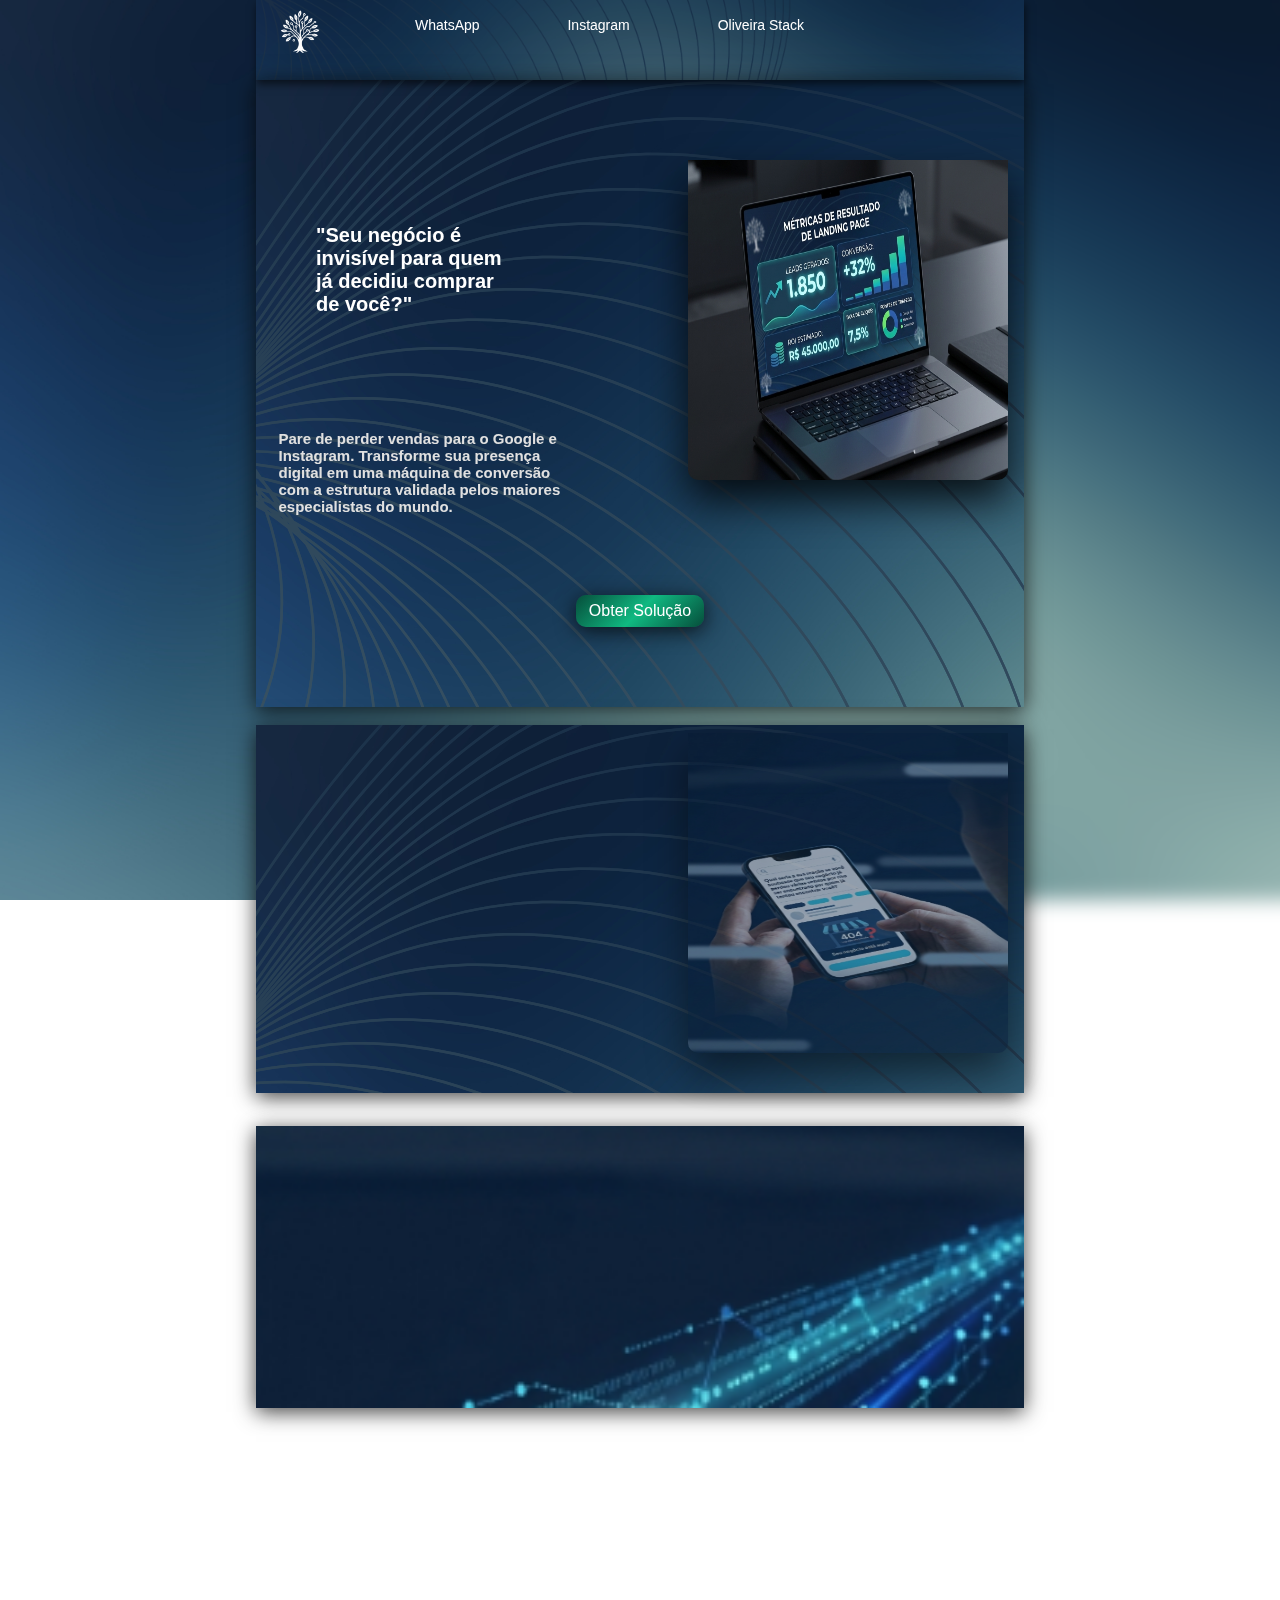
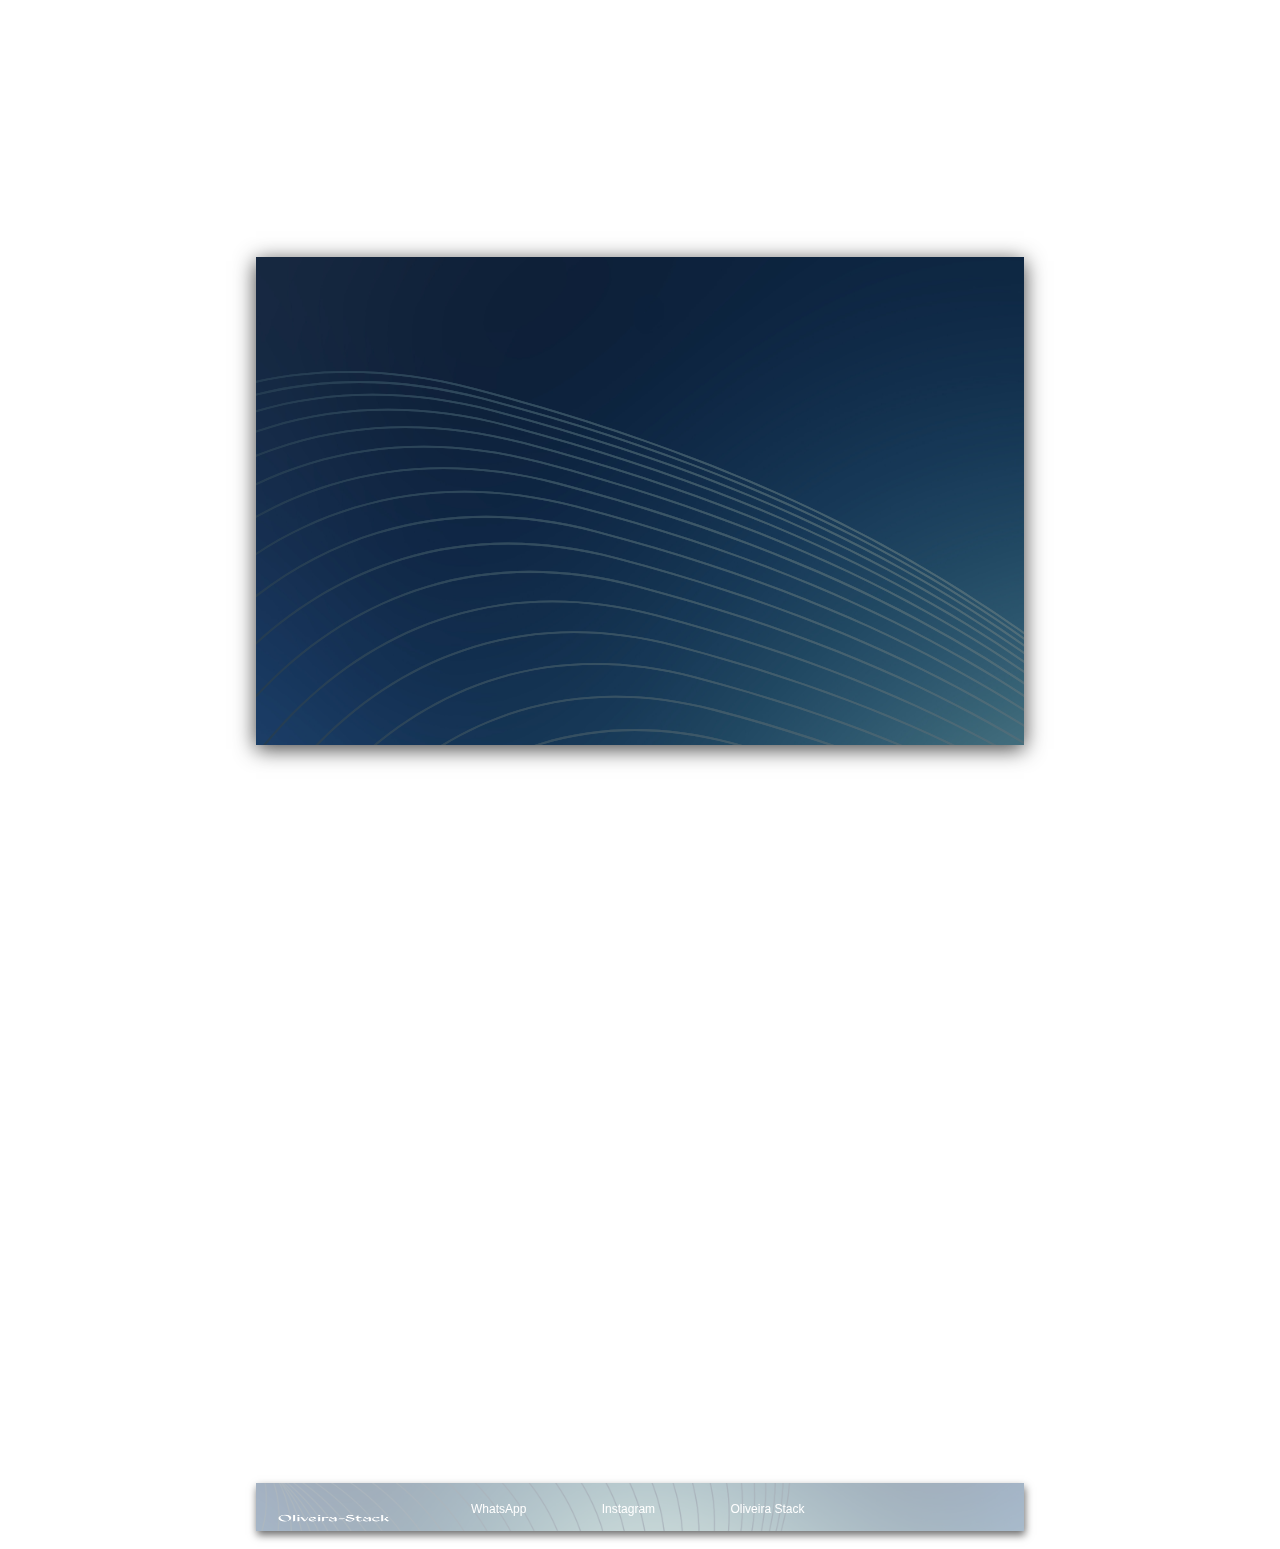
<file: lading-importancia/index.html>
<!DOCTYPE html>
<html lang="en">
<head>
    <meta charset="UTF-8">
    <meta name="viewport" content="width=device-width, initial-scale=1.0">
    <title>Oliveira-Stack | Desenvolvimento Web | Desenvolvimento de sistemas</title>
    <meta name="description" content="landing-page de alta converção são criadas por Oliveira-Stack. Criamos sua landing-page para alcançar seus clientes e trazemos a comunicação de acordo com seu publico">
    <link rel="stylesheet" href="index.css">
    <link href="https://unpkg.com/aos@2.3.1/dist/aos.css" rel="stylesheet">
</head>
<body>

    

    <div id="container">

        <section class="cabecalho">
            <img src="oliveira.png" alt="" class="logo">
            <div class="cabecalhoa">
                <a href="http://wa.me/5512996165593?text=Olá gostaria de ter a solução e beneficios que uma landing-page traz para meu negocio." target="_blank">
                    WhatsApp
                </a>

                <a href="https://www.instagram.com/oliveirastack?igsh=dHc2d2Z6bzU1b3h6" target="_blank">
                    Instagram
                </a>
                
                <a href="https://oliveirastack.online" target="_blank">
                    Oliveira Stack
                </a>

            </div>
        </section>


        <section class="section1" >
        

            <div class="txtparadisplay" data-aos="fade-right">
                <h1 class="h1 txtparadisplayh ">
                    "Seu negócio é invisível para quem já decidiu comprar de você?"
                </h1>

                <img src="pcgem.png" class="txtparadisplayimg"  alt="">

            </div>
            
            <div>
                <h3 class="h31" data-aos="fade-left">
                     Pare de perder vendas para o Google e Instagram. Transforme sua presença digital em uma máquina de conversão
                    com a estrutura validada pelos maiores especialistas do mundo.
                </h3>
                
             <a href="http://wa.me/5512996165593?text=Olá gostaria de ter a solução e beneficios que uma landing-page traz para meu negocio." class="cta"  target="_blank">Obter Solução</a>
            </div>
            
        </section>
        
        
<br>
        <section class="section2">
            <div class="txtparadisplay2">
            <h2 class="h21  " data-aos="fade-right">
                    Qual seria a sua reação se você soubesse que seu negócio já perdeu várias vendas por não
                 ser encontrado por quem já tentou encontrar você?
            </h2>
            <p class="p1 txtparadisplayh2" data-aos="fade-up" data-aos-delay="300">
                Lembra daquela vez que você mesmo tentou buscar no Instagram ou, principalmente, no Google aquela lojinha bonita,
                 um restaurante ou aquele comércio
                incrível que você viu quando passou em frente? <br><br>
                 Você queria muito saber que horas eles funcionavam, se serviam o seu prato
                 favorito ou se tinham o 
                produto que você tanto precisava naquele exato momento.
            </p>

            <img src="notfoundgem.png" class="txtparadisplayimg2" alt="A importancia da landing-page, feita pela Oliveira-Stack, e como é importantes ter uma landing-page">

            </div>

            

        </section>
<br>


        
        <section class="section5">

            <h2 class="h21 h23" data-aos="fade-right">
                O que fez você não encontrar? 
            </h2>

            <div class="leads55" data-aos="fade-left">

            <p class="p1">
                    Sem dúvida, foi a falta de uma presença digital estratégica. E é exatamente esse o 'ponto cego'
                que está fazendo você perder vendas hoje.
            </p>

            <h3 class="h31">
                O mesmo está acontecendo com você se ainda não tem um site! Você está perdendo clientes novos e não está percebendo.
            </h3>

            </div>

            <!--<a href="http://wa.me/5512996165593" class="cta"  target="_blank">Seja Encontrado</a>-->
        </section>
     

        <br>

        <section class="section1" data-aos="fade-up" data-aos-delay="300">
            <br><br>
            <h2 class="h22" data-aos="fade-right">
                Empresas gigantes como <br> HubSpot e Unbounce
            </h2>
            <div id="divimg1" >
                <img src="hubspot-logo-black-and-white.png" data-aos="fade-left" class="sizeimg1" alt="Se gigantes com  HubSpot e Unbounce recomendam sites e landing-page, seu negocio precisa de um site e landing-page feito pela Oliveira-Stack" >
                <img src="OIP.webp" data-aos="fade-right" class="sizeimg1" alt="Sua presença digital lhe gera autoridade sem um site ou landing-page você estar invisivel e precisa com urgencia aparecer, Oliveira-Stack lhe auxilia nessa tarefa">
            </div>

            <p class="p2" data-aos="fade-up">
                    Afirmam, mediante sua liderança no mercado estratégico de marketing,
                 que uma Landing Page bem otimizada para um serviço específico gera mais de 10%
                 de conversão (a média é de 2%) e acrescentam:
            </p>

            <p class="p2" data-aos="fade-left">
                "Aumentar suas páginas de destino de 10 para 15 pode gerar um salto de 55% em novos leads."
                — Fonte: HubSpot Research.
            </p>
        </section>

       

        <section class="section3">
            <h2 class="h21 h23" data-aos="fade-right">
                Landing Pages são projetadas para terem menor custo de aquisição de leads.
            </h2>


            <div class="leads55" data-aos="fade-left">

            <p class="p1">
                +55% de Leads: Estatística comprovada ao escalar páginas segmentadas. <br><br>

                Foco no ROI: Estruturas desenhadas para reduzir seu custo por clique e maximizar o lucro.
            </p>

            <h3 class="h31">
                É por isso que grandes players do mercado seguem os padrões de líderes como a MarketingProfs:
                 para cada novo segmento de público, uma nova oportunidade de conversão.
            </h3>

            <h3 class="h31">
                A Landing Page é marketing e conversa com seu publico e é de extrema importância.
            </h3>

            </div>

        </section>

        <section class="section4" data-aos="fade-up" data-aos-delay="300">
            
            <h2 class="h21 h23" data-aos="fade-right">
                O inimigo silencioso de uma empresa — e muitos não entendem isso até ser tarde demais
                 — é a falta de comunicação com o seu público!
            </h2>

            <div class="divcard1" data-aos="fade-right">
                <div class="card1">
                    <img src="marketingemn.png" alt="Empresas sem maketing e landing-pages falem em 56%, landing-pages é com a Oliveira-Stack, desenvolvedor especialista de sites afirma que é importante ter landing-pagepara não perder vendas">
                    <br><br>
                    <div class="txt1">
                        56% das empresas faliram por falta de marketing e posicionamento
                    </div>
                </div>

                <div class="card1" data-aos="fade-left">
                    <img src="admgem.png" alt="29% das empresas falem por não investir em uma landing-page da Oliveira-Stack, vamos desenvolver uma landing-pagejusntos para seu negocio?">
                    <br><br>
                    <div  class="txt1">
                        E apenas 29% delas faliram por falta de uma boa administração
                    </div>
                </div>
            </div>

            <h3 class="h31" data-aos="fade-up">
                 "Muitos empresários perdem noites cuidando da administração,
                 mas esquecem que a administração só cuida do dinheiro que o marketing traz."
            </h3>

            <p class="p2" data-aos="fade-right"> 
                    Segundo a CB Insights, mais de 50% das empresas fecham por falhas na
                 conexão com o mercado. Ter uma Landing Page baseada nos princípios de mercado
                 não é um gasto de "propaganda", é o seguro que garante que sua boa administração
                 terá lucros para gerenciar.
            </p>

            <h2 class="h31" data-aos="fade-left">
                Vamos parar de perder vendas, ser visto no mercado e se posicionar
             como um player importante?
            </h2>

        </section>


        <br><br><br>
        <footer>
            <section class="cabecalho2">
                <img src="oliveira-stack nome.png" alt="" class="logo2">
                <div class="cabecalhoa2">
                    <a href="http://wa.me/5512996165593?text=Olá gostaria de ter a solução e beneficios que uma landing-page traz para meu negocio." target="_blank">
                        WhatsApp
                    </a>
    
                    <a href="https://www.instagram.com/oliveirastack?igsh=dHc2d2Z6bzU1b3h6" target="_blank">
                        Instagram
                    </a>
                    
                    <a href="https://oliveirastack.online" target="_blank">
                        Oliveira Stack
                    </a>
                </div>
            </section>
        </footer>

        <br>

    </div>

   
    <script src="https://unpkg.com/aos@2.3.1/dist/aos.js"></script>

<script>
  document.addEventListener('DOMContentLoaded', function() {
    AOS.init({
      duration: 1000, // Tempo da animação (1 segundo)
      once: true,     // Anima apenas uma vez ao descer a página
      offset: 120,    // Distância (em px) para começar a animar
    });
  });
</script>

</body>
</html>
</file>
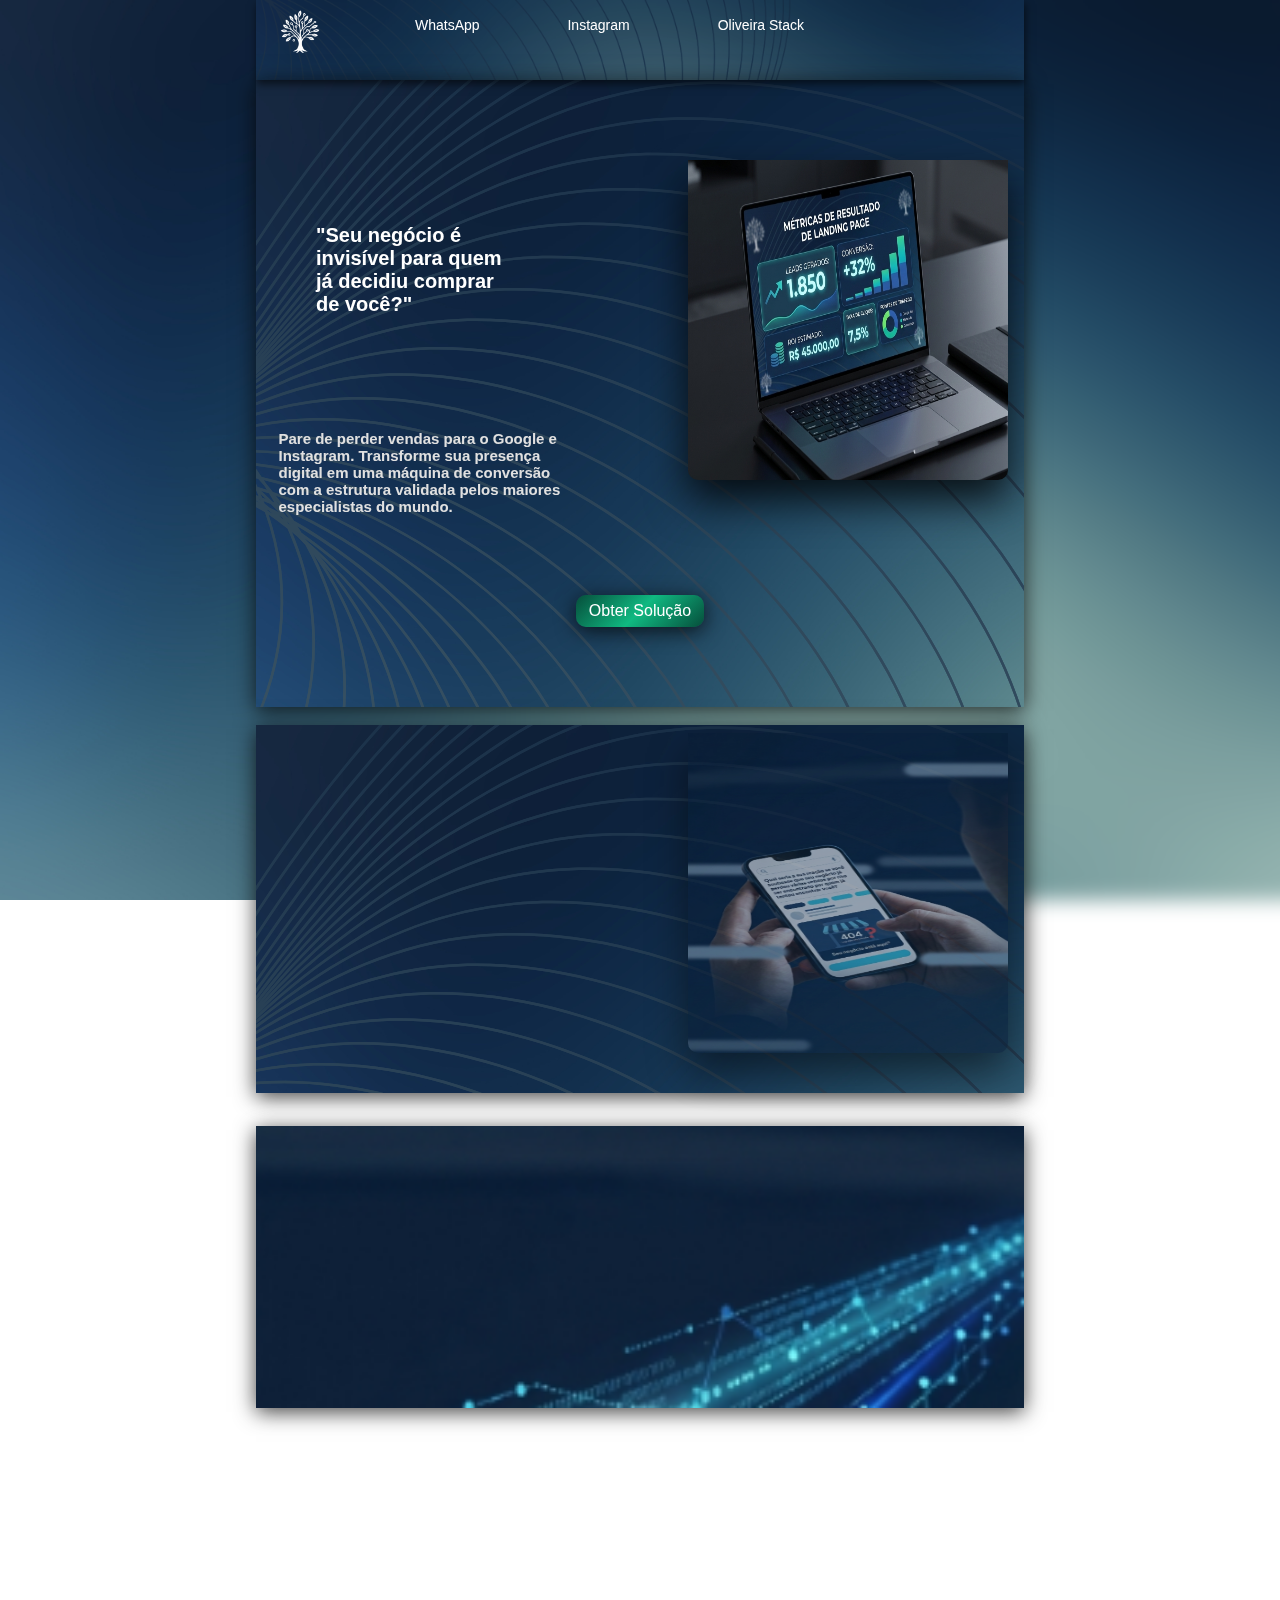
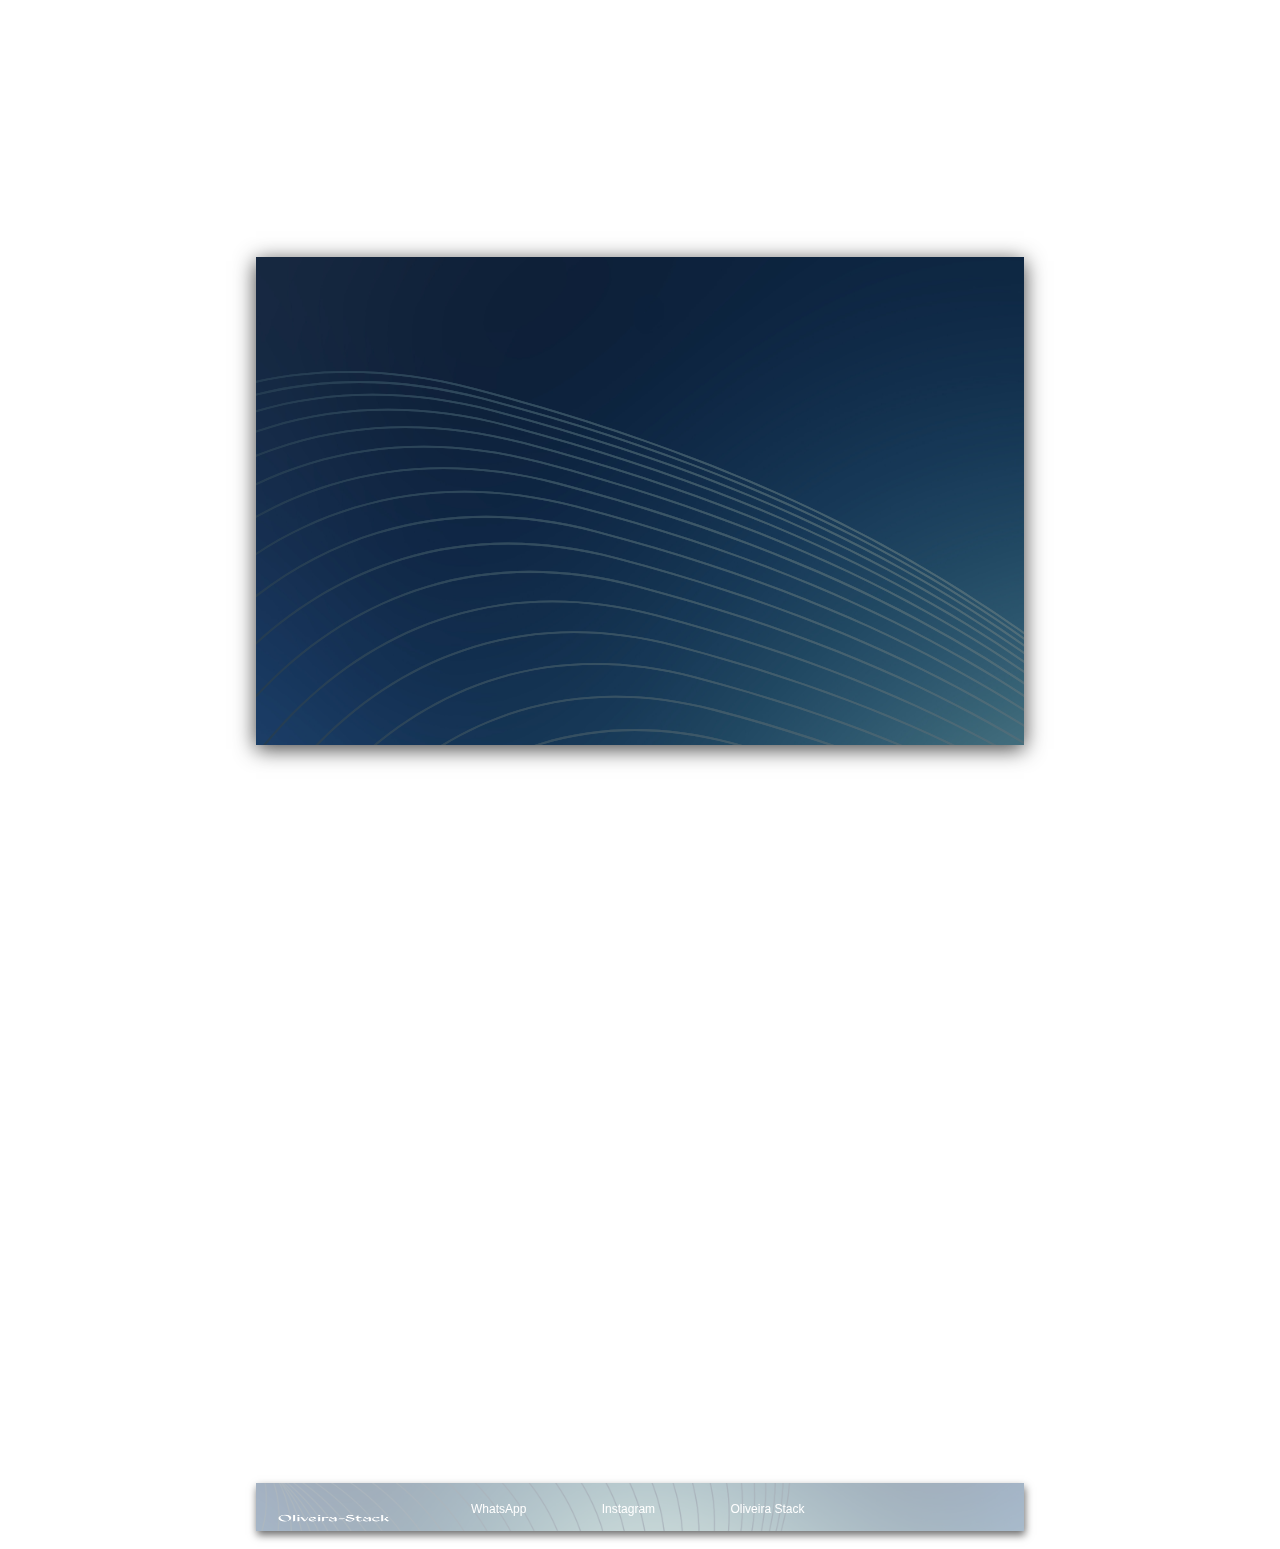
<file: landing-importancia/index.html>
<!DOCTYPE html>
<html lang="en">
<head>
    <meta charset="UTF-8">
    <meta name="viewport" content="width=device-width, initial-scale=1.0">
    <title>Oliveira-Stack | Desenvolvimento Web | Desenvolvimento de sistemas</title>
    <meta name="description" content="landing-page de alta converção são criadas por Oliveira-Stack. Criamos sua landing-page para alcançar seus clientes e trazemos a comunicação de acordo com seu publico">
    <link rel="stylesheet" href="./index.css">
    <link href="https://unpkg.com/aos@2.3.1/dist/aos.css" rel="stylesheet">
</head>
<body>

    

    <div id="container">

        <section class="cabecalho">
            <img src="oliveira.png" alt="" class="logo">
            <div class="cabecalhoa">
                <a href="http://wa.me/5512996165593?text=Olá gostaria de ter a solução e beneficios que uma landing-page traz para meu negocio." target="_blank">
                    WhatsApp
                </a>

                <a href="https://www.instagram.com/oliveirastack?igsh=dHc2d2Z6bzU1b3h6" target="_blank">
                    Instagram
                </a>
                
                <a href="https://oliveirastack.online" target="_blank">
                    Oliveira Stack
                </a>

            </div>
        </section>


        <section class="section1" >
        

            <div class="txtparadisplay" data-aos="fade-right">
                <h1 class="h1 txtparadisplayh ">
                    "Seu negócio é invisível para quem já decidiu comprar de você?"
                </h1>

                <img src="pcgem.png" class="txtparadisplayimg"  alt="">

            </div>
            
            <div>
                <h3 class="h31" data-aos="fade-left">
                     Pare de perder vendas para o Google e Instagram. Transforme sua presença digital em uma máquina de conversão
                    com a estrutura validada pelos maiores especialistas do mundo.
                </h3>
                
             <a href="http://wa.me/5512996165593?text=Olá gostaria de ter a solução e beneficios que uma landing-page traz para meu negocio." class="cta"  target="_blank">Obter Solução</a>
            </div>
            
        </section>
        
        
<br>
        <section class="section2">
            <div class="txtparadisplay2">
            <h2 class="h21  " data-aos="fade-right">
                    Qual seria a sua reação se você soubesse que seu negócio já perdeu várias vendas por não
                 ser encontrado por quem já tentou encontrar você?
            </h2>
            <p class="p1 txtparadisplayh2" data-aos="fade-up" data-aos-delay="300">
                Lembra daquela vez que você mesmo tentou buscar no Instagram ou, principalmente, no Google aquela lojinha bonita,
                 um restaurante ou aquele comércio
                incrível que você viu quando passou em frente? <br><br>
                 Você queria muito saber que horas eles funcionavam, se serviam o seu prato
                 favorito ou se tinham o 
                produto que você tanto precisava naquele exato momento.
            </p>

            <img src="notfoundgem.png" class="txtparadisplayimg2" alt="A importancia da landing-page, feita pela Oliveira-Stack, e como é importantes ter uma landing-page">

            </div>

            

        </section>
<br>


        
        <section class="section5">

            <h2 class="h21 h23" data-aos="fade-right">
                O que fez você não encontrar? 
            </h2>

            <div class="leads55" data-aos="fade-left">

            <p class="p1">
                    Sem dúvida, foi a falta de uma presença digital estratégica. E é exatamente esse o 'ponto cego'
                que está fazendo você perder vendas hoje.
            </p>

            <h3 class="h31">
                O mesmo está acontecendo com você se ainda não tem um site! Você está perdendo clientes novos e não está percebendo.
            </h3>

            </div>

            <!--<a href="http://wa.me/5512996165593" class="cta"  target="_blank">Seja Encontrado</a>-->
        </section>
     

        <br>

        <section class="section1" data-aos="fade-up" data-aos-delay="300">
            <br><br>
            <h2 class="h22" data-aos="fade-right">
                Empresas gigantes como <br> HubSpot e Unbounce
            </h2>
            <div id="divimg1" >
                <img src="hubspot-logo-black-and-white.png" data-aos="fade-left" class="sizeimg1" alt="Se gigantes com  HubSpot e Unbounce recomendam sites e landing-page, seu negocio precisa de um site e landing-page feito pela Oliveira-Stack" >
                <img src="OIP.webp" data-aos="fade-right" class="sizeimg1" alt="Sua presença digital lhe gera autoridade sem um site ou landing-page você estar invisivel e precisa com urgencia aparecer, Oliveira-Stack lhe auxilia nessa tarefa">
            </div>

            <p class="p2" data-aos="fade-up">
                    Afirmam, mediante sua liderança no mercado estratégico de marketing,
                 que uma Landing Page bem otimizada para um serviço específico gera mais de 10%
                 de conversão (a média é de 2%) e acrescentam:
            </p>

            <p class="p2" data-aos="fade-left">
                "Aumentar suas páginas de destino de 10 para 15 pode gerar um salto de 55% em novos leads."
                — Fonte: HubSpot Research.
            </p>
        </section>

       

        <section class="section3">
            <h2 class="h21 h23" data-aos="fade-right">
                Landing Pages são projetadas para terem menor custo de aquisição de leads.
            </h2>


            <div class="leads55" data-aos="fade-left">

            <p class="p1">
                +55% de Leads: Estatística comprovada ao escalar páginas segmentadas. <br><br>

                Foco no ROI: Estruturas desenhadas para reduzir seu custo por clique e maximizar o lucro.
            </p>

            <h3 class="h31">
                É por isso que grandes players do mercado seguem os padrões de líderes como a MarketingProfs:
                 para cada novo segmento de público, uma nova oportunidade de conversão.
            </h3>

            <h3 class="h31">
                A Landing Page é marketing e conversa com seu publico e é de extrema importância.
            </h3>

            </div>

        </section>

        <section class="section4" data-aos="fade-up" data-aos-delay="300">
            
            <h2 class="h21 h23" data-aos="fade-right">
                O inimigo silencioso de uma empresa — e muitos não entendem isso até ser tarde demais
                 — é a falta de comunicação com o seu público!
            </h2>

            <div class="divcard1" data-aos="fade-right">
                <div class="card1">
                    <img src="marketingemn.png" alt="Empresas sem maketing e landing-pages falem em 56%, landing-pages é com a Oliveira-Stack, desenvolvedor especialista de sites afirma que é importante ter landing-pagepara não perder vendas">
                    <br><br>
                    <div class="txt1">
                        56% das empresas faliram por falta de marketing e posicionamento
                    </div>
                </div>

                <div class="card1" data-aos="fade-left">
                    <img src="admgem.png" alt="29% das empresas falem por não investir em uma landing-page da Oliveira-Stack, vamos desenvolver uma landing-pagejusntos para seu negocio?">
                    <br><br>
                    <div  class="txt1">
                        E apenas 29% delas faliram por falta de uma boa administração
                    </div>
                </div>
            </div>

            <h3 class="h31" data-aos="fade-up">
                 "Muitos empresários perdem noites cuidando da administração,
                 mas esquecem que a administração só cuida do dinheiro que o marketing traz."
            </h3>

            <p class="p2" data-aos="fade-right"> 
                    Segundo a CB Insights, mais de 50% das empresas fecham por falhas na
                 conexão com o mercado. Ter uma Landing Page baseada nos princípios de mercado
                 não é um gasto de "propaganda", é o seguro que garante que sua boa administração
                 terá lucros para gerenciar.
            </p>

            <h2 class="h31" data-aos="fade-left">
                Vamos parar de perder vendas, ser visto no mercado e se posicionar
             como um player importante?
            </h2>

        </section>


        <br><br><br>
        <footer>
            <section class="cabecalho2">
                <img src="oliveira-stack nome.png" alt="" class="logo2">
                <div class="cabecalhoa2">
                    <a href="http://wa.me/5512996165593?text=Olá gostaria de ter a solução e beneficios que uma landing-page traz para meu negocio." target="_blank">
                        WhatsApp
                    </a>
    
                    <a href="https://www.instagram.com/oliveirastack?igsh=dHc2d2Z6bzU1b3h6" target="_blank">
                        Instagram
                    </a>
                    
                    <a href="https://oliveirastack.online" target="_blank">
                        Oliveira Stack
                    </a>
                </div>
            </section>
        </footer>

        <br>

    </div>

   
    <script src="https://unpkg.com/aos@2.3.1/dist/aos.js"></script>

<script>
  document.addEventListener('DOMContentLoaded', function() {
    AOS.init({
      duration: 1000, // Tempo da animação (1 segundo)
      once: true,     // Anima apenas uma vez ao descer a página
      offset: 120,    // Distância (em px) para começar a animar
    });
  });
</script>

</body>
</html>
</file>
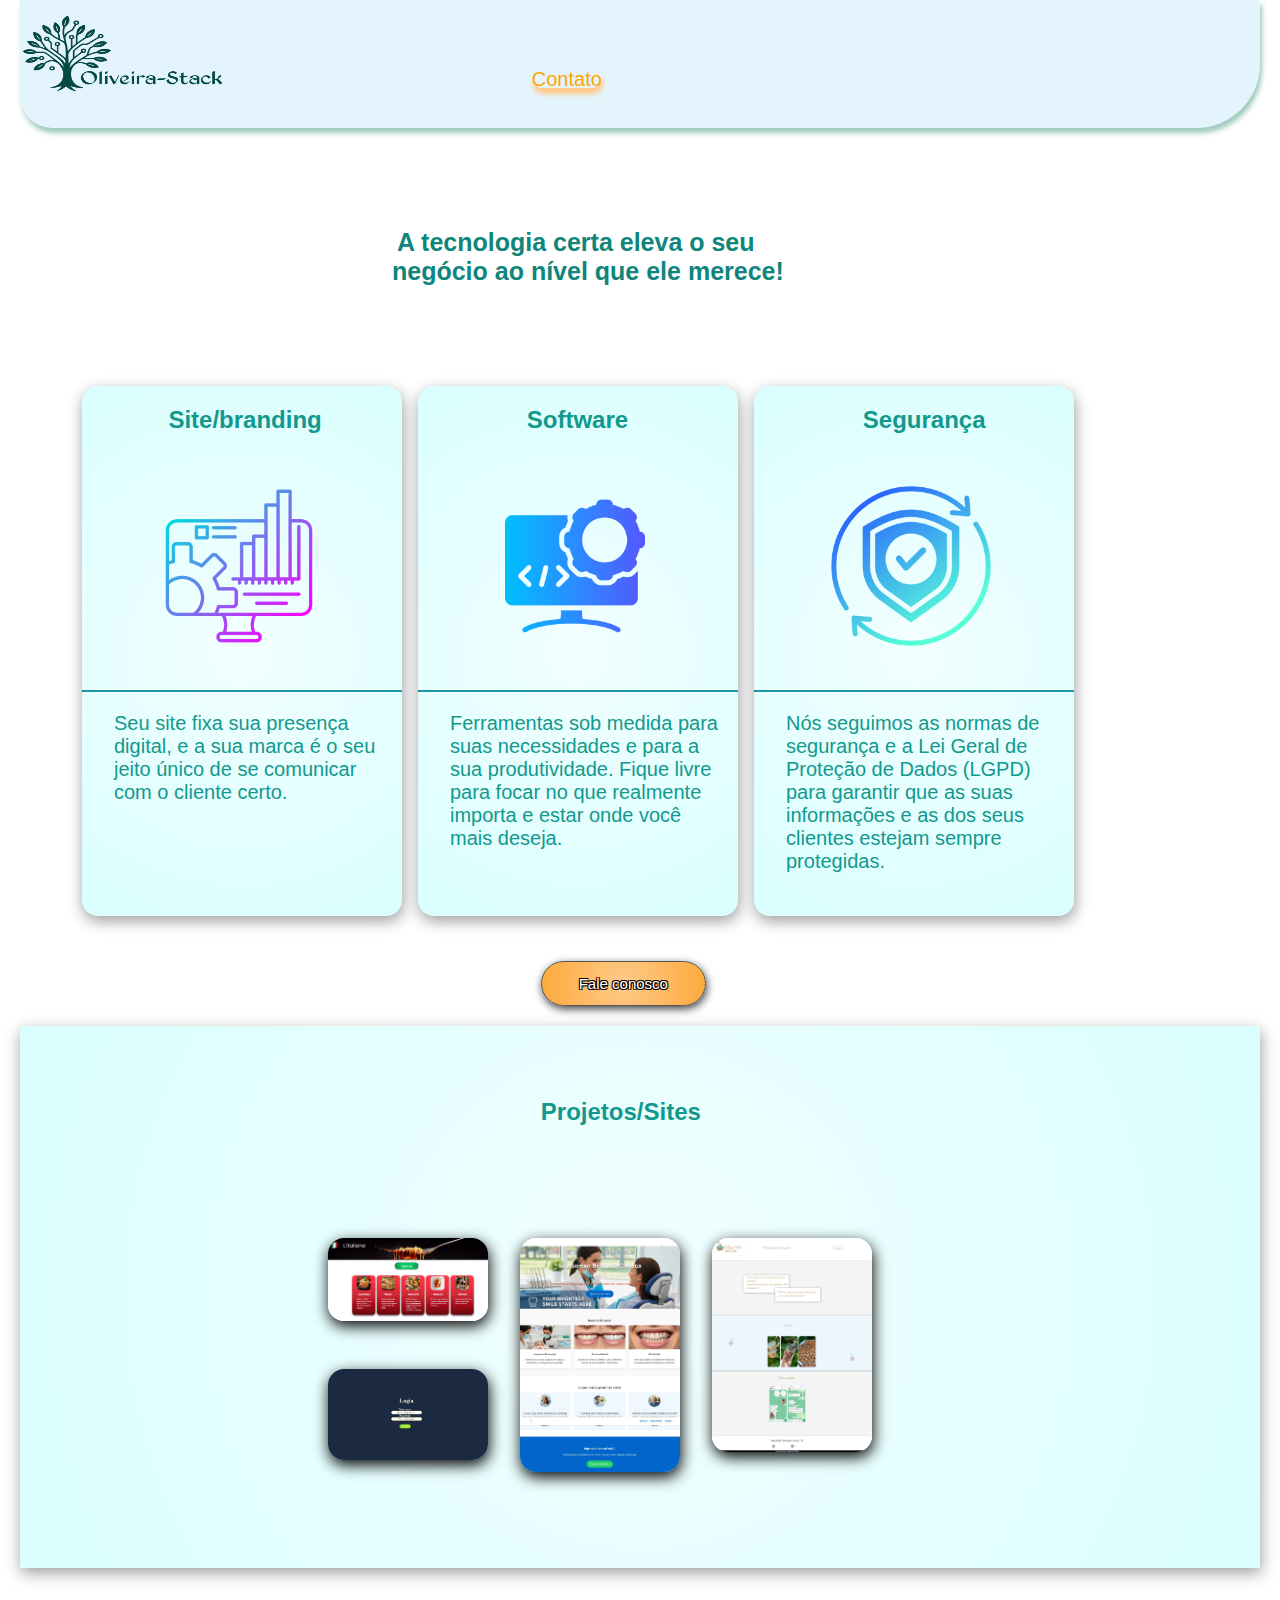
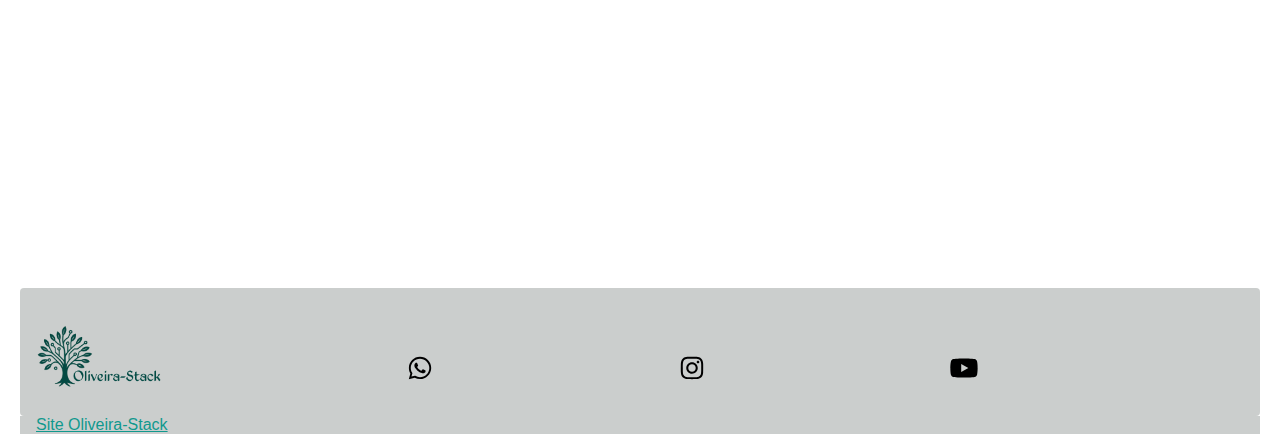
<file: landing/index.html>
<!DOCTYPE html>
<html lang="en">
<head>
    <meta charset="UTF-8">
    <meta name="viewport" content="width=device-width, initial-scale=1.0">
    <title>Oliveira-Stack | Desenvolvimento Web | Desenvolvimento de sistemas</title>
    <link rel="stylesheet" href="landing.css">
</head>
<body>
    <div id="principal" class="container-principal">

        <div id="cabeçalho">
            <img id="oliveira" src="oliveira-stack.png.png" alt="">
            <a id="contato1" href="https://wa.me/5512996165593?text=Olá, gostaria de saber mais sobre os serviços de sites e softwares da Oliveira-Stack." target="_blank">Contato</a>
            
        </div>

        <div>
            <h1>A tecnologia certa eleva o seu <br> negócio ao nível que ele merece!</h1>
        </div>

        <div class="divicons">

            <div class="tamanhodivicons" >
                <h2 class="h2tituloicon h2tituloicon2">Site/branding</h2>
                <img class="icon" src="engineering.png" alt="">
                <hr style="border-top: 1px solid rgba(27, 150, 172, 0.863); background-color: rgba(27, 150, 172, 0.863); border-color: rgba(27, 150, 172, 0.863);">
                <p class="p1">Seu site fixa sua presença digital, e a sua marca é o seu jeito único de se comunicar com o cliente certo.
                </p>
            </div>

            <div class="tamanhodivicons" >
                <h2 class="h2tituloicon">Software</h2>
                <img class="icon" src="custom.png" alt="">
                <hr style="border-top: 1px solid rgba(27, 150, 172, 0.863); background-color: rgba(27, 150, 172, 0.863); border-color: rgba(27, 150, 172, 0.863);">
                <p class="p1">Ferramentas sob medida para suas necessidades e para a sua produtividade. Fique livre para focar no que realmente importa e estar onde você <br> mais deseja.</p>
            </div>

            <div class="tamanhodivicons" >
                <h2 class="h2tituloicon">Segurança</h2>
                <img class="icon" src="security.png" alt="">
                <hr style="border-top: 1px solid rgba(27, 150, 172, 0.863); background-color: rgba(27, 150, 172, 0.863); border-color: rgba(27, 150, 172, 0.863);">
                <p class="p1">Nós seguimos as normas de segurança e a Lei Geral de Proteção de Dados (LGPD) para garantir que as suas informações e as dos seus clientes estejam sempre protegidas.</p>
            </div>

        </div>


         <a id="botaoentreemcontato" href="https://wa.me/5512996165593?text=Olá, gostaria de saber mais sobre os serviços de sites e softwares da Oliveira-Stack." >
            <button id="entreemcontato">Fale conosco</button>
         </a>
         

         <div id="cont1">
             <h2 class="h2tituloicon h2tituloicon3">Projetos/Sites</h2>
         <div class="pagesLanding ">

           <div id="duoimagem" >
            <a href="https://victoroliveira-stack.github.io/italian-landingpage/" target="_blank">
                <img class="pagesLanding " src="Captura de tela_17-9-2025_181350_victoroliveira-stack.github.io.jpeg" alt="" >
            </a>
            <a href="https://github.com/VictorOliveira-stack/manegerProject" target="_blank">
                <img style="margin-top: -3em;" class="pagesLanding " src="Captura de tela_18-9-2025_0501_localhost.jpeg" alt="" >
            </a>
            </div>

            <div>
                
            <a href="  https://victoroliveira-stack.github.io/landinDentista2/" target="_blank">
               
                <img class="pagesLanding" src="Captura de tela_17-9-2025_21115_127.0.0.1.jpeg" alt="">
            </a>
            </div>

            <a href="https://victoroliveira-stack.github.io/KilviaLandingPage/" target="_blank">
                <img class="pagesLanding" src="Captura de tela_17-9-2025_182048_victoroliveira-stack.github.io.jpeg" alt="" >
            </a>
         </div>
        </div>
         
            <footer>
                <div id="logo2"></div>
                <a href="https://wa.me/5512996165593?text=Olá, gostaria de saber mais sobre os serviços de sites e softwares da Oliveira-Stack." target="_blank">
                <svg class="icons" xmlns="http://www.w3.org/2000/svg" viewBox="0 0 640 640"><!--!Font Awesome Free v7.0.1 by @fontawesome - https://fontawesome.com License - https://fontawesome.com/license/free Copyright 2025 Fonticons, Inc.--><path d="M476.9 161.1C435 119.1 379.2 96 319.9 96C197.5 96 97.9 195.6 97.9 318C97.9 357.1 108.1 395.3 127.5 429L96 544L213.7 513.1C246.1 530.8 282.6 540.1 319.8 540.1L319.9 540.1C442.2 540.1 544 440.5 544 318.1C544 258.8 518.8 203.1 476.9 161.1zM319.9 502.7C286.7 502.7 254.2 493.8 225.9 477L219.2 473L149.4 491.3L168 423.2L163.6 416.2C145.1 386.8 135.4 352.9 135.4 318C135.4 216.3 218.2 133.5 320 133.5C369.3 133.5 415.6 152.7 450.4 187.6C485.2 222.5 506.6 268.8 506.5 318.1C506.5 419.9 421.6 502.7 319.9 502.7zM421.1 364.5C415.6 361.7 388.3 348.3 383.2 346.5C378.1 344.6 374.4 343.7 370.7 349.3C367 354.9 356.4 367.3 353.1 371.1C349.9 374.8 346.6 375.3 341.1 372.5C308.5 356.2 287.1 343.4 265.6 306.5C259.9 296.7 271.3 297.4 281.9 276.2C283.7 272.5 282.8 269.3 281.4 266.5C280 263.7 268.9 236.4 264.3 225.3C259.8 214.5 255.2 216 251.8 215.8C248.6 215.6 244.9 215.6 241.2 215.6C237.5 215.6 231.5 217 226.4 222.5C221.3 228.1 207 241.5 207 268.8C207 296.1 226.9 322.5 229.6 326.2C232.4 329.9 268.7 385.9 324.4 410C359.6 425.2 373.4 426.5 391 423.9C401.7 422.3 423.8 410.5 428.4 397.5C433 384.5 433 373.4 431.6 371.1C430.3 368.6 426.6 367.2 421.1 364.5z"/>
                </svg>
                </a>
        
                <svg class="icons" xmlns="http://www.w3.org/2000/svg" viewBox="0 0 640 640"><!--!Font Awesome Free v7.0.1 by @fontawesome - https://fontawesome.com License - https://fontawesome.com/license/free Copyright 2025 Fonticons, Inc.--><path d="M320.3 205C256.8 204.8 205.2 256.2 205 319.7C204.8 383.2 256.2 434.8 319.7 435C383.2 435.2 434.8 383.8 435 320.3C435.2 256.8 383.8 205.2 320.3 205zM319.7 245.4C360.9 245.2 394.4 278.5 394.6 319.7C394.8 360.9 361.5 394.4 320.3 394.6C279.1 394.8 245.6 361.5 245.4 320.3C245.2 279.1 278.5 245.6 319.7 245.4zM413.1 200.3C413.1 185.5 425.1 173.5 439.9 173.5C454.7 173.5 466.7 185.5 466.7 200.3C466.7 215.1 454.7 227.1 439.9 227.1C425.1 227.1 413.1 215.1 413.1 200.3zM542.8 227.5C541.1 191.6 532.9 159.8 506.6 133.6C480.4 107.4 448.6 99.2 412.7 97.4C375.7 95.3 264.8 95.3 227.8 97.4C192 99.1 160.2 107.3 133.9 133.5C107.6 159.7 99.5 191.5 97.7 227.4C95.6 264.4 95.6 375.3 97.7 412.3C99.4 448.2 107.6 480 133.9 506.2C160.2 532.4 191.9 540.6 227.8 542.4C264.8 544.5 375.7 544.5 412.7 542.4C448.6 540.7 480.4 532.5 506.6 506.2C532.8 480 541 448.2 542.8 412.3C544.9 375.3 544.9 264.5 542.8 227.5zM495 452C487.2 471.6 472.1 486.7 452.4 494.6C422.9 506.3 352.9 503.6 320.3 503.6C287.7 503.6 217.6 506.2 188.2 494.6C168.6 486.8 153.5 471.7 145.6 452C133.9 422.5 136.6 352.5 136.6 319.9C136.6 287.3 134 217.2 145.6 187.8C153.4 168.2 168.5 153.1 188.2 145.2C217.7 133.5 287.7 136.2 320.3 136.2C352.9 136.2 423 133.6 452.4 145.2C472 153 487.1 168.1 495 187.8C506.7 217.3 504 287.3 504 319.9C504 352.5 506.7 422.6 495 452z"/></svg>
         
                <svg class="icons" xmlns="http://www.w3.org/2000/svg" viewBox="0 0 640 640"><!--!Font Awesome Free v7.0.1 by @fontawesome - https://fontawesome.com License - https://fontawesome.com/license/free Copyright 2025 Fonticons, Inc.--><path d="M581.7 188.1C575.5 164.4 556.9 145.8 533.4 139.5C490.9 128 320.1 128 320.1 128C320.1 128 149.3 128 106.7 139.5C83.2 145.8 64.7 164.4 58.4 188.1C47 231 47 320.4 47 320.4C47 320.4 47 409.8 58.4 452.7C64.7 476.3 83.2 494.2 106.7 500.5C149.3 512 320.1 512 320.1 512C320.1 512 490.9 512 533.5 500.5C557 494.2 575.5 476.3 581.8 452.7C593.2 409.8 593.2 320.4 593.2 320.4C593.2 320.4 593.2 231 581.8 188.1zM264.2 401.6L264.2 239.2L406.9 320.4L264.2 401.6z"/></svg>
           
            </footer>
            <div id="sitelink">
                <a style=" color: #11998e;  margin-left: 1em;" href="https://oliveirastack.online/" target="_blank">Site Oliveira-Stack</a>
            </div>
         

    </div>
</body>
</html>
</file>
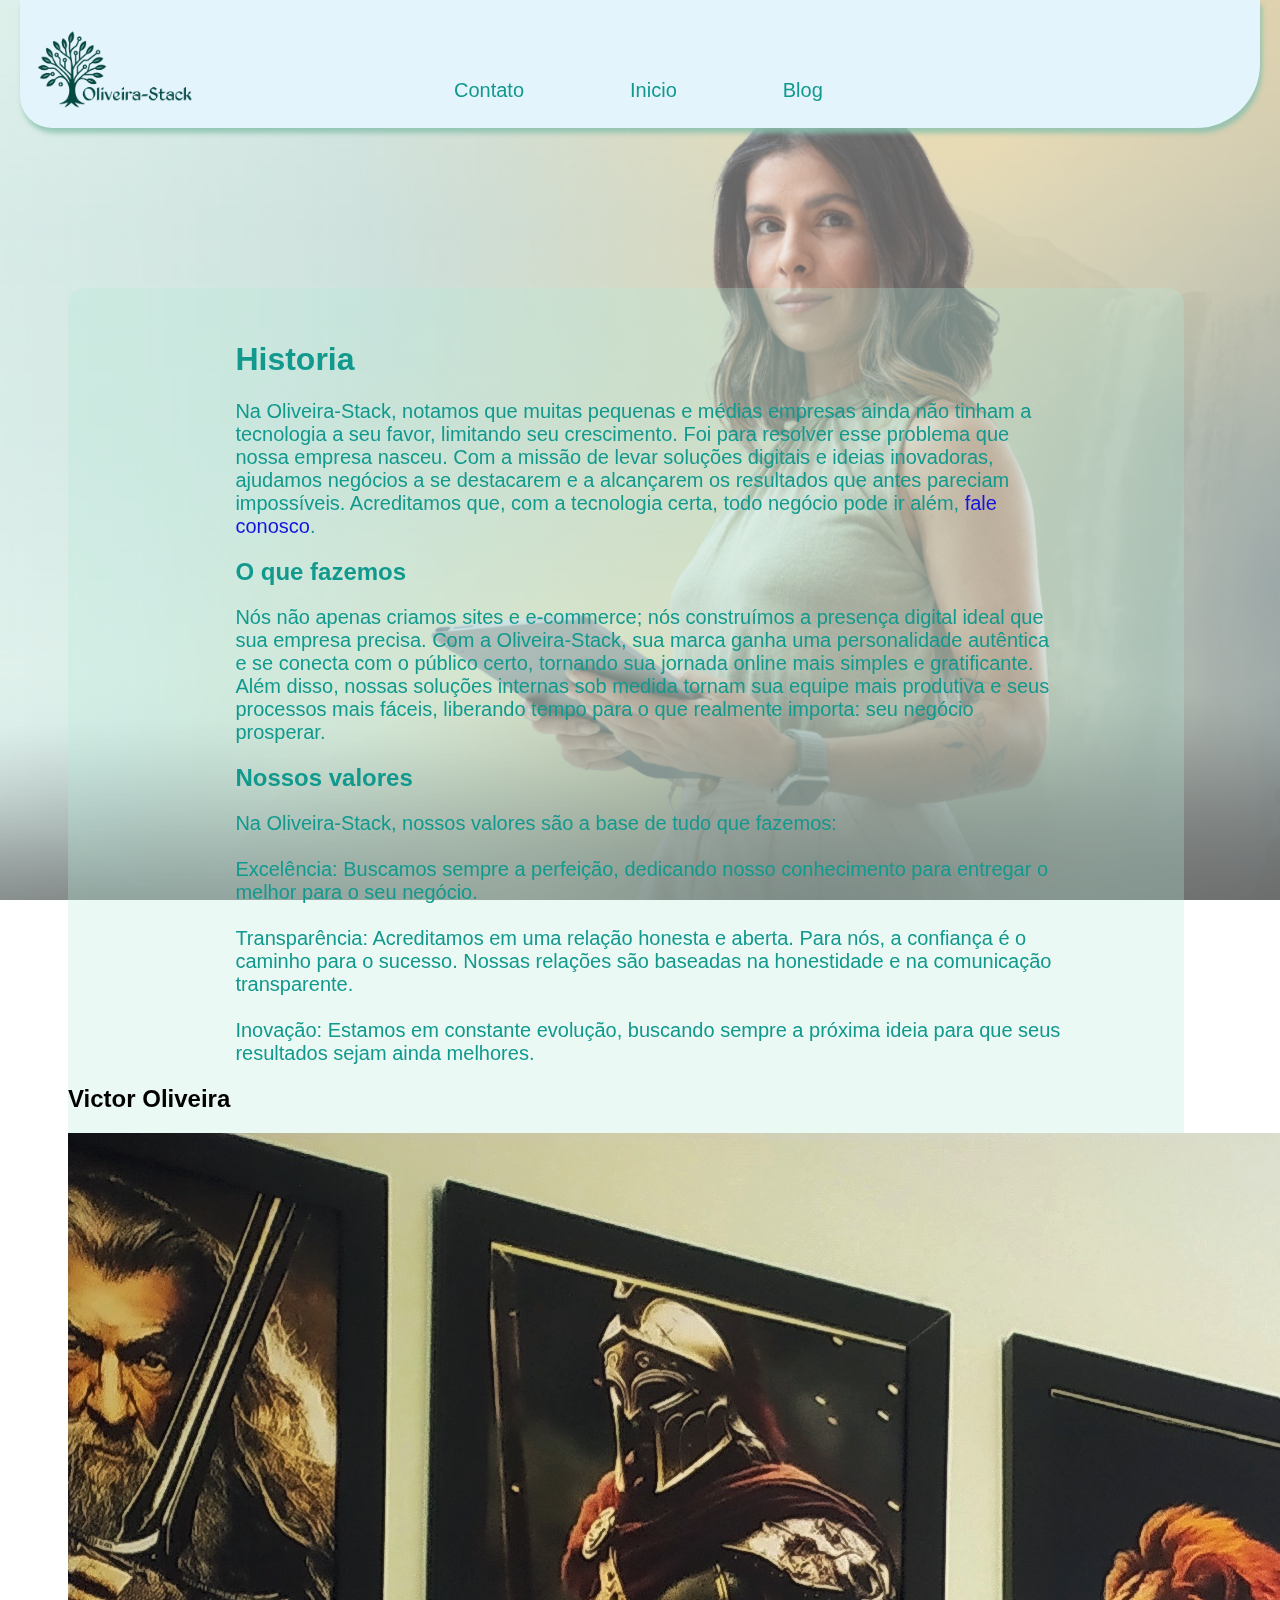
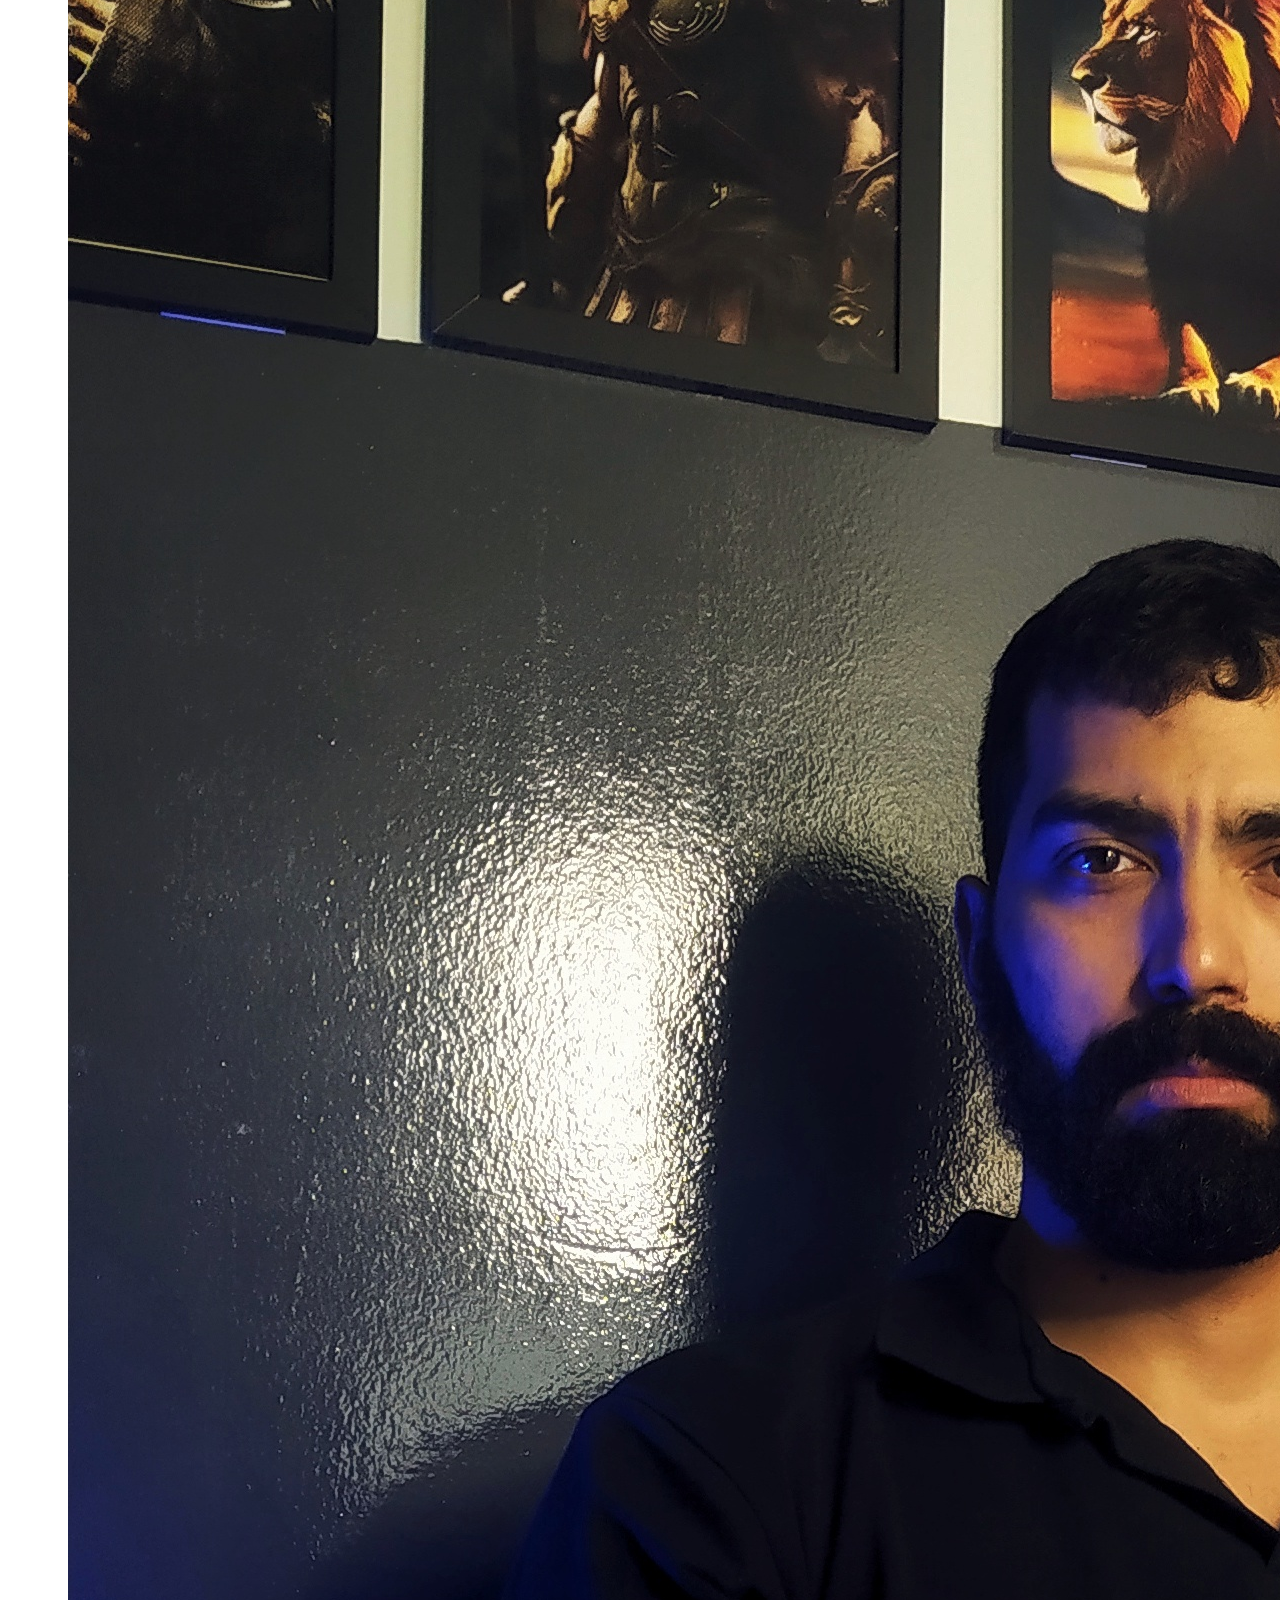
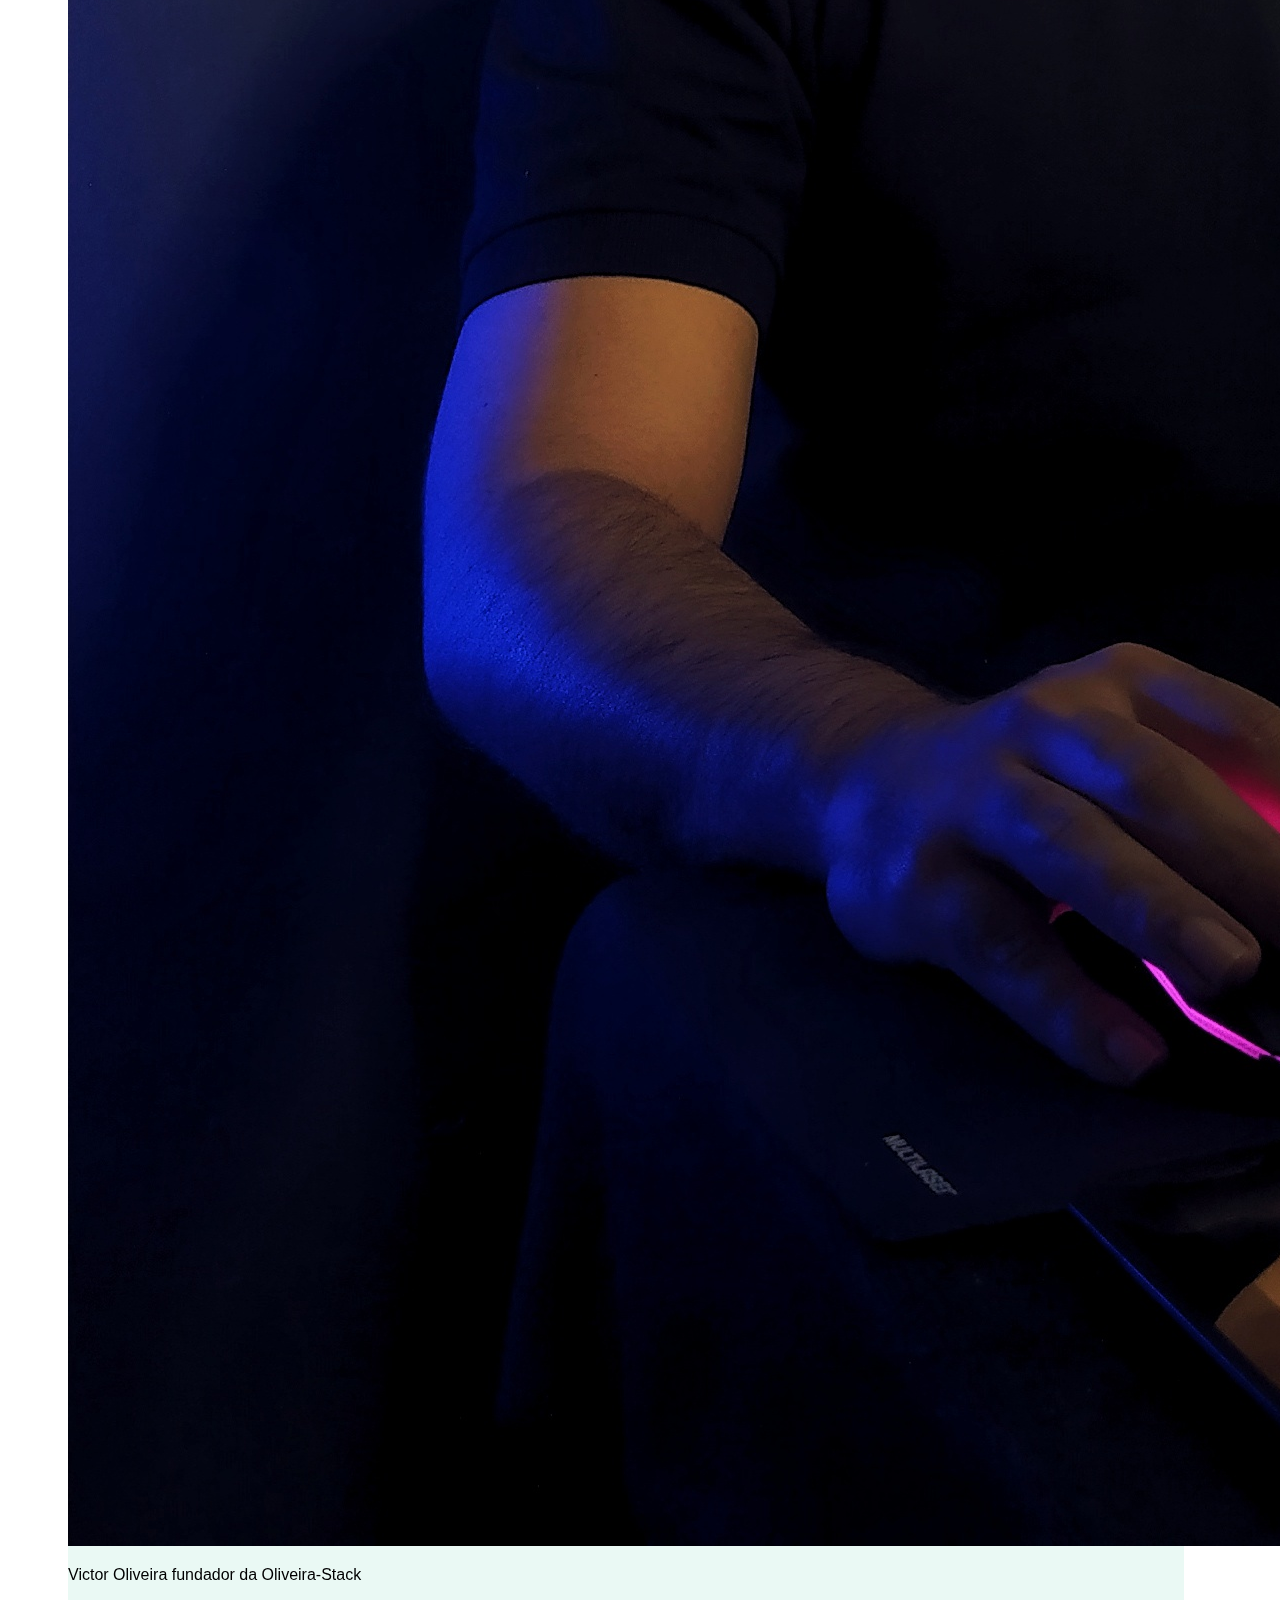
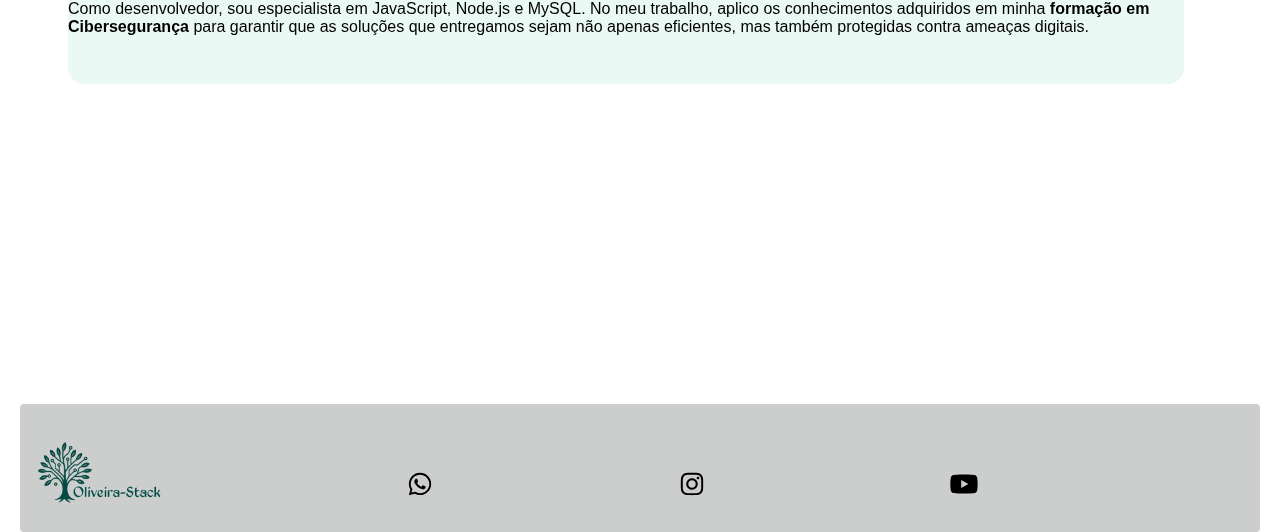
<file: sobre.html>
<!DOCTYPE html>
<html lang="en">
<head>
    <meta charset="UTF-8">
    <meta name="viewport" content="width=device-width, initial-scale=1.0">
    <title>Oliveira-Stack | Desenvolvimento Web | Desenvolvimento de sistemas</title>
    <meta name="description" content="A Oliveira-Stack desenvolve seu site e e-commerce focado em branding (posicionameto de marca), elevando o valor do seu negocio">

    <link rel="icon" type="image/png" href="favicon.ico">
    <link rel="stylesheet" href="sobre.css">
</head>
<body>
    <div class="container-principal">

        <div class="cabecalho">

            <div id="logo"></div>
    
            <div class="botoescabeçalho">
                <a class="textobotoescabeçalho botoescabeçalho" href="https://wa.me/5512996165593?text=Olá, gostaria de saber mais sobre os serviços de sites e softwares da Oliveira-Stack." target="_blank">Contato</a>
    
                <a class="textobotoescabeçalho botoescabeçalho" href="index.html">Inicio</a>
    
                <a class="textobotoescabeçalho botoescabeçalho" href="blog.html">Blog</a>
            </div>
        </div>

        <!--<article class="article1">
            <img id="victor" src="victor.jpeg" alt="">
            <div>
                <h1 class="titulo1"></h1>
                <div id="textoevideo">
                    <p class="texto1">
                        
                    </p>
                     <div>
                        <iframe  src="https://www.youtube.com/embed/" title="YouTube video player" frameborder="0" allow="accelerometer; autoplay; clipboard-write; encrypted-media; gyroscope; picture-in-picture; web-share" referrerpolicy="strict-origin-when-cross-origin" allowfullscreen></iframe> 
                     </div>
                </div>
            </div>

                <p class="texto11">
                   
                </p>
        </article> -->
        
        <article class="article1">
            
           
            <div>
                <h1 class="titulo1">Historia</h1>

                <p class="texto11">
                   Na Oliveira-Stack, notamos que muitas pequenas e médias empresas ainda não tinham a tecnologia a seu favor, limitando seu crescimento. Foi para resolver esse problema que nossa empresa nasceu. Com a missão de levar soluções digitais e ideias inovadoras, ajudamos negócios a se destacarem e a alcançarem os resultados que antes pareciam impossíveis. Acreditamos que, com a tecnologia certa, todo negócio pode ir além, <a style="text-decoration: none; color: rgb(20, 20, 224);" href="https://wa.me/5512996165593?text=Olá, gostaria de saber mais sobre os serviços de sites e softwares da Oliveira-Stack." target="_blank">fale conosco</a>.
                </p>
            </div>

            <div>
                <h2 class="titulo1">O que fazemos</h2>

                <p class="texto11">
                    Nós não apenas criamos sites e e-commerce; nós construímos a presença digital ideal que sua empresa precisa. Com a Oliveira-Stack, sua marca ganha uma personalidade autêntica e se conecta com o público certo, tornando sua jornada online mais simples e gratificante.
                    Além disso, nossas soluções internas sob medida tornam sua equipe mais produtiva e seus processos mais fáceis, liberando tempo para o que realmente importa: seu negócio prosperar.
                </p>
            </div>

            <div>
                <h2 class="titulo1">Nossos valores</h2>

                <p class="texto11">
                    Na Oliveira-Stack, nossos valores são a base de tudo que fazemos: <br><br>

                Excelência: Buscamos sempre a perfeição, dedicando nosso conhecimento para entregar o melhor para o seu negócio. <br><br>

                Transparência: Acreditamos em uma relação honesta e aberta. Para nós, a confiança é o caminho para o sucesso. Nossas relações são baseadas na honestidade e na comunicação transparente. <br><br>

                Inovação: Estamos em constante evolução, buscando sempre a próxima ideia para que seus resultados sejam ainda melhores.
                </p>
            </div>

            <div id="fotovictor">
                <h2 class="titulo2">Victor Oliveira</h2>
                 <img id="victor" src="victor.jpeg" alt="Victor Oliveira desenvolvedor Web, fundador da Oliveira-Stack, desenvolvedor de sites, e-commerce, desenvolvedor de aplicativos desktop">
                 <p class="texto111">Victor Oliveira fundador da Oliveira-Stack</p>
                 <p class="texto111">Como desenvolvedor, sou especialista em JavaScript, Node.js e MySQL. No meu trabalho, aplico os conhecimentos adquiridos em minha <strong> formação em Cibersegurança </strong> para garantir que as soluções que entregamos sejam não apenas eficientes, mas também protegidas contra ameaças digitais.</p>
                 
            </div>
                
        </article> 

        <footer>
            <div id="logo2"></div>
            <a href="https://wa.me/5512996165593?text=Olá, gostaria de saber mais sobre os serviços de sites e softwares da Oliveira-Stack." target="_blank">
            <svg class="icons" xmlns="http://www.w3.org/2000/svg" viewBox="0 0 640 640"><!--!Font Awesome Free v7.0.1 by @fontawesome - https://fontawesome.com License - https://fontawesome.com/license/free Copyright 2025 Fonticons, Inc.--><path d="M476.9 161.1C435 119.1 379.2 96 319.9 96C197.5 96 97.9 195.6 97.9 318C97.9 357.1 108.1 395.3 127.5 429L96 544L213.7 513.1C246.1 530.8 282.6 540.1 319.8 540.1L319.9 540.1C442.2 540.1 544 440.5 544 318.1C544 258.8 518.8 203.1 476.9 161.1zM319.9 502.7C286.7 502.7 254.2 493.8 225.9 477L219.2 473L149.4 491.3L168 423.2L163.6 416.2C145.1 386.8 135.4 352.9 135.4 318C135.4 216.3 218.2 133.5 320 133.5C369.3 133.5 415.6 152.7 450.4 187.6C485.2 222.5 506.6 268.8 506.5 318.1C506.5 419.9 421.6 502.7 319.9 502.7zM421.1 364.5C415.6 361.7 388.3 348.3 383.2 346.5C378.1 344.6 374.4 343.7 370.7 349.3C367 354.9 356.4 367.3 353.1 371.1C349.9 374.8 346.6 375.3 341.1 372.5C308.5 356.2 287.1 343.4 265.6 306.5C259.9 296.7 271.3 297.4 281.9 276.2C283.7 272.5 282.8 269.3 281.4 266.5C280 263.7 268.9 236.4 264.3 225.3C259.8 214.5 255.2 216 251.8 215.8C248.6 215.6 244.9 215.6 241.2 215.6C237.5 215.6 231.5 217 226.4 222.5C221.3 228.1 207 241.5 207 268.8C207 296.1 226.9 322.5 229.6 326.2C232.4 329.9 268.7 385.9 324.4 410C359.6 425.2 373.4 426.5 391 423.9C401.7 422.3 423.8 410.5 428.4 397.5C433 384.5 433 373.4 431.6 371.1C430.3 368.6 426.6 367.2 421.1 364.5z"/>
            </svg>
            </a>
    
            <svg class="icons" xmlns="http://www.w3.org/2000/svg" viewBox="0 0 640 640"><!--!Font Awesome Free v7.0.1 by @fontawesome - https://fontawesome.com License - https://fontawesome.com/license/free Copyright 2025 Fonticons, Inc.--><path d="M320.3 205C256.8 204.8 205.2 256.2 205 319.7C204.8 383.2 256.2 434.8 319.7 435C383.2 435.2 434.8 383.8 435 320.3C435.2 256.8 383.8 205.2 320.3 205zM319.7 245.4C360.9 245.2 394.4 278.5 394.6 319.7C394.8 360.9 361.5 394.4 320.3 394.6C279.1 394.8 245.6 361.5 245.4 320.3C245.2 279.1 278.5 245.6 319.7 245.4zM413.1 200.3C413.1 185.5 425.1 173.5 439.9 173.5C454.7 173.5 466.7 185.5 466.7 200.3C466.7 215.1 454.7 227.1 439.9 227.1C425.1 227.1 413.1 215.1 413.1 200.3zM542.8 227.5C541.1 191.6 532.9 159.8 506.6 133.6C480.4 107.4 448.6 99.2 412.7 97.4C375.7 95.3 264.8 95.3 227.8 97.4C192 99.1 160.2 107.3 133.9 133.5C107.6 159.7 99.5 191.5 97.7 227.4C95.6 264.4 95.6 375.3 97.7 412.3C99.4 448.2 107.6 480 133.9 506.2C160.2 532.4 191.9 540.6 227.8 542.4C264.8 544.5 375.7 544.5 412.7 542.4C448.6 540.7 480.4 532.5 506.6 506.2C532.8 480 541 448.2 542.8 412.3C544.9 375.3 544.9 264.5 542.8 227.5zM495 452C487.2 471.6 472.1 486.7 452.4 494.6C422.9 506.3 352.9 503.6 320.3 503.6C287.7 503.6 217.6 506.2 188.2 494.6C168.6 486.8 153.5 471.7 145.6 452C133.9 422.5 136.6 352.5 136.6 319.9C136.6 287.3 134 217.2 145.6 187.8C153.4 168.2 168.5 153.1 188.2 145.2C217.7 133.5 287.7 136.2 320.3 136.2C352.9 136.2 423 133.6 452.4 145.2C472 153 487.1 168.1 495 187.8C506.7 217.3 504 287.3 504 319.9C504 352.5 506.7 422.6 495 452z"/></svg>
     
            <svg class="icons" xmlns="http://www.w3.org/2000/svg" viewBox="0 0 640 640"><!--!Font Awesome Free v7.0.1 by @fontawesome - https://fontawesome.com License - https://fontawesome.com/license/free Copyright 2025 Fonticons, Inc.--><path d="M581.7 188.1C575.5 164.4 556.9 145.8 533.4 139.5C490.9 128 320.1 128 320.1 128C320.1 128 149.3 128 106.7 139.5C83.2 145.8 64.7 164.4 58.4 188.1C47 231 47 320.4 47 320.4C47 320.4 47 409.8 58.4 452.7C64.7 476.3 83.2 494.2 106.7 500.5C149.3 512 320.1 512 320.1 512C320.1 512 490.9 512 533.5 500.5C557 494.2 575.5 476.3 581.8 452.7C593.2 409.8 593.2 320.4 593.2 320.4C593.2 320.4 593.2 231 581.8 188.1zM264.2 401.6L264.2 239.2L406.9 320.4L264.2 401.6z"/></svg>
       
        </footer>

    </div>
</body>
</html>
</file>
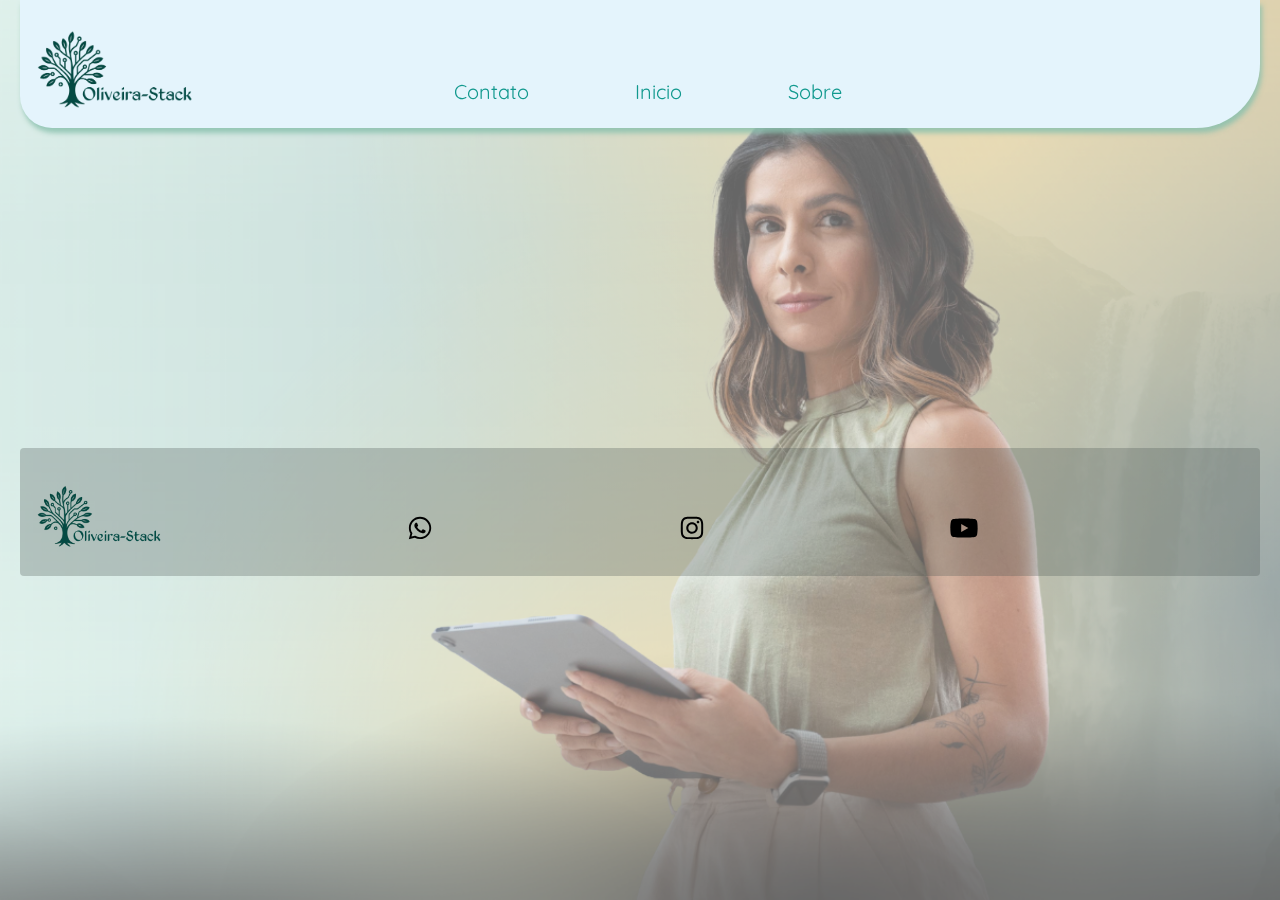
<file: siteantigo/blog.html>
<!DOCTYPE html>
<html lang="en">
<head>
    <meta charset="UTF-8">
    <meta name="viewport" content="width=device-width, initial-scale=1.0">
    <title>Oliveira-Stack | Desenvolvimento Web | Desenvolvimento de sistemas</title>
    <meta name="description" content="Oliveira-Stack desenvolve com qualidade e brandging(posicionamento de marcas) seu site e e-commerce de forma otimizada e posicionada, alem de sistemas sob medida. ">
    <link rel="preconnect" href="https://fonts.googleapis.com">
    <link rel="preconnect" href="https://fonts.gstatic.com" crossorigin>
    <link href="https://fonts.googleapis.com/css2?family=Quicksand:wght@300..700&display=swap" rel="stylesheet">
    <link rel="icon" type="image/png" href="favicon.ico">
    <link rel="stylesheet" href="blog.css">
</head>
<body>
    <div class="container-principal">

        <div class="cabecalho">

            <div id="logo"></div>
    
            <div class="botoescabeçalho">
                <a class="textobotoescabeçalho botoescabeçalho" href="https://wa.me/5512996165593?text=Olá, gostaria de saber mais sobre os serviços de sites e softwares da Oliveira-Stack." target="_blank">Contato</a>
    
                <a class="textobotoescabeçalho botoescabeçalho" href="index.html">Inicio</a>
    
                <a class="textobotoescabeçalho botoescabeçalho" href="sobre.html">Sobre</a>
            </div>
        </div>

        <!--
        <article class="article1">
            <div>
                <h1 class="titulo1"></h1>
                <div id="textoevideo">
                    <p class="texto1">
                        
                    </p>
                     <div>
                        <iframe  src="https://www.youtube.com/embed/" title="YouTube video player" frameborder="0" allow="accelerometer; autoplay; clipboard-write; encrypted-media; gyroscope; picture-in-picture; web-share" referrerpolicy="strict-origin-when-cross-origin" allowfullscreen></iframe>
                     </div>
                </div>
            </div>

                <p class="texto11">
                    
                </p>
        </article>
        -->

        <footer>
            <div id="logo2"></div>
            <a href="https://wa.me/5512996165593?text=Olá, gostaria de saber mais sobre os serviços de sites e softwares da Oliveira-Stack." target="_blank">
            <svg class="icons" xmlns="http://www.w3.org/2000/svg" viewBox="0 0 640 640"><!--!Font Awesome Free v7.0.1 by @fontawesome - https://fontawesome.com License - https://fontawesome.com/license/free Copyright 2025 Fonticons, Inc.--><path d="M476.9 161.1C435 119.1 379.2 96 319.9 96C197.5 96 97.9 195.6 97.9 318C97.9 357.1 108.1 395.3 127.5 429L96 544L213.7 513.1C246.1 530.8 282.6 540.1 319.8 540.1L319.9 540.1C442.2 540.1 544 440.5 544 318.1C544 258.8 518.8 203.1 476.9 161.1zM319.9 502.7C286.7 502.7 254.2 493.8 225.9 477L219.2 473L149.4 491.3L168 423.2L163.6 416.2C145.1 386.8 135.4 352.9 135.4 318C135.4 216.3 218.2 133.5 320 133.5C369.3 133.5 415.6 152.7 450.4 187.6C485.2 222.5 506.6 268.8 506.5 318.1C506.5 419.9 421.6 502.7 319.9 502.7zM421.1 364.5C415.6 361.7 388.3 348.3 383.2 346.5C378.1 344.6 374.4 343.7 370.7 349.3C367 354.9 356.4 367.3 353.1 371.1C349.9 374.8 346.6 375.3 341.1 372.5C308.5 356.2 287.1 343.4 265.6 306.5C259.9 296.7 271.3 297.4 281.9 276.2C283.7 272.5 282.8 269.3 281.4 266.5C280 263.7 268.9 236.4 264.3 225.3C259.8 214.5 255.2 216 251.8 215.8C248.6 215.6 244.9 215.6 241.2 215.6C237.5 215.6 231.5 217 226.4 222.5C221.3 228.1 207 241.5 207 268.8C207 296.1 226.9 322.5 229.6 326.2C232.4 329.9 268.7 385.9 324.4 410C359.6 425.2 373.4 426.5 391 423.9C401.7 422.3 423.8 410.5 428.4 397.5C433 384.5 433 373.4 431.6 371.1C430.3 368.6 426.6 367.2 421.1 364.5z"/>
            </svg>
            </a>
    
            <a href="https://www.instagram.com/oliveirastack?igsh=dHc2d2Z6bzU1b3h6" target="_blank">
                <svg class="icons" xmlns="http://www.w3.org/2000/svg" viewBox="0 0 640 640"><!--!Font Awesome Free v7.0.1 by @fontawesome - https://fontawesome.com License - https://fontawesome.com/license/free Copyright 2025 Fonticons, Inc.--><path d="M320.3 205C256.8 204.8 205.2 256.2 205 319.7C204.8 383.2 256.2 434.8 319.7 435C383.2 435.2 434.8 383.8 435 320.3C435.2 256.8 383.8 205.2 320.3 205zM319.7 245.4C360.9 245.2 394.4 278.5 394.6 319.7C394.8 360.9 361.5 394.4 320.3 394.6C279.1 394.8 245.6 361.5 245.4 320.3C245.2 279.1 278.5 245.6 319.7 245.4zM413.1 200.3C413.1 185.5 425.1 173.5 439.9 173.5C454.7 173.5 466.7 185.5 466.7 200.3C466.7 215.1 454.7 227.1 439.9 227.1C425.1 227.1 413.1 215.1 413.1 200.3zM542.8 227.5C541.1 191.6 532.9 159.8 506.6 133.6C480.4 107.4 448.6 99.2 412.7 97.4C375.7 95.3 264.8 95.3 227.8 97.4C192 99.1 160.2 107.3 133.9 133.5C107.6 159.7 99.5 191.5 97.7 227.4C95.6 264.4 95.6 375.3 97.7 412.3C99.4 448.2 107.6 480 133.9 506.2C160.2 532.4 191.9 540.6 227.8 542.4C264.8 544.5 375.7 544.5 412.7 542.4C448.6 540.7 480.4 532.5 506.6 506.2C532.8 480 541 448.2 542.8 412.3C544.9 375.3 544.9 264.5 542.8 227.5zM495 452C487.2 471.6 472.1 486.7 452.4 494.6C422.9 506.3 352.9 503.6 320.3 503.6C287.7 503.6 217.6 506.2 188.2 494.6C168.6 486.8 153.5 471.7 145.6 452C133.9 422.5 136.6 352.5 136.6 319.9C136.6 287.3 134 217.2 145.6 187.8C153.4 168.2 168.5 153.1 188.2 145.2C217.7 133.5 287.7 136.2 320.3 136.2C352.9 136.2 423 133.6 452.4 145.2C472 153 487.1 168.1 495 187.8C506.7 217.3 504 287.3 504 319.9C504 352.5 506.7 422.6 495 452z"/></svg>
            </a>

            <a href="https://youtube.com/@oliveira-stack?si=EczXqNBkzBembIYH" target="_blank">
                <svg class="icons" xmlns="http://www.w3.org/2000/svg" viewBox="0 0 640 640"><!--!Font Awesome Free v7.0.1 by @fontawesome - https://fontawesome.com License - https://fontawesome.com/license/free Copyright 2025 Fonticons, Inc.--><path d="M581.7 188.1C575.5 164.4 556.9 145.8 533.4 139.5C490.9 128 320.1 128 320.1 128C320.1 128 149.3 128 106.7 139.5C83.2 145.8 64.7 164.4 58.4 188.1C47 231 47 320.4 47 320.4C47 320.4 47 409.8 58.4 452.7C64.7 476.3 83.2 494.2 106.7 500.5C149.3 512 320.1 512 320.1 512C320.1 512 490.9 512 533.5 500.5C557 494.2 575.5 476.3 581.8 452.7C593.2 409.8 593.2 320.4 593.2 320.4C593.2 320.4 593.2 231 581.8 188.1zM264.2 401.6L264.2 239.2L406.9 320.4L264.2 401.6z"/></svg>
            </a>
       
        </footer>

    </div>
</body>
</html>
</file>
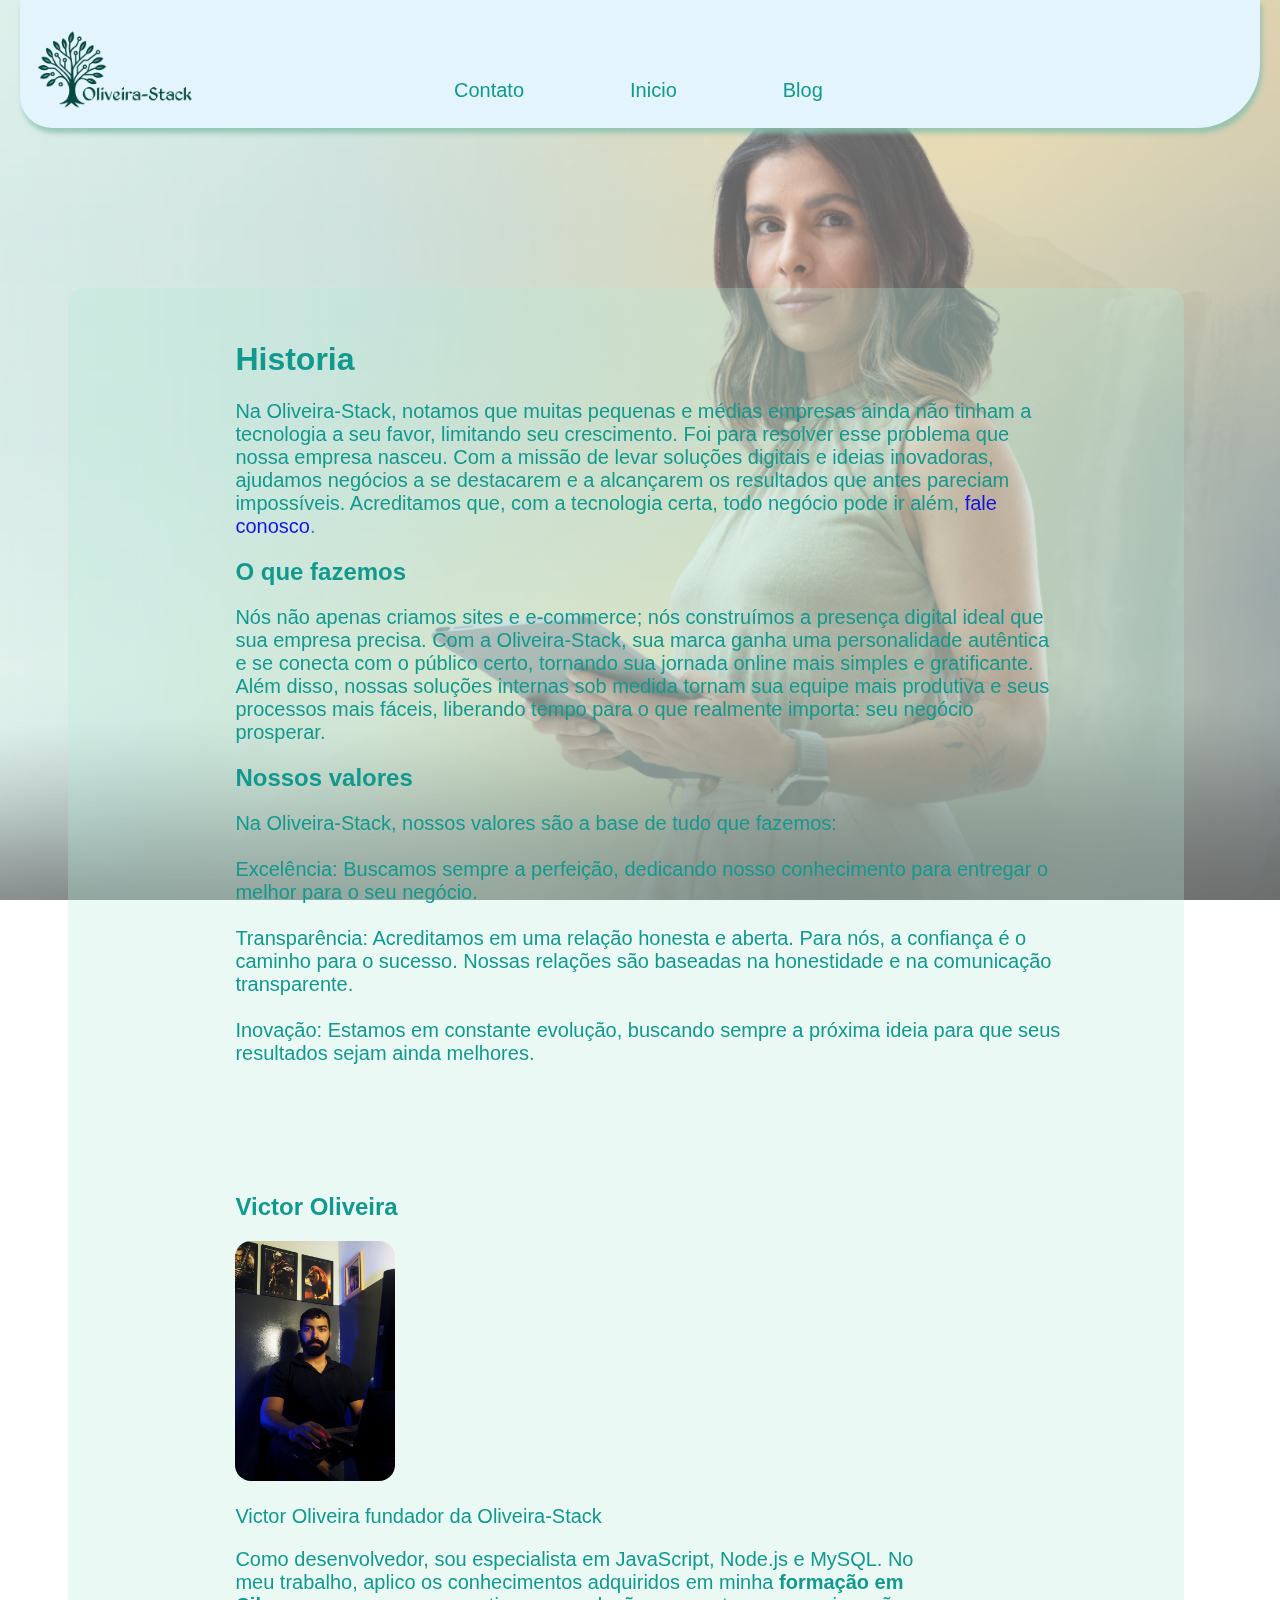
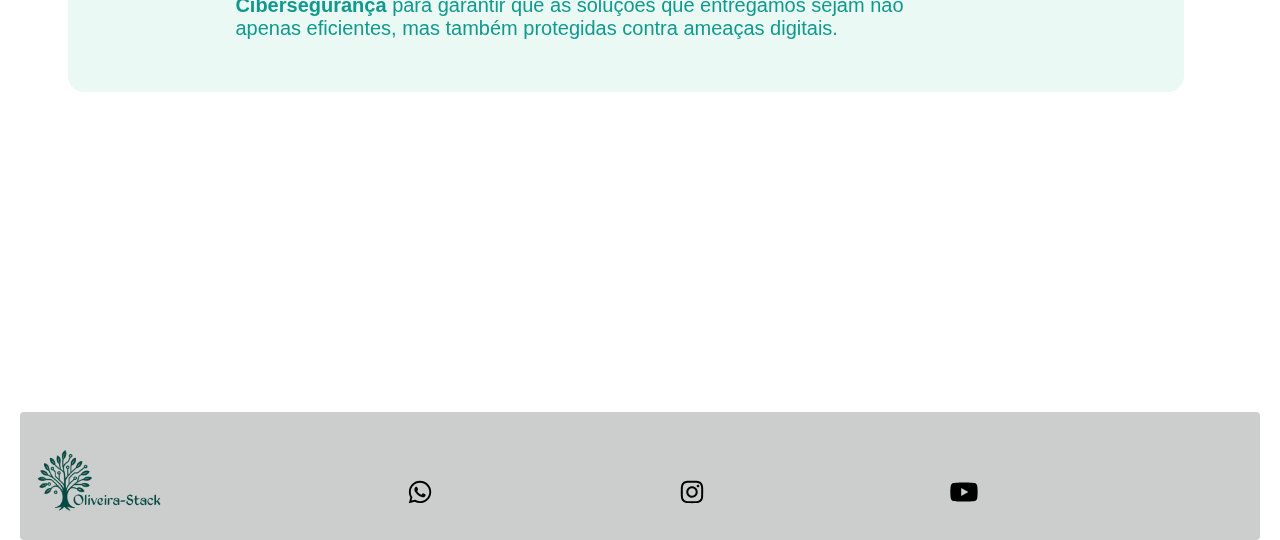
<file: siteantigo/sobre.html>
<!DOCTYPE html>
<html lang="en">
<head>
    <meta charset="UTF-8">
    <meta name="viewport" content="width=device-width, initial-scale=1.0">
    <title>Oliveira-Stack | Desenvolvimento Web | Desenvolvimento de sistemas</title>
    <meta name="description" content="A Oliveira-Stack desenvolve seu site e e-commerce focado em branding (posicionameto de marca), elevando o valor do seu negocio">

    <link rel="icon" type="image/png" href="favicon.ico">
    <link rel="stylesheet" href="sobre.css">
</head>
<body>
    <div class="container-principal">

        <div class="cabecalho">

            <div id="logo"></div>
    
            <div class="botoescabeçalho">
                <a class="textobotoescabeçalho botoescabeçalho" href="https://wa.me/5512996165593?text=Olá, gostaria de saber mais sobre os serviços de sites e softwares da Oliveira-Stack." target="_blank">Contato</a>
    
                <a class="textobotoescabeçalho botoescabeçalho" href="index.html">Inicio</a>
    
                <a class="textobotoescabeçalho botoescabeçalho" href="blog.html">Blog</a>
            </div>
        </div>

        <!--<article class="article1">
            <img id="victor" src="victor.jpeg" alt="">
            <div>
                <h1 class="titulo1"></h1>
                <div id="textoevideo">
                    <p class="texto1">
                        
                    </p>
                     <div>
                        <iframe  src="https://www.youtube.com/embed/" title="YouTube video player" frameborder="0" allow="accelerometer; autoplay; clipboard-write; encrypted-media; gyroscope; picture-in-picture; web-share" referrerpolicy="strict-origin-when-cross-origin" allowfullscreen></iframe> 
                     </div>
                </div>
            </div>

                <p class="texto11">
                   
                </p>
        </article> -->
        
        <article class="article1">
            
           
            <div>
                <h1 class="titulo1">Historia</h1>

                <p class="texto11">
                   Na Oliveira-Stack, notamos que muitas pequenas e médias empresas ainda não tinham a tecnologia a seu favor, limitando seu crescimento. Foi para resolver esse problema que nossa empresa nasceu. Com a missão de levar soluções digitais e ideias inovadoras, ajudamos negócios a se destacarem e a alcançarem os resultados que antes pareciam impossíveis. Acreditamos que, com a tecnologia certa, todo negócio pode ir além, <a style="text-decoration: none; color: rgb(20, 20, 224);" href="https://wa.me/5512996165593?text=Olá, gostaria de saber mais sobre os serviços de sites e softwares da Oliveira-Stack." target="_blank">fale conosco</a>.
                </p>
            </div>

            <div>
                <h2 class="titulo1">O que fazemos</h2>

                <p class="texto11">
                    Nós não apenas criamos sites e e-commerce; nós construímos a presença digital ideal que sua empresa precisa. Com a Oliveira-Stack, sua marca ganha uma personalidade autêntica e se conecta com o público certo, tornando sua jornada online mais simples e gratificante.
                    Além disso, nossas soluções internas sob medida tornam sua equipe mais produtiva e seus processos mais fáceis, liberando tempo para o que realmente importa: seu negócio prosperar.
                </p>
            </div>

            <div>
                <h2 class="titulo1">Nossos valores</h2>

                <p class="texto11">
                    Na Oliveira-Stack, nossos valores são a base de tudo que fazemos: <br><br>

                Excelência: Buscamos sempre a perfeição, dedicando nosso conhecimento para entregar o melhor para o seu negócio. <br><br>

                Transparência: Acreditamos em uma relação honesta e aberta. Para nós, a confiança é o caminho para o sucesso. Nossas relações são baseadas na honestidade e na comunicação transparente. <br><br>

                Inovação: Estamos em constante evolução, buscando sempre a próxima ideia para que seus resultados sejam ainda melhores.
                </p>
            </div>

            <div id="fotovictor">
                <h2 class="titulo2">Victor Oliveira</h2>
                 <img id="victor" src="victor.jpeg" alt="Victor Oliveira desenvolvedor Web, fundador da Oliveira-Stack, desenvolvedor de sites, e-commerce, desenvolvedor de aplicativos desktop">
                 <p class="texto111">Victor Oliveira fundador da Oliveira-Stack</p>
                 <p class="texto111">Como desenvolvedor, sou especialista em JavaScript, Node.js e MySQL. No meu trabalho, aplico os conhecimentos adquiridos em minha <strong> formação em Cibersegurança </strong> para garantir que as soluções que entregamos sejam não apenas eficientes, mas também protegidas contra ameaças digitais.</p>
                 
            </div>
                
        </article> 

        <footer>
            <div id="logo2"></div>
            <a href="https://wa.me/5512996165593?text=Olá, gostaria de saber mais sobre os serviços de sites e softwares da Oliveira-Stack." target="_blank">
            <svg class="icons" xmlns="http://www.w3.org/2000/svg" viewBox="0 0 640 640"><!--!Font Awesome Free v7.0.1 by @fontawesome - https://fontawesome.com License - https://fontawesome.com/license/free Copyright 2025 Fonticons, Inc.--><path d="M476.9 161.1C435 119.1 379.2 96 319.9 96C197.5 96 97.9 195.6 97.9 318C97.9 357.1 108.1 395.3 127.5 429L96 544L213.7 513.1C246.1 530.8 282.6 540.1 319.8 540.1L319.9 540.1C442.2 540.1 544 440.5 544 318.1C544 258.8 518.8 203.1 476.9 161.1zM319.9 502.7C286.7 502.7 254.2 493.8 225.9 477L219.2 473L149.4 491.3L168 423.2L163.6 416.2C145.1 386.8 135.4 352.9 135.4 318C135.4 216.3 218.2 133.5 320 133.5C369.3 133.5 415.6 152.7 450.4 187.6C485.2 222.5 506.6 268.8 506.5 318.1C506.5 419.9 421.6 502.7 319.9 502.7zM421.1 364.5C415.6 361.7 388.3 348.3 383.2 346.5C378.1 344.6 374.4 343.7 370.7 349.3C367 354.9 356.4 367.3 353.1 371.1C349.9 374.8 346.6 375.3 341.1 372.5C308.5 356.2 287.1 343.4 265.6 306.5C259.9 296.7 271.3 297.4 281.9 276.2C283.7 272.5 282.8 269.3 281.4 266.5C280 263.7 268.9 236.4 264.3 225.3C259.8 214.5 255.2 216 251.8 215.8C248.6 215.6 244.9 215.6 241.2 215.6C237.5 215.6 231.5 217 226.4 222.5C221.3 228.1 207 241.5 207 268.8C207 296.1 226.9 322.5 229.6 326.2C232.4 329.9 268.7 385.9 324.4 410C359.6 425.2 373.4 426.5 391 423.9C401.7 422.3 423.8 410.5 428.4 397.5C433 384.5 433 373.4 431.6 371.1C430.3 368.6 426.6 367.2 421.1 364.5z"/>
            </svg>
            </a>
    
            <a href="https://www.instagram.com/oliveirastack?igsh=dHc2d2Z6bzU1b3h6" target="_blank">
                <svg class="icons" xmlns="http://www.w3.org/2000/svg" viewBox="0 0 640 640"><!--!Font Awesome Free v7.0.1 by @fontawesome - https://fontawesome.com License - https://fontawesome.com/license/free Copyright 2025 Fonticons, Inc.--><path d="M320.3 205C256.8 204.8 205.2 256.2 205 319.7C204.8 383.2 256.2 434.8 319.7 435C383.2 435.2 434.8 383.8 435 320.3C435.2 256.8 383.8 205.2 320.3 205zM319.7 245.4C360.9 245.2 394.4 278.5 394.6 319.7C394.8 360.9 361.5 394.4 320.3 394.6C279.1 394.8 245.6 361.5 245.4 320.3C245.2 279.1 278.5 245.6 319.7 245.4zM413.1 200.3C413.1 185.5 425.1 173.5 439.9 173.5C454.7 173.5 466.7 185.5 466.7 200.3C466.7 215.1 454.7 227.1 439.9 227.1C425.1 227.1 413.1 215.1 413.1 200.3zM542.8 227.5C541.1 191.6 532.9 159.8 506.6 133.6C480.4 107.4 448.6 99.2 412.7 97.4C375.7 95.3 264.8 95.3 227.8 97.4C192 99.1 160.2 107.3 133.9 133.5C107.6 159.7 99.5 191.5 97.7 227.4C95.6 264.4 95.6 375.3 97.7 412.3C99.4 448.2 107.6 480 133.9 506.2C160.2 532.4 191.9 540.6 227.8 542.4C264.8 544.5 375.7 544.5 412.7 542.4C448.6 540.7 480.4 532.5 506.6 506.2C532.8 480 541 448.2 542.8 412.3C544.9 375.3 544.9 264.5 542.8 227.5zM495 452C487.2 471.6 472.1 486.7 452.4 494.6C422.9 506.3 352.9 503.6 320.3 503.6C287.7 503.6 217.6 506.2 188.2 494.6C168.6 486.8 153.5 471.7 145.6 452C133.9 422.5 136.6 352.5 136.6 319.9C136.6 287.3 134 217.2 145.6 187.8C153.4 168.2 168.5 153.1 188.2 145.2C217.7 133.5 287.7 136.2 320.3 136.2C352.9 136.2 423 133.6 452.4 145.2C472 153 487.1 168.1 495 187.8C506.7 217.3 504 287.3 504 319.9C504 352.5 506.7 422.6 495 452z"/></svg>
            </a>

            <a href="https://youtube.com/@oliveira-stack?si=EczXqNBkzBembIYH" target="_blank">
                <svg class="icons" xmlns="http://www.w3.org/2000/svg" viewBox="0 0 640 640"><!--!Font Awesome Free v7.0.1 by @fontawesome - https://fontawesome.com License - https://fontawesome.com/license/free Copyright 2025 Fonticons, Inc.--><path d="M581.7 188.1C575.5 164.4 556.9 145.8 533.4 139.5C490.9 128 320.1 128 320.1 128C320.1 128 149.3 128 106.7 139.5C83.2 145.8 64.7 164.4 58.4 188.1C47 231 47 320.4 47 320.4C47 320.4 47 409.8 58.4 452.7C64.7 476.3 83.2 494.2 106.7 500.5C149.3 512 320.1 512 320.1 512C320.1 512 490.9 512 533.5 500.5C557 494.2 575.5 476.3 581.8 452.7C593.2 409.8 593.2 320.4 593.2 320.4C593.2 320.4 593.2 231 581.8 188.1zM264.2 401.6L264.2 239.2L406.9 320.4L264.2 401.6z"/></svg>
            </a>
       
        </footer>

    </div>
</body>
</html>
</file>
<file: lading-importancia/index.css>
@media(min-width: 320px) and ( max-width: 425px){

    html {
        margin: 0;
        padding: 0;
        width: 100%;
        overflow-x: hidden; /* Isso impede o scroll lateral */
        position: relative;
    }

body{
    margin: 0;
    text-decoration: none;
    /*background: #275370;*/
    background: url(fundobase.png);
    background-attachment: fixed;
    background-repeat: no-repeat;
    background-size: cover;

    backdrop-filter: blur(10px);
    -webkit-backdrop-filter: blur(10px);
    font-family: sans-serif;

    padding: 0;
        width: 100%;
        overflow-x: hidden; /* Isso impede o scroll lateral */
        position: relative;

}

.container{
    max-width: 768px;
    margin: auto;
    padding: 0 20px;

    /**/
    width: 100%;
    overflow-x: hidden;
}


.cabecalho a {
    font-size: 10px; /* Um pouco maior para ser clicável */
    padding-left: 15px; /* Use pixels ou em menores para espaçamento entre eles */
}

.cabecalhoa {
    display: flex;
    justify-content: space-around; /* Distribui os links igualmente */
    width: 100%;
}


    .cabecalho {
        position: relative; /* Necessário para prender a imagem dentro */
        width: 100%;
        height: 2em;
        overflow: hidden;
        
        padding-top: 1em;
        box-shadow: 1px 4px 8px rgba(0, 0, 0, 0.588);

        display: flex;
        
      }
      
      .cabecalho::before {
        content: "";
        position: absolute;
        top: 0; left: 0; right: 0; bottom: 0;
        background-image: url("fundo02.png");
        background-size: cover;
        background-position: center;
        opacity: 0.4; /* Aqui você controla a transparência da imagem (0 a 1) */
        z-index: -1;  /* Joga a imagem para trás do conteúdo */
        
      }

      .cabecalho a {
        color: white;
        text-decoration: none;
        font-size: 8px;
        padding-left: 6em;
        
      }





    .logo{
        width: 30px;
        height: 30px;
        filter: invert(1) brightness(100);
        margin-left: 15px;
    }

  

    .txtparadisplay {
        display: flex; /* Mantemos o flex para centralizar o texto se necessário, mas... */
        position: relative; /* FUNDAMENTAL: Cria o contêiner de referência para a imagem absoluta */
        align-items: center; /* Centraliza o texto verticalmente, se necessário */
        width: 100%; /* Garante que o contêiner do título ocupe toda a largura */
        /* Removemos flex-direction, pois queremos o h1 livre */
        min-height: 20em; /* Dica: define uma altura mínima para garantir que o contêiner pai tenha espaço para a imagem flutuar */
    }
    
    .txtparadisplayh {
        /* O H1 agora flui naturalmente no layout, sem ser afetado pela imagem */
         /* Limpa margens padrão */
        padding-right: 5em; /* Opcional: dá um espaço para o texto não ficar colado se a imagem estiver na direita */
        max-width: 60%; /* Opcional: limita a largura do texto para ele não ficar muito longo e dar mais espaço para a imagem */
        position: relative; /* Garante que o texto fique acima da imagem no z-index se elas se sobrepuserem */
        z-index: 2; /* Texto acima da imagem */
    }
    
    .txtparadisplayimg {
        position: absolute; /* FUNDAMENTAL: Remove a imagem do fluxo normal do documento */
        z-index: 1; /* Imagem fica sob o texto */
        
        /* Controles de Movimentação Livre */
        top: 50%; /* Centraliza verticalmente em relação ao .titulo */
        right: 1em; /* Fixa a uma distância da borda direita do .titulo */
        transform: translateY(-50%); /* Ajuste fino para centralização vertical exata */
        
        /* Controles de Tamanho e Estilo Originais */
        width: 15em; /* Mantém o tamanho original */
        height: 20em; /* Mantém o tamanho original */
        border-radius: 10px;
       
        /*opacity: 0.6;*/ /* Sua transparência original */
        padding-top: 10em; /* Resetado, pois usamos top/right para posicionar */
        filter: drop-shadow(0px 20px 20px rgba(0, 0, 0, 0.804));
    }
    
    
    .txtparadisplay2 {
        display: flex; /* Mantemos o flex para centralizar o texto se necessário, mas... */
        position: relative; /* FUNDAMENTAL: Cria o contêiner de referência para a imagem absoluta */
        align-items: center; /* Centraliza o texto verticalmente, se necessário */
        width: 100%; /* Garante que o contêiner do título ocupe toda a largura */
        /* Removemos flex-direction, pois queremos o h1 livre */
        min-height: 20em; /* Dica: define uma altura mínima para garantir que o contêiner pai tenha espaço para a imagem flutuar */
    }
    
    .txtparadisplayh2 {
        /* O H1 agora flui naturalmente no layout, sem ser afetado pela imagem */
         /* Limpa margens padrão */
        padding-right: 5em; /* Opcional: dá um espaço para o texto não ficar colado se a imagem estiver na direita */
        max-width: 60%; /* Opcional: limita a largura do texto para ele não ficar muito longo e dar mais espaço para a imagem */
        position: relative; /* Garante que o texto fique acima da imagem no z-index se elas se sobrepuserem */
        z-index: 2; /* Texto acima da imagem */
    }
    
    .txtparadisplayimg2 {
        position: absolute; /* FUNDAMENTAL: Remove a imagem do fluxo normal do documento */
        z-index: 1; /* Imagem fica sob o texto */
        
        /* Controles de Movimentação Livre */
        top: 50%; /* Centraliza verticalmente em relação ao .titulo */
        right: 1em; /* Fixa a uma distância da borda direita do .titulo */
        transform: translateY(-50%); /* Ajuste fino para centralização vertical exata */
        
        /* Controles de Tamanho e Estilo Originais */
        width: 15em; /* Mantém o tamanho original */
        height: 20em; /* Mantém o tamanho original */
        border-radius: 10px;
       
        opacity: 0.6; /* Sua transparência original */
        padding-top: 1em; /* Resetado, pois usamos top/right para posicionar */
        filter: drop-shadow(0px 20px 20px rgba(0, 0, 0, 0.804));
    }
    
    
    .txtparadisplay3 {
        display: flex; /* Mantemos o flex para centralizar o texto se necessário, mas... */
        position: relative; /* FUNDAMENTAL: Cria o contêiner de referência para a imagem absoluta */
        align-items: center; /* Centraliza o texto verticalmente, se necessário */
        width: 100%; /* Garante que o contêiner do título ocupe toda a largura */
        /* Removemos flex-direction, pois queremos o h1 livre */
        min-height: 20em; /* Dica: define uma altura mínima para garantir que o contêiner pai tenha espaço para a imagem flutuar */
    }
    
    .txtparadisplayh3 {
        /* O H1 agora flui naturalmente no layout, sem ser afetado pela imagem */
         /* Limpa margens padrão */
        padding-right: 5em; /* Opcional: dá um espaço para o texto não ficar colado se a imagem estiver na direita */
        max-width: 60%; /* Opcional: limita a largura do texto para ele não ficar muito longo e dar mais espaço para a imagem */
        position: relative; /* Garante que o texto fique acima da imagem no z-index se elas se sobrepuserem */
        z-index: 2; /* Texto acima da imagem */
    }
    
    .txtparadisplayimg3 {
        position: absolute; /* FUNDAMENTAL: Remove a imagem do fluxo normal do documento */
        z-index: 1; /* Imagem fica sob o texto */
        
        /* Controles de Movimentação Livre */
        top: 50%; /* Centraliza verticalmente em relação ao .titulo */
        right: 1em; /* Fixa a uma distância da borda direita do .titulo */
        transform: translateY(-50%); /* Ajuste fino para centralização vertical exata */
        
        /* Controles de Tamanho e Estilo Originais */
        width: 15em; /* Mantém o tamanho original */
        height: 25em; /* Mantém o tamanho original */
        border-radius: 10px;
       
        /*opacity: 0.6;*/ /* Sua transparência original */
        padding-top: 8em; /* Resetado, pois usamos top/right para posicionar */
        filter: drop-shadow(0px 20px 20px rgba(0, 0, 0, 0.804));
    }


    .section1{
    width: 100%;
    height: auto;
    background-image: url(fundo02.png);
    
    padding-bottom: 5em;
    box-shadow: 0 4px 20px rgba(5, 5, 5, 0.76);
}

.section1::before{
    opacity: 0.2;
    
    
}

.section2{
    width: 100%;
    height: auto;
    background-image: url(fundo02.png);
    padding-bottom: 3em;
    box-shadow: 0 4px 20px rgba(5, 5, 5, 0.76);
}
.section2::before{
    opacity: 0.2;
}

.section2{
    width: 100%;
    height: auto;
    background-image: url(fundo02.png);
    padding-bottom: 3em;
    box-shadow: 0 4px 20px rgba(5, 5, 5, 0.76);
}
.section2::before{
    opacity: 0.2;
}

.section3{
    width: 100%;
    height: auto;
    background-image: url(fundo01.png);
    padding-bottom: 3em;
    box-shadow: 0 4px 20px rgba(5, 5, 5, 0.76);
}
.section3::before{
    opacity: 0.2;
}

.section4{
    width: 100%;
    height: auto;
    background-image: url(fundo02.png);
    padding-bottom: 3em;
    box-shadow: 0 4px 20px rgba(5, 5, 5, 0.76);
}
.section4::before{
    opacity: 0.2;
}

.section5{
    /*width: 100%;*/
    max-width: 768px;
    height: auto;
    
    background-image: url(conecgem.png);
    background-size: cover;
    background-repeat: no-repeat;
    padding-bottom: 5em;
    box-shadow: 0 4px 20px rgba(5, 5, 5, 0.76);
}



    h1{
        font-size: 20px;
        /*color: rgb(218, 208, 19);*/
        color: white;
        width: 7em;
        margin-left: 1em;
        padding-top: 3em;
    }



    .h31{
        color: #E0E0E0;
        font-size: 15px;
        padding-left: 1.5em;
        padding-top: 1em;
        /*width: 20em;*/
        word-wrap: break-word;

        width: 90%; /* Ocupa 90% da largura disponível, independente do celular */
        max-width: 100%;
        box-sizing: border-box;
    }



    .h21{
        color: white;
        font-size: 18px;
        padding-left: 1em;
        padding-top: 1em;
        /*width: 9em;*/
        word-wrap: break-word;

        z-index: 2;

        width: 90%; /* Ocupa 90% da largura disponível, independente do celular */
        max-width: 100%;
        box-sizing: border-box;
    }



    .h22{
        color: white;
        font-size: 18px;
        /*padding-left: 1em;*/
        padding-top: 1em;
        
        word-wrap: break-word;

        display: flex;    /* Melhor que inline-block para alinhar texto */
        align-items: center;     /* Centraliza o texto verticalmente */
        justify-content: center;
    }



    .cta{
        display: flex;    /* Melhor que inline-block para alinhar texto */
        align-items: center;     /* Centraliza o texto verticalmente */
        justify-content: center;  /* Centraliza o texto horizontalmente */
        
        width: 8em;
        height: 2em;
        margin: 0 auto;
        margin-top: 5em;
        /*background-color: red;*/
        /*background: linear-gradient(135deg ,#a9bf1a  10%, #cee821  50%, #a9bf1a 100%);*/
        /*background: linear-gradient(135deg , #0C9864 10%, #0fcc87  50%, #0C9864 100%);*/

        background: linear-gradient(135deg, #064e3b 0%, #10b981 50%, #064e3b 100%);
        /* Um tom de verde floresta profundo nas pontas com um brilho esmeralda no centro */
        border: 1px solid rgba(255, 255, 255, 0.1); /* Bordas sutis dão aspecto de vidro/luxo */
        
    
        color: white;
        font-weight: 500;
        text-decoration: none;   /* Remove o sublinhado */
        
        border: none;            /* Remove bordas automáticas */
        outline: none;           /* Remove o contorno de foco */
        box-sizing: border-box;
    
        border-radius: 10px;
    
        transition: transform 0.2s, box-shadow 0.2s;
        box-shadow: 0 4px 20px rgba(5, 5, 5, 0.76);
        }
    
        .cta:hover{
            /*transform: translateY(-3px); 
            box-shadow: 0 10px 20px rgba(220, 53, 70, 0.527);
            color: white;*/

            transform: translateY(-2px);
            box-shadow: 0 0 20px rgba(16, 185, 129, 0.4); /* Brilho neon suave em vez de sombra preta */
            filter: brightness(1.1);
            transition: all 0.4s cubic-bezier(0.175, 0.885, 0.32, 1.275);
        }


  
    .p1{
    color: #E0E0E0;
    /*width: 20em;*/
    padding-left: 1em;
    font-size: 15px;
    font-weight: 500;

    width: 90%; /* Ocupa 90% da largura disponível, independente do celular */
    max-width: 100%;
    box-sizing: border-box;
}



    .p2{
    display: flex;
    justify-content: center;
    align-items: center;

    color: #E0E0E0;
    width: auto;
    padding-left: 1em;
    padding-right: 1em;
    font-size: 15px;
    font-weight: 500;
}




    .sizeimg1{
        width: 6em;
        height: 3em;
        background: white;
        gap: 2em;
        border-radius: 3px;
    }



   #divimg1 {
    margin-top: 4em;
    display: flex;
    justify-content: center;
    align-items: center;
    width: 90%;
    gap: 10px;
   }



    .divcard1{
        display: flex;
        justify-content: center;
        align-items: center;
    }

    .divcard1 img{
        width: 8em;
        height: 6em;
        border-radius: 3px;
        margin-left: 5px;
        margin-right: 2px;
        margin-top: 5px;
    }

    .txt1{
        padding-left: 10px;
        margin-bottom: 10px;
        font-weight: 600;
    }






    .card1{
        display: flex;
        flex-direction: column;
        justify-content: center;
        align-items: center;
        background: white;
        margin-left: 5%;
        margin-right: 5%;
        box-shadow: 0px 8px 18px rgba(0, 0, 0, 0.754);
        border-radius: 5px;
    }



/*"Footer"*/


    .cabecalho2 {
        position: relative; /* Necessário para prender a imagem dentro */
        width: 100%;
        height: 2em;
        overflow: hidden;
        
        padding-top: 1em;
        box-shadow: 1px 4px 8px rgba(0, 0, 0, 0.588);

        display: flex;
        
      }
      
      .cabecalho2::before {
        content: "";
        position: absolute;
        top: 0; left: 0; right: 0; bottom: 0;
        background-image: url("fundo02.png");
        background-size: cover;
        background-position: center;
        opacity: 0.4; /* Aqui você controla a transparência da imagem (0 a 1) */
        z-index: -1;  /* Joga a imagem para trás do conteúdo */
        
      }

      .cabecalho2 a {
        
        color: white;
        text-decoration: none;
        font-size: 8px;
        padding-left: 6em;
         
      }

    .logo2{
        width: 5em;
        height: 3em;
        filter: invert(1) brightness(100);
        margin-left: 15px;
        margin-top: -0.8em;

        display: flex;
        flex-direction: column;
        justify-content: center;
        align-items: center;
    }

}
    




/*768px*/
@media(min-width: 768px){

    body{
        margin: 0;
        text-decoration: none;
        /*background: #275370;*/
        background: url(fundobase.png);
        background-attachment: fixed;
        background-repeat: no-repeat;
        background-size: cover;
    
        backdrop-filter: blur(10px);
        -webkit-backdrop-filter: blur(10px);
        font-family: sans-serif;
    
    }
    
    .container{
        max-width: 1200px;
        margin: auto;
        padding: 0 20px;
    }
    
    
    
        .cabecalho {
            position: relative; /* Necessário para prender a imagem dentro */
            width: 100%;
            height: 2em;
            overflow: hidden;
            
            padding-top: 1em;
            box-shadow: 1px 4px 8px rgba(0, 0, 0, 0.588);
    
            display: flex;
            
          }
          
          .cabecalho::before {
            content: "";
            position: absolute;
            top: 0; left: 0; right: 0; bottom: 0;
            background-image: url("fundo02.png");
            background-size: cover;
            background-position: center;
            opacity: 0.4; /* Aqui você controla a transparência da imagem (0 a 1) */
            z-index: -1;  /* Joga a imagem para trás do conteúdo */
            
          }
    
          .cabecalho a {
            color: white;
            text-decoration: none;
            font-size: 8px;
            padding-left: 6em;
            
          }
    
    
    
    
    
        .logo{
            width: 30px;
            height: 30px;
            filter: invert(1) brightness(100);
            margin-left: 15px;
        }
    
    
        .txtparadisplay {
            display: flex; /* Mantemos o flex para centralizar o texto se necessário, mas... */
            position: relative; /* FUNDAMENTAL: Cria o contêiner de referência para a imagem absoluta */
            align-items: center; /* Centraliza o texto verticalmente, se necessário */
            width: 100%; /* Garante que o contêiner do título ocupe toda a largura */
            /* Removemos flex-direction, pois queremos o h1 livre */
            min-height: 20em; /* Dica: define uma altura mínima para garantir que o contêiner pai tenha espaço para a imagem flutuar */
        }
        
        .txtparadisplayh {
            /* O H1 agora flui naturalmente no layout, sem ser afetado pela imagem */
             /* Limpa margens padrão */
            padding-right: 5em; /* Opcional: dá um espaço para o texto não ficar colado se a imagem estiver na direita */
            max-width: 60%; /* Opcional: limita a largura do texto para ele não ficar muito longo e dar mais espaço para a imagem */
            position: relative; /* Garante que o texto fique acima da imagem no z-index se elas se sobrepuserem */
            z-index: 2; /* Texto acima da imagem */
        }
        
        .txtparadisplayimg {
            position: absolute; /* FUNDAMENTAL: Remove a imagem do fluxo normal do documento */
            z-index: 1; /* Imagem fica sob o texto */
            
            /* Controles de Movimentação Livre */
            top: 50%; /* Centraliza verticalmente em relação ao .titulo */
            right: 1em; /* Fixa a uma distância da borda direita do .titulo */
            transform: translateY(-50%); /* Ajuste fino para centralização vertical exata */
            
            /* Controles de Tamanho e Estilo Originais */
            width: 20em; /* Mantém o tamanho original */
            height: 20em; /* Mantém o tamanho original */
            border-radius: 10px;
           
            /*opacity: 0.6;*/ /* Sua transparência original */
            padding-top: 10em; /* Resetado, pois usamos top/right para posicionar */
            filter: drop-shadow(0px 20px 20px rgba(0, 0, 0, 0.804));
        }
        
        
        .txtparadisplay2 {
            display: flex; /* Mantemos o flex para centralizar o texto se necessário, mas... */
            position: relative; /* FUNDAMENTAL: Cria o contêiner de referência para a imagem absoluta */
            align-items: center; /* Centraliza o texto verticalmente, se necessário */
            width: 100%; /* Garante que o contêiner do título ocupe toda a largura */
            /* Removemos flex-direction, pois queremos o h1 livre */
            min-height: 20em; /* Dica: define uma altura mínima para garantir que o contêiner pai tenha espaço para a imagem flutuar */
        }
        
        .txtparadisplayh2 {
            /* O H1 agora flui naturalmente no layout, sem ser afetado pela imagem */
             /* Limpa margens padrão */
            padding-right: 5em; /* Opcional: dá um espaço para o texto não ficar colado se a imagem estiver na direita */
            max-width: 60%; /* Opcional: limita a largura do texto para ele não ficar muito longo e dar mais espaço para a imagem */
            position: relative; /* Garante que o texto fique acima da imagem no z-index se elas se sobrepuserem */
            z-index: 2; /* Texto acima da imagem */
        }
        
        .txtparadisplayimg2 {
            position: absolute; /* FUNDAMENTAL: Remove a imagem do fluxo normal do documento */
            z-index: 1; /* Imagem fica sob o texto */
            
            /* Controles de Movimentação Livre */
            top: 50%; /* Centraliza verticalmente em relação ao .titulo */
            right: 1em; /* Fixa a uma distância da borda direita do .titulo */
            transform: translateY(-50%); /* Ajuste fino para centralização vertical exata */
            
            /* Controles de Tamanho e Estilo Originais */
            width: 20em; /* Mantém o tamanho original */
            height: 20em; /* Mantém o tamanho original */
            border-radius: 10px;
           
            opacity: 0.6; /* Sua transparência original */
            padding-top: 1em; /* Resetado, pois usamos top/right para posicionar */
            filter: drop-shadow(0px 20px 20px rgba(0, 0, 0, 0.804));
        }
        
        
        .txtparadisplay3 {
            display: flex; /* Mantemos o flex para centralizar o texto se necessário, mas... */
            position: relative; /* FUNDAMENTAL: Cria o contêiner de referência para a imagem absoluta */
            align-items: center; /* Centraliza o texto verticalmente, se necessário */
            width: 100%; /* Garante que o contêiner do título ocupe toda a largura */
            /* Removemos flex-direction, pois queremos o h1 livre */
            min-height: 20em; /* Dica: define uma altura mínima para garantir que o contêiner pai tenha espaço para a imagem flutuar */
        }
        
        .txtparadisplayh3 {
            /* O H1 agora flui naturalmente no layout, sem ser afetado pela imagem */
             /* Limpa margens padrão */
            padding-right: 5em; /* Opcional: dá um espaço para o texto não ficar colado se a imagem estiver na direita */
            max-width: 60%; /* Opcional: limita a largura do texto para ele não ficar muito longo e dar mais espaço para a imagem */
            position: relative; /* Garante que o texto fique acima da imagem no z-index se elas se sobrepuserem */
            z-index: 2; /* Texto acima da imagem */
        }
        
        .txtparadisplayimg3 {
            position: absolute; /* FUNDAMENTAL: Remove a imagem do fluxo normal do documento */
            z-index: 1; /* Imagem fica sob o texto */
            
            /* Controles de Movimentação Livre */
            top: 50%; /* Centraliza verticalmente em relação ao .titulo */
            right: 1em; /* Fixa a uma distância da borda direita do .titulo */
            transform: translateY(-50%); /* Ajuste fino para centralização vertical exata */
            
            /* Controles de Tamanho e Estilo Originais */
            width: 20em; /* Mantém o tamanho original */
            height: 25em; /* Mantém o tamanho original */
            border-radius: 10px;
           
            /*opacity: 0.6;*/ /* Sua transparência original */
            padding-top: 8em; /* Resetado, pois usamos top/right para posicionar */
            filter: drop-shadow(0px 20px 20px rgba(0, 0, 0, 0.804));
        }
    
    
        .section1{
        width: 100%;
        /*height: 20em;*/
        height: auto;
        background-image: url(fundo02.png);
        
        padding-bottom: 5em;
        box-shadow: 0 4px 20px rgba(5, 5, 5, 0.76);
    }
    
    .section1::before{
        opacity: 0.2;
        
        
    }
    
    .section2{
        width: 100%;
        height: auto;
        background-image: url(fundo02.png);
        padding-bottom: 3em;
        box-shadow: 0 4px 20px rgba(5, 5, 5, 0.76);
    }
    .section2::before{
        opacity: 0.2;
    }
    
    .section2{
        width: 100%;
        height: auto;
        background-image: url(fundo02.png);
        padding-bottom: 3em;
        box-shadow: 0 4px 20px rgba(5, 5, 5, 0.76);
    }
    .section2::before{
        opacity: 0.2;
    }
    
    .section3{
        width: 100%;
        height: auto;
        background-image: url(fundo01.png);
        padding-bottom: 3em;
        box-shadow: 0 4px 20px rgba(5, 5, 5, 0.76);
    }
    .section3::before{
        opacity: 0.2;
    }
    
    .section4{
        width: 100%;
        height: auto;
        background-image: url(fundo02.png);
        padding-bottom: 3em;
        box-shadow: 0 4px 20px rgba(5, 5, 5, 0.76);
    }
    .section4::before{
        opacity: 0.2;
    }
    
    .section5{
        /*width: 100%;*/
        max-width: 768px;
        height: auto;
        
        background-image: url(conecgem.png);
        background-size: cover;
        background-repeat: no-repeat;
        padding-bottom: 5em;
        box-shadow: 0 4px 20px rgba(5, 5, 5, 0.76);
    }
    
    
        h1{
            font-size: 20px;
            /*color: rgb(218, 208, 19);*/
            color: white;
            width: 7em;
            margin-left: 1em;
            padding-top: 3em;
        }
    
    
    
        .h31{
            color: #E0E0E0;
            font-size: 15px;
            padding-left: 1.5em;
            padding-top: 1em;
            width: 20em;
            word-wrap: break-word;
        }
    
    
    
        .h21{
            color: white;
            font-size: 18px;
            padding-left: 1em;
            padding-top: 1em;
            width: 9em;
            word-wrap: break-word;
        }
    
    
    
        .h22{
            color: white;
            font-size: 18px;
            /*padding-left: 1em;*/
            padding-top: 1em;
            
            word-wrap: break-word;
    
            display: flex;    /* Melhor que inline-block para alinhar texto */
            align-items: center;     /* Centraliza o texto verticalmente */
            justify-content: center;
        }
    
    
    
        .cta{
            display: flex;    /* Melhor que inline-block para alinhar texto */
            align-items: center;     /* Centraliza o texto verticalmente */
            justify-content: center;  /* Centraliza o texto horizontalmente */
            
            width: 8em;
            height: 2em;
            margin: 0 auto;
            margin-top: 5em;
            /*background-color: red;*/
            /*background: linear-gradient(135deg ,#a9bf1a  10%, #cee821  50%, #a9bf1a 100%);*/
            /*background: linear-gradient(135deg , #0C9864 10%, #0fcc87  50%, #0C9864 100%);*/
    
            background: linear-gradient(135deg, #064e3b 0%, #10b981 50%, #064e3b 100%);
            /* Um tom de verde floresta profundo nas pontas com um brilho esmeralda no centro */
            border: 1px solid rgba(255, 255, 255, 0.1); /* Bordas sutis dão aspecto de vidro/luxo */
            
        
            color: white;
            font-weight: 500;
            text-decoration: none;   /* Remove o sublinhado */
            
            border: none;            /* Remove bordas automáticas */
            outline: none;           /* Remove o contorno de foco */
            box-sizing: border-box;
        
            border-radius: 10px;
        
            transition: transform 0.2s, box-shadow 0.2s;
            box-shadow: 0 4px 20px rgba(5, 5, 5, 0.76);
            }
        
            .cta:hover{
                /*transform: translateY(-3px); 
                box-shadow: 0 10px 20px rgba(220, 53, 70, 0.527);
                color: white;*/
    
                transform: translateY(-2px);
                box-shadow: 0 0 20px rgba(16, 185, 129, 0.4); /* Brilho neon suave em vez de sombra preta */
                filter: brightness(1.1);
                transition: all 0.4s cubic-bezier(0.175, 0.885, 0.32, 1.275);
            }
    
    
    
        .p1{
        color: #E0E0E0;
        width: 20em;
        padding-left: 1em;
        font-size: 15px;
        font-weight: 500;
    }
    
    
    
        .p2{
        display: flex;
        justify-content: center;
        align-items: center;
    
        color: #E0E0E0;
        width: auto;
        padding-left: 1em;
        padding-right: 1em;
        font-size: 15px;
        font-weight: 500;
    }
    
    
    
    
        .sizeimg1{
            width: 6em;
            height: 3em;
            background: white;
            gap: 2em;
            border-radius: 3px;
        }
    
    
    
       #divimg1 {
        margin-top: 4em;
        display: flex;
        justify-content: center;
        align-items: center;
        width: 90%;
        gap: 20px;
       }
    
    
    
        .divcard1{
            display: flex;
            justify-content: center;
            align-items: center;
        }
    
        .divcard1 img{
            width: 9em;
            height: 6em;
            border-radius: 3px;
            margin-left: 5px;
            margin-right: 2px;
            margin-top: 5px;
        }
    
        .txt1{
            padding-left: 10px;
            margin-bottom: 10px;
            font-weight: 600;
        }
    
    
    
    
    
    
        .card1{
            display: flex;
            flex-direction: column;
            justify-content: center;
            align-items: center;
            background: white;
            margin-left: 5%;
            margin-right: 5%;
            box-shadow: 0px 8px 18px rgba(0, 0, 0, 0.754);
            border-radius: 5px;
        }
    
    
    
    /*"Footer"*/
    
    
        .cabecalho2 {
            position: relative; /* Necessário para prender a imagem dentro */
            width: 100%;
            height: 2em;
            overflow: hidden;
            
            padding-top: 1em;
            box-shadow: 1px 4px 8px rgba(0, 0, 0, 0.588);
    
            display: flex;
            
          }
          
          .cabecalho2::before {
            content: "";
            position: absolute;
            top: 0; left: 0; right: 0; bottom: 0;
            background-image: url("fundo02.png");
            background-size: cover;
            background-position: center;
            opacity: 0.4; /* Aqui você controla a transparência da imagem (0 a 1) */
            z-index: -1;  /* Joga a imagem para trás do conteúdo */
            
          }
    
          .cabecalho2 a {
            
            color: white;
            text-decoration: none;
            font-size: 8px;
            padding-left: 6em;
             
          }
    
        .logo2{
            width: 5em;
            height: 3em;
            filter: invert(1) brightness(100);
            margin-left: 15px;
            margin-top: -0.8em;
    
            display: flex;
            flex-direction: column;
            justify-content: center;
            align-items: center;
        }
    
    }









@media(min-width: 1366px)  {

    body{
        margin: 0;
        text-decoration: none;
        /*background: #275370;*/
        background: url(fundobase.png);
        background-attachment: fixed;
        background-repeat: no-repeat;
        background-size: cover;
    
        backdrop-filter: blur(10px);
        -webkit-backdrop-filter: blur(10px);
        font-family: sans-serif;
    
         width: 100%;
         margin-left: 20%;

         /*display: flex;
         align-items: center;
         justify-content: center;

         overflow-x: hidden; /* Isso impede o scroll lateral */
         position: relative;
    }

    
    
    .container{
        max-width: 1200px;
        margin: 0 auto;
        padding: 0 20px;
        overflow-x: hidden; /* Isso impede o scroll lateral */
        position: relative;
    }
    
    
    
        .cabecalho {
            position: relative; /* Necessário para prender a imagem dentro */
            max-width: 768px;
            height: 4em;
            overflow: hidden;
            
            padding-top: 1em;
            box-shadow: 1px 4px 8px rgba(0, 0, 0, 0.588);
    
            display: flex;
             
          }
          
          .cabecalho::before {
            content: "";
            position: absolute;
            top: 0; left: 0; right: 0; bottom: 0;
            background-image: url("fundo02.png");
            background-size: cover;
            background-position: center;
            opacity: 0.4; /* Aqui você controla a transparência da imagem (0 a 1) */
            z-index: -1;  /* Joga a imagem para trás do conteúdo */
            
          }
    
          .cabecalho a {
            
            color: white;
            text-decoration: none;
            font-size: 14px;
            padding-left: 6em;
            
            
          }
    
    
    
    
    
        .logo{
            width: 60px;
            height: 60px;
            filter: invert(1) brightness(100);
            margin-left: 15px;
            margin-top: -0.9em;
            
        }
    

    
     
    
        /* CSS Corrigido e Otimizado */

.txtparadisplay {
    display: flex; /* Mantemos o flex para centralizar o texto se necessário, mas... */
    position: relative; /* FUNDAMENTAL: Cria o contêiner de referência para a imagem absoluta */
    align-items: center; /* Centraliza o texto verticalmente, se necessário */
    width: 100%; /* Garante que o contêiner do título ocupe toda a largura */
    /* Removemos flex-direction, pois queremos o h1 livre */
    min-height: 20em; /* Dica: define uma altura mínima para garantir que o contêiner pai tenha espaço para a imagem flutuar */
}

.txtparadisplayh {
    /* O H1 agora flui naturalmente no layout, sem ser afetado pela imagem */
     /* Limpa margens padrão */
    padding-right: 5em; /* Opcional: dá um espaço para o texto não ficar colado se a imagem estiver na direita */
    max-width: 60%; /* Opcional: limita a largura do texto para ele não ficar muito longo e dar mais espaço para a imagem */
    position: relative; /* Garante que o texto fique acima da imagem no z-index se elas se sobrepuserem */
    z-index: 2; /* Texto acima da imagem */
}

.txtparadisplayimg {
    position: absolute; /* FUNDAMENTAL: Remove a imagem do fluxo normal do documento */
    z-index: 1; /* Imagem fica sob o texto */
    
    /* Controles de Movimentação Livre */
    top: 50%; /* Centraliza verticalmente em relação ao .titulo */
    right: 1em; /* Fixa a uma distância da borda direita do .titulo */
    transform: translateY(-50%); /* Ajuste fino para centralização vertical exata */
    
    /* Controles de Tamanho e Estilo Originais */
    width: 20em; /* Mantém o tamanho original */
    height: 20em; /* Mantém o tamanho original */
    border-radius: 10px;
   
    /*opacity: 0.6;*/ /* Sua transparência original */
    padding-top: 10em; /* Resetado, pois usamos top/right para posicionar */
    filter: drop-shadow(0px 20px 20px rgba(0, 0, 0, 0.804));
}


.txtparadisplay2 {
    display: flex; /* Mantemos o flex para centralizar o texto se necessário, mas... */
    position: relative; /* FUNDAMENTAL: Cria o contêiner de referência para a imagem absoluta */
    align-items: center; /* Centraliza o texto verticalmente, se necessário */
    width: 100%; /* Garante que o contêiner do título ocupe toda a largura */
    /* Removemos flex-direction, pois queremos o h1 livre */
    min-height: 20em; /* Dica: define uma altura mínima para garantir que o contêiner pai tenha espaço para a imagem flutuar */
}

.txtparadisplayh2 {
    /* O H1 agora flui naturalmente no layout, sem ser afetado pela imagem */
     /* Limpa margens padrão */
    padding-right: 5em; /* Opcional: dá um espaço para o texto não ficar colado se a imagem estiver na direita */
    max-width: 60%; /* Opcional: limita a largura do texto para ele não ficar muito longo e dar mais espaço para a imagem */
    position: relative; /* Garante que o texto fique acima da imagem no z-index se elas se sobrepuserem */
    z-index: 2; /* Texto acima da imagem */
}

.txtparadisplayimg2 {
    position: absolute; /* FUNDAMENTAL: Remove a imagem do fluxo normal do documento */
    z-index: 1; /* Imagem fica sob o texto */
    
    /* Controles de Movimentação Livre */
    top: 50%; /* Centraliza verticalmente em relação ao .titulo */
    right: 1em; /* Fixa a uma distância da borda direita do .titulo */
    transform: translateY(-50%); /* Ajuste fino para centralização vertical exata */
    
    /* Controles de Tamanho e Estilo Originais */
    width: 20em; /* Mantém o tamanho original */
    height: 20em; /* Mantém o tamanho original */
    border-radius: 10px;
   
    opacity: 0.6; /* Sua transparência original */
    padding-top: 1em; /* Resetado, pois usamos top/right para posicionar */
    filter: drop-shadow(0px 20px 20px rgba(0, 0, 0, 0.804));
}


.txtparadisplay3 {
    display: flex; /* Mantemos o flex para centralizar o texto se necessário, mas... */
    position: relative; /* FUNDAMENTAL: Cria o contêiner de referência para a imagem absoluta */
    align-items: center; /* Centraliza o texto verticalmente, se necessário */
    width: 100%; /* Garante que o contêiner do título ocupe toda a largura */
    /* Removemos flex-direction, pois queremos o h1 livre */
    min-height: 20em; /* Dica: define uma altura mínima para garantir que o contêiner pai tenha espaço para a imagem flutuar */
}

.txtparadisplayh3 {
    /* O H1 agora flui naturalmente no layout, sem ser afetado pela imagem */
     /* Limpa margens padrão */
    padding-right: 5em; /* Opcional: dá um espaço para o texto não ficar colado se a imagem estiver na direita */
    max-width: 60%; /* Opcional: limita a largura do texto para ele não ficar muito longo e dar mais espaço para a imagem */
    position: relative; /* Garante que o texto fique acima da imagem no z-index se elas se sobrepuserem */
    z-index: 2; /* Texto acima da imagem */
}

.txtparadisplayimg3 {
    position: absolute; /* FUNDAMENTAL: Remove a imagem do fluxo normal do documento */
    z-index: 1; /* Imagem fica sob o texto */
    
    /* Controles de Movimentação Livre */
    top: 50%; /* Centraliza verticalmente em relação ao .titulo */
    right: 1em; /* Fixa a uma distância da borda direita do .titulo */
    transform: translateY(-50%); /* Ajuste fino para centralização vertical exata */
    
    /* Controles de Tamanho e Estilo Originais */
    width: 20em; /* Mantém o tamanho original */
    height: 25em; /* Mantém o tamanho original */
    border-radius: 10px;
   
    /*opacity: 0.6;*/ /* Sua transparência original */
    padding-top: 8em; /* Resetado, pois usamos top/right para posicionar */
    filter: drop-shadow(0px 20px 20px rgba(0, 0, 0, 0.804));
}



    
        .section1{
        /*width: 100%;*/
        max-width: 768px;
        height: auto;
        
        background-image: url(fundo02.png);
        
        padding-bottom: 5em;
        box-shadow: 0 4px 20px rgba(5, 5, 5, 0.76);
        

        width: 100%;
        overflow: hidden; /* Evita barras de rolagem laterais nas animações AOS */
    }

    
    
    .section1::before{
        opacity: 0.2;
        
        
    }

    
    .section2{
        max-width: 768px;
        height: auto;
        background-image: url(fundo02.png);
        padding-bottom: 3em;
        box-shadow: 0 4px 20px rgba(5, 5, 5, 0.76);
    }
    .section2::before{
        opacity: 0.2;
    }
    
    .section2{
        max-width: 768px;
        height: auto;
        background-image: url(fundo02.png);
        padding-bottom: 3em;
        box-shadow: 0 4px 20px rgba(5, 5, 5, 0.76);
    }
    .section2::before{
        opacity: 0.2;
    }
    
    .section3{
        max-width: 768px;
        height: auto;
        background-image: url(fundo01.png);
        padding-bottom: 3em;
        box-shadow: 0 4px 20px rgba(5, 5, 5, 0.76);
    }
    .section3::before{
        opacity: 0.2;
    }
    
    .section4{
        max-width: 768px;
        height: auto;
        background-image: url(fundo02.png);
      
        padding-bottom: 3em;
        box-shadow: 0 4px 20px rgba(5, 5, 5, 0.76);
    }
    .section4::before{
        opacity: 0.2;
    }
    

    .section5{
        /*width: 100%;*/
        max-width: 768px;
        height: auto;
        
        

        background-image: url(conecgem.png);
        background-size: cover;
        background-repeat: no-repeat;
        padding-bottom: 1em;
        box-shadow: 0 4px 20px rgba(5, 5, 5, 0.76);
    }
    
    
        h1{
            font-size: 20px;
            /*color: rgb(218, 208, 19);*/
            color: white;
            width: 10em;
            margin-left: 3em;
            padding-top: 3em;
        }
    
    
    
        .h31{
            color: #E0E0E0;
            font-size: 15px;
            padding-left: 1.5em;
            padding-top: 1em;
            width: 20em;
            word-wrap: break-word;
        }
    
    
    
        .h21{
            color: white;
            font-size: 18px;
            padding-left: 8em;
            padding-top: 1em;
            width: 9em;
            word-wrap: break-word;
        }
    
    
        .h22{
            color: white;
            font-size: 18px;
            /*padding-left: 1em;*/
            padding-top: 1em;
            
            word-wrap: break-word;
    
            display: flex;    /* Melhor que inline-block para alinhar texto */
            align-items: center;     /* Centraliza o texto verticalmente */
            justify-content: center;
        }
    
        .h23{
            color: white;
            font-size: 18px;
            padding-left: 29%;
            padding-top: 1em;
            width: 19em;
            word-wrap: break-word;
        }
    
        .cta{
        display: flex;    /* Melhor que inline-block para alinhar texto */
        align-items: center;     /* Centraliza o texto verticalmente */
        justify-content: center;  /* Centraliza o texto horizontalmente */
        
        width: 8em;
        height: 2em;
        margin: 0 auto;
        margin-top: 5em;
        /*background-color: red;*/
        /*background: linear-gradient(135deg ,#a9bf1a  10%, #cee821  50%, #a9bf1a 100%);*/
        /*background: linear-gradient(135deg , #0C9864 10%, #0fcc87  50%, #0C9864 100%);*/

        background: linear-gradient(135deg, #064e3b 0%, #10b981 50%, #064e3b 100%);
        /* Um tom de verde floresta profundo nas pontas com um brilho esmeralda no centro */
        border: 1px solid rgba(255, 255, 255, 0.1); /* Bordas sutis dão aspecto de vidro/luxo */
        
    
        color: white;
        font-weight: 500;
        text-decoration: none;   /* Remove o sublinhado */
        
        border: none;            /* Remove bordas automáticas */
        outline: none;           /* Remove o contorno de foco */
        box-sizing: border-box;
    
        border-radius: 10px;
    
        transition: transform 0.2s, box-shadow 0.2s;
        box-shadow: 0 4px 20px rgba(5, 5, 5, 0.76);
        }
    
        .cta:hover{
            /*transform: translateY(-3px); 
            box-shadow: 0 10px 20px rgba(220, 53, 70, 0.527);
            color: white;*/

            transform: translateY(-2px);
            box-shadow: 0 0 20px rgba(16, 185, 129, 0.4); /* Brilho neon suave em vez de sombra preta */
            filter: brightness(1.1);
            transition: all 0.4s cubic-bezier(0.175, 0.885, 0.32, 1.275);
        }
    
    
    
        .p1{
        color: #E0E0E0;
        width: 20em;
        padding-left: 1em;
        font-size: 15px;
        font-weight: 500;
    }
    
    
    
        .p2{
        display: flex;
        justify-content: center;
        align-items: center;
    
        color: #E0E0E0;
        width: auto;
        padding-left: 1em;
        padding-right: 1em;
        font-size: 15px;
        font-weight: 500;
    }
    
    
    
    
        .sizeimg1{
            width: 6em;
            height: 3em;
            background: white;
            gap: 2em;
            border-radius: 3px;
        }
    
    
    
       #divimg1 {
        margin-top: 4em;
        display: flex;
        justify-content: center;
        align-items: center;
        width: 90%;
        gap: 20px;
       }
    
    
    
        .divcard1{
            display: flex;
            justify-content: center;
            align-items: center;
        }
    
        .divcard1 img{
            width: 9em;
            height: 6em;
            border-radius: 3px;
            margin-left: 5px;
            margin-right: 2px;
            margin-top: 5px;
        }
    
        .txt1{
            padding-left: 10px;
            margin-bottom: 10px;
            font-weight: 600;
        }
    
    
    
    
    
    
        .card1{
            display: flex;
            flex-direction: column;
            justify-content: center;
            align-items: center;
            background: rgba(255, 255, 255, 0.726);
            margin-left: 5%;
            margin-right: 5%;
            box-shadow: 0px 8px 18px rgba(0, 0, 0, 0.754);
            border-radius: 5px;
        }

        .card1 img{
            width: 80%;
            height: 10em;
        }


        .leads55{
            padding-top: 1em;
            padding-left: 28%;
        }
    
    
    
    /*"Footer"*/
    
    
        .cabecalho2 {
            position: relative; /* Necessário para prender a imagem dentro */
            max-width: 768px;
            height: 2em;
            overflow: hidden;
            
            padding-top: 1em;
            box-shadow: 1px 4px 8px rgba(0, 0, 0, 0.588);
    
            display: flex;
            
          }
          
          .cabecalho2::before {
            content: "";
            position: absolute;
            top: 0; left: 0; right: 0; bottom: 0;
            background-image: url("fundo02.png");
            background-size: cover;
            background-position: center;
            opacity: 0.4; /* Aqui você controla a transparência da imagem (0 a 1) */
            z-index: -1;  /* Joga a imagem para trás do conteúdo */
            
          }
    
          .cabecalho2 a {
            
            color: white;
            text-decoration: none;
            font-size: 12px;
            padding-left: 6em;
             
          }
    
        .logo2{
            width: 8em;
            height: 4em;
            filter: invert(1) brightness(100);
            margin-left: 15px;
            margin-top: -0.8em;
    
            display: flex;
            flex-direction: column;
            justify-content: center;
            align-items: center;
        }
    
}


@media(min-width: 1024px)  {

    body{
        margin: 0;
        text-decoration: none;
        /*background: #275370;*/
        background: url(fundobase.png);
        background-attachment: fixed;
        background-repeat: no-repeat;
        background-size: cover;
    
        backdrop-filter: blur(10px);
        -webkit-backdrop-filter: blur(10px);
        font-family: sans-serif;
    
         width: 100%;
         margin-left: 20%;
    }

    
    
    .container{
        max-width: 1200px;
        margin: 0 auto;
        padding: 0 20px;
        
    }
    
    
    
        .cabecalho {
            position: relative; /* Necessário para prender a imagem dentro */
            max-width: 768px;
            height: 4em;
            overflow: hidden;
            
            padding-top: 1em;
            box-shadow: 1px 4px 8px rgba(0, 0, 0, 0.588);
    
            display: flex;
             
          }
          
          .cabecalho::before {
            content: "";
            position: absolute;
            top: 0; left: 0; right: 0; bottom: 0;
            background-image: url("fundo02.png");
            background-size: cover;
            background-position: center;
            opacity: 0.4; /* Aqui você controla a transparência da imagem (0 a 1) */
            z-index: -1;  /* Joga a imagem para trás do conteúdo */
            
          }
    
          .cabecalho a {
            
            color: white;
            text-decoration: none;
            font-size: 14px;
            padding-left: 6em;
            
            
          }
    
    
    
    
    
        .logo{
            width: 60px;
            height: 60px;
            filter: invert(1) brightness(100);
            margin-left: 15px;
            margin-top: -0.9em;
            
        }
    

    
     
    
        /* CSS Corrigido e Otimizado */

.txtparadisplay {
    display: flex; /* Mantemos o flex para centralizar o texto se necessário, mas... */
    position: relative; /* FUNDAMENTAL: Cria o contêiner de referência para a imagem absoluta */
    align-items: center; /* Centraliza o texto verticalmente, se necessário */
    width: 100%; /* Garante que o contêiner do título ocupe toda a largura */
    /* Removemos flex-direction, pois queremos o h1 livre */
    min-height: 20em; /* Dica: define uma altura mínima para garantir que o contêiner pai tenha espaço para a imagem flutuar */
}

.txtparadisplayh {
    /* O H1 agora flui naturalmente no layout, sem ser afetado pela imagem */
     /* Limpa margens padrão */
    padding-right: 5em; /* Opcional: dá um espaço para o texto não ficar colado se a imagem estiver na direita */
    max-width: 60%; /* Opcional: limita a largura do texto para ele não ficar muito longo e dar mais espaço para a imagem */
    position: relative; /* Garante que o texto fique acima da imagem no z-index se elas se sobrepuserem */
    z-index: 2; /* Texto acima da imagem */
}

.txtparadisplayimg {
    position: absolute; /* FUNDAMENTAL: Remove a imagem do fluxo normal do documento */
    z-index: 1; /* Imagem fica sob o texto */
    
    /* Controles de Movimentação Livre */
    top: 50%; /* Centraliza verticalmente em relação ao .titulo */
    right: 1em; /* Fixa a uma distância da borda direita do .titulo */
    transform: translateY(-50%); /* Ajuste fino para centralização vertical exata */
    
    /* Controles de Tamanho e Estilo Originais */
    width: 20em; /* Mantém o tamanho original */
    height: 20em; /* Mantém o tamanho original */
    border-radius: 10px;
   
    /*opacity: 0.6;*/ /* Sua transparência original */
    padding-top: 10em; /* Resetado, pois usamos top/right para posicionar */
    filter: drop-shadow(0px 20px 20px rgba(0, 0, 0, 0.804));
}


.txtparadisplay2 {
    display: flex; /* Mantemos o flex para centralizar o texto se necessário, mas... */
    position: relative; /* FUNDAMENTAL: Cria o contêiner de referência para a imagem absoluta */
    align-items: center; /* Centraliza o texto verticalmente, se necessário */
    width: 100%; /* Garante que o contêiner do título ocupe toda a largura */
    /* Removemos flex-direction, pois queremos o h1 livre */
    min-height: 20em; /* Dica: define uma altura mínima para garantir que o contêiner pai tenha espaço para a imagem flutuar */
}

.txtparadisplayh2 {
    /* O H1 agora flui naturalmente no layout, sem ser afetado pela imagem */
     /* Limpa margens padrão */
    padding-right: 5em; /* Opcional: dá um espaço para o texto não ficar colado se a imagem estiver na direita */
    max-width: 60%; /* Opcional: limita a largura do texto para ele não ficar muito longo e dar mais espaço para a imagem */
    position: relative; /* Garante que o texto fique acima da imagem no z-index se elas se sobrepuserem */
    z-index: 2; /* Texto acima da imagem */
}

.txtparadisplayimg2 {
    position: absolute; /* FUNDAMENTAL: Remove a imagem do fluxo normal do documento */
    z-index: 1; /* Imagem fica sob o texto */
    
    /* Controles de Movimentação Livre */
    top: 50%; /* Centraliza verticalmente em relação ao .titulo */
    right: 1em; /* Fixa a uma distância da borda direita do .titulo */
    transform: translateY(-50%); /* Ajuste fino para centralização vertical exata */
    
    /* Controles de Tamanho e Estilo Originais */
    width: 20em; /* Mantém o tamanho original */
    height: 20em; /* Mantém o tamanho original */
    border-radius: 10px;
   
    opacity: 0.6; /* Sua transparência original */
    padding-top: 1em; /* Resetado, pois usamos top/right para posicionar */
    filter: drop-shadow(0px 20px 20px rgba(0, 0, 0, 0.804));
}


.txtparadisplay3 {
    display: flex; /* Mantemos o flex para centralizar o texto se necessário, mas... */
    position: relative; /* FUNDAMENTAL: Cria o contêiner de referência para a imagem absoluta */
    align-items: center; /* Centraliza o texto verticalmente, se necessário */
    width: 100%; /* Garante que o contêiner do título ocupe toda a largura */
    /* Removemos flex-direction, pois queremos o h1 livre */
    min-height: 20em; /* Dica: define uma altura mínima para garantir que o contêiner pai tenha espaço para a imagem flutuar */
}

.txtparadisplayh3 {
    /* O H1 agora flui naturalmente no layout, sem ser afetado pela imagem */
     /* Limpa margens padrão */
    padding-right: 5em; /* Opcional: dá um espaço para o texto não ficar colado se a imagem estiver na direita */
    max-width: 60%; /* Opcional: limita a largura do texto para ele não ficar muito longo e dar mais espaço para a imagem */
    position: relative; /* Garante que o texto fique acima da imagem no z-index se elas se sobrepuserem */
    z-index: 2; /* Texto acima da imagem */
}

.txtparadisplayimg3 {
    position: absolute; /* FUNDAMENTAL: Remove a imagem do fluxo normal do documento */
    z-index: 1; /* Imagem fica sob o texto */
    
    /* Controles de Movimentação Livre */
    top: 50%; /* Centraliza verticalmente em relação ao .titulo */
    right: 1em; /* Fixa a uma distância da borda direita do .titulo */
    transform: translateY(-50%); /* Ajuste fino para centralização vertical exata */
    
    /* Controles de Tamanho e Estilo Originais */
    width: 20em; /* Mantém o tamanho original */
    height: 25em; /* Mantém o tamanho original */
    border-radius: 10px;
   
    /*opacity: 0.6;*/ /* Sua transparência original */
    padding-top: 8em; /* Resetado, pois usamos top/right para posicionar */
    filter: drop-shadow(0px 20px 20px rgba(0, 0, 0, 0.804));
}



    
        .section1{
        /*width: 100%;*/
        max-width: 768px;
        height: auto;
        
        background-image: url(fundo02.png);
        
        padding-bottom: 5em;
        box-shadow: 0 4px 20px rgba(5, 5, 5, 0.76);
        

        width: 100%;
        overflow: hidden; /* Evita barras de rolagem laterais nas animações AOS */
    }

    
    
    .section1::before{
        opacity: 0.2;
        
        
    }

    
    .section2{
        max-width: 768px;
        height: auto;
        background-image: url(fundo02.png);
        padding-bottom: 3em;
        box-shadow: 0 4px 20px rgba(5, 5, 5, 0.76);
    }
    .section2::before{
        opacity: 0.2;
    }
    
    .section2{
        max-width: 768px;
        height: auto;
        background-image: url(fundo02.png);
        padding-bottom: 3em;
        box-shadow: 0 4px 20px rgba(5, 5, 5, 0.76);
    }
    .section2::before{
        opacity: 0.2;
    }
    
    .section3{
        max-width: 768px;
        height: auto;
        background-image: url(fundo01.png);
        padding-bottom: 3em;
        box-shadow: 0 4px 20px rgba(5, 5, 5, 0.76);
    }
    .section3::before{
        opacity: 0.2;
    }
    
    .section4{
        max-width: 768px;
        height: auto;
        background-image: url(fundo02.png);
      
        padding-bottom: 3em;
        box-shadow: 0 4px 20px rgba(5, 5, 5, 0.76);
    }
    .section4::before{
        opacity: 0.2;
    }
    

    .section5{
        /*width: 100%;*/
        max-width: 768px;
        height: auto;
        
        

        background-image: url(conecgem.png);
        background-size: cover;
        background-repeat: no-repeat;
        padding-bottom: 1em;
        box-shadow: 0 4px 20px rgba(5, 5, 5, 0.76);
    }
    
    
        h1{
            font-size: 20px;
            /*color: rgb(218, 208, 19);*/
            color: white;
            width: 10em;
            margin-left: 3em;
            padding-top: 3em;
        }
    
    
    
        .h31{
            color: #E0E0E0;
            font-size: 15px;
            padding-left: 1.5em;
            padding-top: 1em;
            width: 20em;
            word-wrap: break-word;
        }
    
    
    
        .h21{
            color: white;
            font-size: 18px;
            padding-left: 8em;
            padding-top: 1em;
            width: 9em;
            word-wrap: break-word;
        }
    
    
        .h22{
            color: white;
            font-size: 18px;
            /*padding-left: 1em;*/
            padding-top: 1em;
            
            word-wrap: break-word;
    
            display: flex;    /* Melhor que inline-block para alinhar texto */
            align-items: center;     /* Centraliza o texto verticalmente */
            justify-content: center;
        }
    
        .h23{
            color: white;
            font-size: 18px;
            padding-left: 29%;
            padding-top: 1em;
            width: 19em;
            word-wrap: break-word;
        }
    
        .cta{
            display: flex;    /* Melhor que inline-block para alinhar texto */
            align-items: center;     /* Centraliza o texto verticalmente */
            justify-content: center;  /* Centraliza o texto horizontalmente */
            
            width: 8em;
            height: 2em;
            margin: 0 auto;
            margin-top: 5em;
            /*background-color: red;*/
            /*background: linear-gradient(135deg ,#a9bf1a  10%, #cee821  50%, #a9bf1a 100%);*/
            /*background: linear-gradient(135deg , #0C9864 10%, #0fcc87  50%, #0C9864 100%);*/
    
            background: linear-gradient(135deg, #064e3b 0%, #10b981 50%, #064e3b 100%);
            /* Um tom de verde floresta profundo nas pontas com um brilho esmeralda no centro */
            border: 1px solid rgba(255, 255, 255, 0.1); /* Bordas sutis dão aspecto de vidro/luxo */
            
        
            color: white;
            font-weight: 500;
            text-decoration: none;   /* Remove o sublinhado */
            
            border: none;            /* Remove bordas automáticas */
            outline: none;           /* Remove o contorno de foco */
            box-sizing: border-box;
        
            border-radius: 10px;
        
            transition: transform 0.2s, box-shadow 0.2s;
            box-shadow: 0 4px 20px rgba(5, 5, 5, 0.76);
            }
        
            .cta:hover{
                /*transform: translateY(-3px); 
                box-shadow: 0 10px 20px rgba(220, 53, 70, 0.527);
                color: white;*/
    
                transform: translateY(-2px);
                box-shadow: 0 0 20px rgba(16, 185, 129, 0.4); /* Brilho neon suave em vez de sombra preta */
                filter: brightness(1.1);
                transition: all 0.4s cubic-bezier(0.175, 0.885, 0.32, 1.275);
            }
    
    
    
        .p1{
        color: #E0E0E0;
        width: 20em;
        padding-left: 1em;
        font-size: 15px;
        font-weight: 500;
    }
    
    
    
        .p2{
        display: flex;
        justify-content: center;
        align-items: center;
    
        color: #E0E0E0;
        width: auto;
        padding-left: 1em;
        padding-right: 1em;
        font-size: 15px;
        font-weight: 500;
    }
    
    
    
    
        .sizeimg1{
            width: 6em;
            height: 3em;
            background: white;
            gap: 2em;
            border-radius: 3px;
        }
    
    
    
       #divimg1 {
        margin-top: 4em;
        display: flex;
        justify-content: center;
        align-items: center;
        width: 90%;
        gap: 20px;
       }
    
    
    
        .divcard1{
            display: flex;
            justify-content: center;
            align-items: center;
        }
    
        .divcard1 img{
            width: 9em;
            height: 6em;
            border-radius: 3px;
            margin-left: 5px;
            margin-right: 2px;
            margin-top: 5px;
        }
    
        .txt1{
            padding-left: 10px;
            margin-bottom: 10px;
            font-weight: 600;
        }
    
    
    
    
    
    
        .card1{
            display: flex;
            flex-direction: column;
            justify-content: center;
            align-items: center;
            background: rgba(255, 255, 255, 0.726);
            margin-left: 5%;
            margin-right: 5%;
            box-shadow: 0px 8px 18px rgba(0, 0, 0, 0.754);
            border-radius: 5px;
        }

        .card1 img{
            width: 80%;
            height: 10em;
        }


        .leads55{
            padding-top: 1em;
            padding-left: 28%;
        }
    
    
    
    /*"Footer"*/
    
    
        .cabecalho2 {
            position: relative; /* Necessário para prender a imagem dentro */
            max-width: 768px;
            height: 2em;
            overflow: hidden;
            
            padding-top: 1em;
            box-shadow: 1px 4px 8px rgba(0, 0, 0, 0.588);
    
            display: flex;
            
          }
          
          .cabecalho2::before {
            content: "";
            position: absolute;
            top: 0; left: 0; right: 0; bottom: 0;
            background-image: url("fundo02.png");
            background-size: cover;
            background-position: center;
            opacity: 0.4; /* Aqui você controla a transparência da imagem (0 a 1) */
            z-index: -1;  /* Joga a imagem para trás do conteúdo */
            
          }
    
          .cabecalho2 a {
            
            color: white;
            text-decoration: none;
            font-size: 12px;
            padding-left: 6em;
             
          }
    
        .logo2{
            width: 8em;
            height: 4em;
            filter: invert(1) brightness(100);
            margin-left: 15px;
            margin-top: -0.8em;
    
            display: flex;
            flex-direction: column;
            justify-content: center;
            align-items: center;
        }
    
}




@media(min-width: 1440px)  {

    body{
        margin: 0;
        text-decoration: none;
        /*background: #275370;*/
        background: url(fundobase.png);
        background-attachment: fixed;
        background-repeat: no-repeat;
        background-size: cover;
    
        backdrop-filter: blur(10px);
        -webkit-backdrop-filter: blur(10px);
        font-family: sans-serif;
    
         width: 100%;
         margin-left: 30%;

         /*display: flex;
         align-items: center;
         justify-content: center;*/
    }

    
    
    .container{
        max-width: 1200px;
        margin: 0 auto;
        padding: 0 20px;
        
    }
    
    
    
        .cabecalho {
            position: relative; /* Necessário para prender a imagem dentro */
            max-width: 768px;
            height: 4em;
            overflow: hidden;
            
            padding-top: 1em;
            box-shadow: 1px 4px 8px rgba(0, 0, 0, 0.588);
    
            display: flex;
             
          }
          
          .cabecalho::before {
            content: "";
            position: absolute;
            top: 0; left: 0; right: 0; bottom: 0;
            background-image: url("fundo02.png");
            background-size: cover;
            background-position: center;
            opacity: 0.4; /* Aqui você controla a transparência da imagem (0 a 1) */
            z-index: -1;  /* Joga a imagem para trás do conteúdo */
            
          }
    
          .cabecalho a {
            
            color: white;
            text-decoration: none;
            font-size: 14px;
            padding-left: 6em;
            
            
          }
    
    
    
    
    
        .logo{
            width: 60px;
            height: 60px;
            filter: invert(1) brightness(100);
            margin-left: 15px;
            margin-top: -0.9em;
            
        }
    

    
     
    
        /* CSS Corrigido e Otimizado */

.txtparadisplay {
    display: flex; /* Mantemos o flex para centralizar o texto se necessário, mas... */
    position: relative; /* FUNDAMENTAL: Cria o contêiner de referência para a imagem absoluta */
    align-items: center; /* Centraliza o texto verticalmente, se necessário */
    width: 100%; /* Garante que o contêiner do título ocupe toda a largura */
    /* Removemos flex-direction, pois queremos o h1 livre */
    min-height: 20em; /* Dica: define uma altura mínima para garantir que o contêiner pai tenha espaço para a imagem flutuar */
}

.txtparadisplayh {
    /* O H1 agora flui naturalmente no layout, sem ser afetado pela imagem */
     /* Limpa margens padrão */
    padding-right: 5em; /* Opcional: dá um espaço para o texto não ficar colado se a imagem estiver na direita */
    max-width: 60%; /* Opcional: limita a largura do texto para ele não ficar muito longo e dar mais espaço para a imagem */
    position: relative; /* Garante que o texto fique acima da imagem no z-index se elas se sobrepuserem */
    z-index: 2; /* Texto acima da imagem */
}

.txtparadisplayimg {
    position: absolute; /* FUNDAMENTAL: Remove a imagem do fluxo normal do documento */
    z-index: 1; /* Imagem fica sob o texto */
    
    /* Controles de Movimentação Livre */
    top: 50%; /* Centraliza verticalmente em relação ao .titulo */
    right: 1em; /* Fixa a uma distância da borda direita do .titulo */
    transform: translateY(-50%); /* Ajuste fino para centralização vertical exata */
    
    /* Controles de Tamanho e Estilo Originais */
    width: 20em; /* Mantém o tamanho original */
    height: 20em; /* Mantém o tamanho original */
    border-radius: 10px;
   
    /*opacity: 0.6;*/ /* Sua transparência original */
    padding-top: 10em; /* Resetado, pois usamos top/right para posicionar */
    filter: drop-shadow(0px 20px 20px rgba(0, 0, 0, 0.804));
}


.txtparadisplay2 {
    display: flex; /* Mantemos o flex para centralizar o texto se necessário, mas... */
    position: relative; /* FUNDAMENTAL: Cria o contêiner de referência para a imagem absoluta */
    align-items: center; /* Centraliza o texto verticalmente, se necessário */
    width: 100%; /* Garante que o contêiner do título ocupe toda a largura */
    /* Removemos flex-direction, pois queremos o h1 livre */
    min-height: 20em; /* Dica: define uma altura mínima para garantir que o contêiner pai tenha espaço para a imagem flutuar */
}

.txtparadisplayh2 {
    /* O H1 agora flui naturalmente no layout, sem ser afetado pela imagem */
     /* Limpa margens padrão */
    padding-right: 5em; /* Opcional: dá um espaço para o texto não ficar colado se a imagem estiver na direita */
    max-width: 60%; /* Opcional: limita a largura do texto para ele não ficar muito longo e dar mais espaço para a imagem */
    position: relative; /* Garante que o texto fique acima da imagem no z-index se elas se sobrepuserem */
    z-index: 2; /* Texto acima da imagem */
}

.txtparadisplayimg2 {
    position: absolute; /* FUNDAMENTAL: Remove a imagem do fluxo normal do documento */
    z-index: 1; /* Imagem fica sob o texto */
    
    /* Controles de Movimentação Livre */
    top: 50%; /* Centraliza verticalmente em relação ao .titulo */
    right: 1em; /* Fixa a uma distância da borda direita do .titulo */
    transform: translateY(-50%); /* Ajuste fino para centralização vertical exata */
    
    /* Controles de Tamanho e Estilo Originais */
    width: 20em; /* Mantém o tamanho original */
    height: 20em; /* Mantém o tamanho original */
    border-radius: 10px;
   
    opacity: 0.6; /* Sua transparência original */
    padding-top: 1em; /* Resetado, pois usamos top/right para posicionar */
    filter: drop-shadow(0px 20px 20px rgba(0, 0, 0, 0.804));
}


.txtparadisplay3 {
    display: flex; /* Mantemos o flex para centralizar o texto se necessário, mas... */
    position: relative; /* FUNDAMENTAL: Cria o contêiner de referência para a imagem absoluta */
    align-items: center; /* Centraliza o texto verticalmente, se necessário */
    width: 100%; /* Garante que o contêiner do título ocupe toda a largura */
    /* Removemos flex-direction, pois queremos o h1 livre */
    min-height: 20em; /* Dica: define uma altura mínima para garantir que o contêiner pai tenha espaço para a imagem flutuar */
}

.txtparadisplayh3 {
    /* O H1 agora flui naturalmente no layout, sem ser afetado pela imagem */
     /* Limpa margens padrão */
    padding-right: 5em; /* Opcional: dá um espaço para o texto não ficar colado se a imagem estiver na direita */
    max-width: 60%; /* Opcional: limita a largura do texto para ele não ficar muito longo e dar mais espaço para a imagem */
    position: relative; /* Garante que o texto fique acima da imagem no z-index se elas se sobrepuserem */
    z-index: 2; /* Texto acima da imagem */
}

.txtparadisplayimg3 {
    position: absolute; /* FUNDAMENTAL: Remove a imagem do fluxo normal do documento */
    z-index: 1; /* Imagem fica sob o texto */
    
    /* Controles de Movimentação Livre */
    top: 50%; /* Centraliza verticalmente em relação ao .titulo */
    right: 1em; /* Fixa a uma distância da borda direita do .titulo */
    transform: translateY(-50%); /* Ajuste fino para centralização vertical exata */
    
    /* Controles de Tamanho e Estilo Originais */
    width: 20em; /* Mantém o tamanho original */
    height: 25em; /* Mantém o tamanho original */
    border-radius: 10px;
   
    /*opacity: 0.6;*/ /* Sua transparência original */
    padding-top: 8em; /* Resetado, pois usamos top/right para posicionar */
    filter: drop-shadow(0px 20px 20px rgba(0, 0, 0, 0.804));
}



    
        .section1{
        /*width: 100%;*/
        max-width: 768px;
        height: auto;
        
        background-image: url(fundo02.png);
        
        padding-bottom: 5em;
        box-shadow: 0 4px 20px rgba(5, 5, 5, 0.76);
        

        width: 100%;
        overflow: hidden; /* Evita barras de rolagem laterais nas animações AOS */
    }

    
    
    .section1::before{
        opacity: 0.2;
        
        
    }

    
    .section2{
        max-width: 768px;
        height: auto;
        background-image: url(fundo02.png);
        padding-bottom: 3em;
        box-shadow: 0 4px 20px rgba(5, 5, 5, 0.76);
    }
    .section2::before{
        opacity: 0.2;
    }
    
    .section2{
        max-width: 768px;
        height: auto;
        background-image: url(fundo02.png);
        padding-bottom: 3em;
        box-shadow: 0 4px 20px rgba(5, 5, 5, 0.76);
    }
    .section2::before{
        opacity: 0.2;
    }
    
    .section3{
        max-width: 768px;
        height: auto;
        background-image: url(fundo01.png);
        padding-bottom: 3em;
        box-shadow: 0 4px 20px rgba(5, 5, 5, 0.76);
    }
    .section3::before{
        opacity: 0.2;
    }
    
    .section4{
        max-width: 768px;
        height: auto;
        background-image: url(fundo02.png);
      
        padding-bottom: 3em;
        box-shadow: 0 4px 20px rgba(5, 5, 5, 0.76);
    }
    .section4::before{
        opacity: 0.2;
    }
    

    .section5{
        /*width: 100%;*/
        max-width: 768px;
        height: auto;
        
        

        background-image: url(conecgem.png);
        background-size: cover;
        background-repeat: no-repeat;
        padding-bottom: 1em;
        box-shadow: 0 4px 20px rgba(5, 5, 5, 0.76);
    }
    
    
        h1{
            font-size: 20px;
            /*color: rgb(218, 208, 19);*/
            color: white;
            width: 10em;
            margin-left: 3em;
            padding-top: 3em;
        }
    
    
    
        .h31{
            color: #E0E0E0;
            font-size: 15px;
            padding-left: 1.5em;
            padding-top: 1em;
            width: 20em;
            word-wrap: break-word;
        }
    
    
    
        .h21{
            color: white;
            font-size: 18px;
            padding-left: 8em;
            padding-top: 1em;
            width: 9em;
            word-wrap: break-word;
        }
    
    
        .h22{
            color: white;
            font-size: 18px;
            /*padding-left: 1em;*/
            padding-top: 1em;
            
            word-wrap: break-word;
    
            display: flex;    /* Melhor que inline-block para alinhar texto */
            align-items: center;     /* Centraliza o texto verticalmente */
            justify-content: center;
        }
    
        .h23{
            color: white;
            font-size: 18px;
            padding-left: 29%;
            padding-top: 1em;
            width: 19em;
            word-wrap: break-word;
        }
    
        .cta{
            display: flex;    /* Melhor que inline-block para alinhar texto */
            align-items: center;     /* Centraliza o texto verticalmente */
            justify-content: center;  /* Centraliza o texto horizontalmente */
            
            width: 8em;
            height: 2em;
            margin: 0 auto;
            margin-top: 5em;
            /*background-color: red;*/
            /*background: linear-gradient(135deg ,#a9bf1a  10%, #cee821  50%, #a9bf1a 100%);*/
            /*background: linear-gradient(135deg , #0C9864 10%, #0fcc87  50%, #0C9864 100%);*/
    
            background: linear-gradient(135deg, #064e3b 0%, #10b981 50%, #064e3b 100%);
            /* Um tom de verde floresta profundo nas pontas com um brilho esmeralda no centro */
            border: 1px solid rgba(255, 255, 255, 0.1); /* Bordas sutis dão aspecto de vidro/luxo */
            
        
            color: white;
            font-weight: 500;
            text-decoration: none;   /* Remove o sublinhado */
            
            border: none;            /* Remove bordas automáticas */
            outline: none;           /* Remove o contorno de foco */
            box-sizing: border-box;
        
            border-radius: 10px;
        
            transition: transform 0.2s, box-shadow 0.2s;
            box-shadow: 0 4px 20px rgba(5, 5, 5, 0.76);
            }
        
            .cta:hover{
                /*transform: translateY(-3px); 
                box-shadow: 0 10px 20px rgba(220, 53, 70, 0.527);
                color: white;*/
    
                transform: translateY(-2px);
                box-shadow: 0 0 20px rgba(16, 185, 129, 0.4); /* Brilho neon suave em vez de sombra preta */
                filter: brightness(1.1);
                transition: all 0.4s cubic-bezier(0.175, 0.885, 0.32, 1.275);
            }
    
    
        .p1{
        color: #E0E0E0;
        width: 20em;
        padding-left: 1em;
        font-size: 15px;
        font-weight: 500;
    }
    
    
    
        .p2{
        display: flex;
        justify-content: center;
        align-items: center;
    
        color: #E0E0E0;
        width: auto;
        padding-left: 1em;
        padding-right: 1em;
        font-size: 15px;
        font-weight: 500;
    }
    
    
    
    
        .sizeimg1{
            width: 6em;
            height: 3em;
            background: white;
            gap: 2em;
            border-radius: 3px;
        }
    
    
    
       #divimg1 {
        margin-top: 4em;
        display: flex;
        justify-content: center;
        align-items: center;
        width: 90%;
        gap: 20px;
       }
    
    
    
        .divcard1{
            display: flex;
            justify-content: center;
            align-items: center;
        }
    
        .divcard1 img{
            width: 9em;
            height: 6em;
            border-radius: 3px;
            margin-left: 5px;
            margin-right: 2px;
            margin-top: 5px;
        }
    
        .txt1{
            padding-left: 10px;
            margin-bottom: 10px;
            font-weight: 600;
        }
    
    
    
    
    
    
        .card1{
            display: flex;
            flex-direction: column;
            justify-content: center;
            align-items: center;
            background: rgba(255, 255, 255, 0.726);
            margin-left: 5%;
            margin-right: 5%;
            box-shadow: 0px 8px 18px rgba(0, 0, 0, 0.754);
            border-radius: 5px;
        }

        .card1 img{
            width: 80%;
            height: 10em;
        }


        .leads55{
            padding-top: 1em;
            padding-left: 28%;
        }
    
    
    
    /*"Footer"*/
    
    
        .cabecalho2 {
            position: relative; /* Necessário para prender a imagem dentro */
            max-width: 768px;
            height: 2em;
            overflow: hidden;
            
            padding-top: 1em;
            box-shadow: 1px 4px 8px rgba(0, 0, 0, 0.588);
    
            display: flex;
            
          }
          
          .cabecalho2::before {
            content: "";
            position: absolute;
            top: 0; left: 0; right: 0; bottom: 0;
            background-image: url("fundo02.png");
            background-size: cover;
            background-position: center;
            opacity: 0.4; /* Aqui você controla a transparência da imagem (0 a 1) */
            z-index: -1;  /* Joga a imagem para trás do conteúdo */
            
          }
    
          .cabecalho2 a {
            
            color: white;
            text-decoration: none;
            font-size: 12px;
            padding-left: 6em;
             
          }
    
        .logo2{
            width: 8em;
            height: 4em;
            filter: invert(1) brightness(100);
            margin-left: 15px;
            margin-top: -0.8em;
    
            display: flex;
            flex-direction: column;
            justify-content: center;
            align-items: center;
        }
    
}






@media(min-width: 2560px)  {

    body{
        margin: 0;
        text-decoration: none;
        /*background: #275370;*/
        background: url(fundobase.png);
        background-attachment: fixed;
        background-repeat: no-repeat;
        background-size: cover;
    
        backdrop-filter: blur(10px);
        -webkit-backdrop-filter: blur(10px);
        font-family: sans-serif;
    
         width: 100%;
         /*margin-left: 20%;*/

         display: flex;
         align-items: center;
         justify-content: center;
    }

    
    
    .container{
        max-width: 1200px;
        margin: 0 auto;
        padding: 0 20px;
        
    }
    
    
    
        .cabecalho {
            position: relative; /* Necessário para prender a imagem dentro */
            max-width: 768px;
            height: 4em;
            overflow: hidden;
            
            padding-top: 1em;
            box-shadow: 1px 4px 8px rgba(0, 0, 0, 0.588);
    
            display: flex;
             
          }
          
          .cabecalho::before {
            content: "";
            position: absolute;
            top: 0; left: 0; right: 0; bottom: 0;
            background-image: url("fundo02.png");
            background-size: cover;
            background-position: center;
            opacity: 0.4; /* Aqui você controla a transparência da imagem (0 a 1) */
            z-index: -1;  /* Joga a imagem para trás do conteúdo */
            
          }
    
          .cabecalho a {
            
            color: white;
            text-decoration: none;
            font-size: 14px;
            padding-left: 6em;
            
            
          }
    
    
    
    
    
        .logo{
            width: 60px;
            height: 60px;
            filter: invert(1) brightness(100);
            margin-left: 15px;
            margin-top: -0.9em;
            
        }
    

    
     
    
        /* CSS Corrigido e Otimizado */

.txtparadisplay {
    display: flex; /* Mantemos o flex para centralizar o texto se necessário, mas... */
    position: relative; /* FUNDAMENTAL: Cria o contêiner de referência para a imagem absoluta */
    align-items: center; /* Centraliza o texto verticalmente, se necessário */
    width: 100%; /* Garante que o contêiner do título ocupe toda a largura */
    /* Removemos flex-direction, pois queremos o h1 livre */
    min-height: 20em; /* Dica: define uma altura mínima para garantir que o contêiner pai tenha espaço para a imagem flutuar */
}

.txtparadisplayh {
    /* O H1 agora flui naturalmente no layout, sem ser afetado pela imagem */
     /* Limpa margens padrão */
    padding-right: 5em; /* Opcional: dá um espaço para o texto não ficar colado se a imagem estiver na direita */
    max-width: 60%; /* Opcional: limita a largura do texto para ele não ficar muito longo e dar mais espaço para a imagem */
    position: relative; /* Garante que o texto fique acima da imagem no z-index se elas se sobrepuserem */
    z-index: 2; /* Texto acima da imagem */
}

.txtparadisplayimg {
    position: absolute; /* FUNDAMENTAL: Remove a imagem do fluxo normal do documento */
    z-index: 1; /* Imagem fica sob o texto */
    
    /* Controles de Movimentação Livre */
    top: 50%; /* Centraliza verticalmente em relação ao .titulo */
    right: 1em; /* Fixa a uma distância da borda direita do .titulo */
    transform: translateY(-50%); /* Ajuste fino para centralização vertical exata */
    
    /* Controles de Tamanho e Estilo Originais */
    width: 20em; /* Mantém o tamanho original */
    height: 20em; /* Mantém o tamanho original */
    border-radius: 10px;
   
    /*opacity: 0.6;*/ /* Sua transparência original */
    padding-top: 10em; /* Resetado, pois usamos top/right para posicionar */
    filter: drop-shadow(0px 20px 20px rgba(0, 0, 0, 0.804));
}


.txtparadisplay2 {
    display: flex; /* Mantemos o flex para centralizar o texto se necessário, mas... */
    position: relative; /* FUNDAMENTAL: Cria o contêiner de referência para a imagem absoluta */
    align-items: center; /* Centraliza o texto verticalmente, se necessário */
    width: 100%; /* Garante que o contêiner do título ocupe toda a largura */
    /* Removemos flex-direction, pois queremos o h1 livre */
    min-height: 20em; /* Dica: define uma altura mínima para garantir que o contêiner pai tenha espaço para a imagem flutuar */
}

.txtparadisplayh2 {
    /* O H1 agora flui naturalmente no layout, sem ser afetado pela imagem */
     /* Limpa margens padrão */
    padding-right: 5em; /* Opcional: dá um espaço para o texto não ficar colado se a imagem estiver na direita */
    max-width: 60%; /* Opcional: limita a largura do texto para ele não ficar muito longo e dar mais espaço para a imagem */
    position: relative; /* Garante que o texto fique acima da imagem no z-index se elas se sobrepuserem */
    z-index: 2; /* Texto acima da imagem */
}

.txtparadisplayimg2 {
    position: absolute; /* FUNDAMENTAL: Remove a imagem do fluxo normal do documento */
    z-index: 1; /* Imagem fica sob o texto */
    
    /* Controles de Movimentação Livre */
    top: 50%; /* Centraliza verticalmente em relação ao .titulo */
    right: 1em; /* Fixa a uma distância da borda direita do .titulo */
    transform: translateY(-50%); /* Ajuste fino para centralização vertical exata */
    
    /* Controles de Tamanho e Estilo Originais */
    width: 20em; /* Mantém o tamanho original */
    height: 20em; /* Mantém o tamanho original */
    border-radius: 10px;
   
    opacity: 0.6; /* Sua transparência original */
    padding-top: 1em; /* Resetado, pois usamos top/right para posicionar */
    filter: drop-shadow(0px 20px 20px rgba(0, 0, 0, 0.804));
}


.txtparadisplay3 {
    display: flex; /* Mantemos o flex para centralizar o texto se necessário, mas... */
    position: relative; /* FUNDAMENTAL: Cria o contêiner de referência para a imagem absoluta */
    align-items: center; /* Centraliza o texto verticalmente, se necessário */
    width: 100%; /* Garante que o contêiner do título ocupe toda a largura */
    /* Removemos flex-direction, pois queremos o h1 livre */
    min-height: 20em; /* Dica: define uma altura mínima para garantir que o contêiner pai tenha espaço para a imagem flutuar */
}

.txtparadisplayh3 {
    /* O H1 agora flui naturalmente no layout, sem ser afetado pela imagem */
     /* Limpa margens padrão */
    padding-right: 5em; /* Opcional: dá um espaço para o texto não ficar colado se a imagem estiver na direita */
    max-width: 60%; /* Opcional: limita a largura do texto para ele não ficar muito longo e dar mais espaço para a imagem */
    position: relative; /* Garante que o texto fique acima da imagem no z-index se elas se sobrepuserem */
    z-index: 2; /* Texto acima da imagem */
}

.txtparadisplayimg3 {
    position: absolute; /* FUNDAMENTAL: Remove a imagem do fluxo normal do documento */
    z-index: 1; /* Imagem fica sob o texto */
    
    /* Controles de Movimentação Livre */
    top: 50%; /* Centraliza verticalmente em relação ao .titulo */
    right: 1em; /* Fixa a uma distância da borda direita do .titulo */
    transform: translateY(-50%); /* Ajuste fino para centralização vertical exata */
    
    /* Controles de Tamanho e Estilo Originais */
    width: 20em; /* Mantém o tamanho original */
    height: 25em; /* Mantém o tamanho original */
    border-radius: 10px;
   
    /*opacity: 0.6;*/ /* Sua transparência original */
    padding-top: 8em; /* Resetado, pois usamos top/right para posicionar */
    filter: drop-shadow(0px 20px 20px rgba(0, 0, 0, 0.804));
}



    
        .section1{
        /*width: 100%;*/
        max-width: 768px;
        height: auto;
        
        background-image: url(fundo02.png);
        
        padding-bottom: 5em;
        box-shadow: 0 4px 20px rgba(5, 5, 5, 0.76);
        

        width: 100%;
        overflow: hidden; /* Evita barras de rolagem laterais nas animações AOS */
    }

    
    
    .section1::before{
        opacity: 0.2;
        
        
    }

    
    .section2{
        max-width: 768px;
        height: auto;
        background-image: url(fundo02.png);
        padding-bottom: 3em;
        box-shadow: 0 4px 20px rgba(5, 5, 5, 0.76);
    }
    .section2::before{
        opacity: 0.2;
    }
    
    .section2{
        max-width: 768px;
        height: auto;
        background-image: url(fundo02.png);
        padding-bottom: 3em;
        box-shadow: 0 4px 20px rgba(5, 5, 5, 0.76);
    }
    .section2::before{
        opacity: 0.2;
    }
    
    .section3{
        max-width: 768px;
        height: auto;
        background-image: url(fundo01.png);
        padding-bottom: 3em;
        box-shadow: 0 4px 20px rgba(5, 5, 5, 0.76);
    }
    .section3::before{
        opacity: 0.2;
    }
    
    .section4{
        max-width: 768px;
        height: auto;
        background-image: url(fundo02.png);
      
        padding-bottom: 3em;
        box-shadow: 0 4px 20px rgba(5, 5, 5, 0.76);
    }
    .section4::before{
        opacity: 0.2;
    }
    

    .section5{
        /*width: 100%;*/
        max-width: 768px;
        height: auto;
        
        

        background-image: url(conecgem.png);
        background-size: cover;
        background-repeat: no-repeat;
        padding-bottom: 1em;
        box-shadow: 0 4px 20px rgba(5, 5, 5, 0.76);
    }
    
    
        h1{
            font-size: 20px;
            /*color: rgb(218, 208, 19);*/
            color: white;
            width: 10em;
            margin-left: 3em;
            padding-top: 3em;
        }
    
    
    
        .h31{
            color: #E0E0E0;
            font-size: 15px;
            padding-left: 1.5em;
            padding-top: 1em;
            width: 20em;
            word-wrap: break-word;
        }
    
    
    
        .h21{
            color: white;
            font-size: 18px;
            padding-left: 8em;
            padding-top: 1em;
            width: 9em;
            word-wrap: break-word;
        }
    
    
        .h22{
            color: white;
            font-size: 18px;
            /*padding-left: 1em;*/
            padding-top: 1em;
            
            word-wrap: break-word;
    
            display: flex;    /* Melhor que inline-block para alinhar texto */
            align-items: center;     /* Centraliza o texto verticalmente */
            justify-content: center;
        }
    
        .h23{
            color: white;
            font-size: 18px;
            padding-left: 29%;
            padding-top: 1em;
            width: 19em;
            word-wrap: break-word;
        }
    
        .cta{
            display: flex;    /* Melhor que inline-block para alinhar texto */
            align-items: center;     /* Centraliza o texto verticalmente */
            justify-content: center;  /* Centraliza o texto horizontalmente */
            
            width: 8em;
            height: 2em;
            margin: 0 auto;
            margin-top: 5em;
            /*background-color: red;*/
            /*background: linear-gradient(135deg ,#a9bf1a  10%, #cee821  50%, #a9bf1a 100%);*/
            /*background: linear-gradient(135deg , #0C9864 10%, #0fcc87  50%, #0C9864 100%);*/
    
            background: linear-gradient(135deg, #064e3b 0%, #10b981 50%, #064e3b 100%);
            /* Um tom de verde floresta profundo nas pontas com um brilho esmeralda no centro */
            border: 1px solid rgba(255, 255, 255, 0.1); /* Bordas sutis dão aspecto de vidro/luxo */
            
        
            color: white;
            font-weight: 500;
            text-decoration: none;   /* Remove o sublinhado */
            
            border: none;            /* Remove bordas automáticas */
            outline: none;           /* Remove o contorno de foco */
            box-sizing: border-box;
        
            border-radius: 10px;
        
            transition: transform 0.2s, box-shadow 0.2s;
            box-shadow: 0 4px 20px rgba(5, 5, 5, 0.76);
            }
        
            .cta:hover{
                /*transform: translateY(-3px); 
                box-shadow: 0 10px 20px rgba(220, 53, 70, 0.527);
                color: white;*/
    
                transform: translateY(-2px);
                box-shadow: 0 0 20px rgba(16, 185, 129, 0.4); /* Brilho neon suave em vez de sombra preta */
                filter: brightness(1.1);
                transition: all 0.4s cubic-bezier(0.175, 0.885, 0.32, 1.275);
            }
    
    
    
        .p1{
        color: #E0E0E0;
        width: 20em;
        padding-left: 1em;
        font-size: 15px;
        font-weight: 500;
    }
    
    
    
        .p2{
        display: flex;
        justify-content: center;
        align-items: center;
    
        color: #E0E0E0;
        width: auto;
        padding-left: 1em;
        padding-right: 1em;
        font-size: 15px;
        font-weight: 500;
    }
    
    
    
    
        .sizeimg1{
            width: 6em;
            height: 3em;
            background: white;
            gap: 2em;
            border-radius: 3px;
        }
    
    
    
       #divimg1 {
        margin-top: 4em;
        display: flex;
        justify-content: center;
        align-items: center;
        width: 90%;
        gap: 20px;
       }
    
    
    
        .divcard1{
            display: flex;
            justify-content: center;
            align-items: center;
        }
    
        .divcard1 img{
            width: 9em;
            height: 6em;
            border-radius: 3px;
            margin-left: 5px;
            margin-right: 2px;
            margin-top: 5px;
        }
    
        .txt1{
            padding-left: 10px;
            margin-bottom: 10px;
            font-weight: 600;
        }
    
    
    
    
    
    
        .card1{
            display: flex;
            flex-direction: column;
            justify-content: center;
            align-items: center;
            background: rgba(255, 255, 255, 0.726);
            margin-left: 5%;
            margin-right: 5%;
            box-shadow: 0px 8px 18px rgba(0, 0, 0, 0.754);
            border-radius: 5px;
        }

        .card1 img{
            width: 80%;
            height: 10em;
        }


        .leads55{
            padding-top: 1em;
            padding-left: 28%;
        }
    
    
    
    /*"Footer"*/
    
    
        .cabecalho2 {
            position: relative; /* Necessário para prender a imagem dentro */
            max-width: 768px;
            height: 2em;
            overflow: hidden;
            
            padding-top: 1em;
            box-shadow: 1px 4px 8px rgba(0, 0, 0, 0.588);
    
            display: flex;
            
          }
          
          .cabecalho2::before {
            content: "";
            position: absolute;
            top: 0; left: 0; right: 0; bottom: 0;
            background-image: url("fundo02.png");
            background-size: cover;
            background-position: center;
            opacity: 0.4; /* Aqui você controla a transparência da imagem (0 a 1) */
            z-index: -1;  /* Joga a imagem para trás do conteúdo */
            
          }
    
          .cabecalho2 a {
            
            color: white;
            text-decoration: none;
            font-size: 12px;
            padding-left: 6em;
             
          }
    
        .logo2{
            width: 8em;
            height: 4em;
            filter: invert(1) brightness(100);
            margin-left: 15px;
            margin-top: -0.8em;
    
            display: flex;
            flex-direction: column;
            justify-content: center;
            align-items: center;
        }
    
}
</file>
<file: landing-importancia/index.css>
@media(min-width: 320px) and ( max-width: 425px){

    html {
        margin: 0;
        padding: 0;
        width: 100%;
        overflow-x: hidden; /* Isso impede o scroll lateral */
        position: relative;
    }

body{
    margin: 0;
    text-decoration: none;
    /*background: #275370;*/
    background: url(fundobase.png);
    background-attachment: fixed;
    background-repeat: no-repeat;
    background-size: cover;

    backdrop-filter: blur(10px);
    -webkit-backdrop-filter: blur(10px);
    font-family: sans-serif;

    padding: 0;
        width: 100%;
        overflow-x: hidden; /* Isso impede o scroll lateral */
        position: relative;

}

.container{
    max-width: 768px;
    margin: auto;
    padding: 0 20px;

    /**/
    width: 100%;
    overflow-x: hidden;
}


.cabecalho a {
    font-size: 10px; /* Um pouco maior para ser clicável */
    padding-left: 15px; /* Use pixels ou em menores para espaçamento entre eles */
}

.cabecalhoa {
    display: flex;
    justify-content: space-around; /* Distribui os links igualmente */
    width: 100%;
}


    .cabecalho {
        position: relative; /* Necessário para prender a imagem dentro */
        width: 100%;
        height: 2em;
        overflow: hidden;
        
        padding-top: 1em;
        box-shadow: 1px 4px 8px rgba(0, 0, 0, 0.588);

        display: flex;
        
      }
      
      .cabecalho::before {
        content: "";
        position: absolute;
        top: 0; left: 0; right: 0; bottom: 0;
        background-image: url("fundo02.png");
        background-size: cover;
        background-position: center;
        opacity: 0.4; /* Aqui você controla a transparência da imagem (0 a 1) */
        z-index: -1;  /* Joga a imagem para trás do conteúdo */
        
      }

      .cabecalho a {
        color: white;
        text-decoration: none;
        font-size: 8px;
        padding-left: 6em;
        
      }





    .logo{
        width: 30px;
        height: 30px;
        filter: invert(1) brightness(100);
        margin-left: 15px;
    }

  

    .txtparadisplay {
        display: flex; /* Mantemos o flex para centralizar o texto se necessário, mas... */
        position: relative; /* FUNDAMENTAL: Cria o contêiner de referência para a imagem absoluta */
        align-items: center; /* Centraliza o texto verticalmente, se necessário */
        width: 100%; /* Garante que o contêiner do título ocupe toda a largura */
        /* Removemos flex-direction, pois queremos o h1 livre */
        min-height: 20em; /* Dica: define uma altura mínima para garantir que o contêiner pai tenha espaço para a imagem flutuar */
    }
    
    .txtparadisplayh {
        /* O H1 agora flui naturalmente no layout, sem ser afetado pela imagem */
         /* Limpa margens padrão */
        padding-right: 5em; /* Opcional: dá um espaço para o texto não ficar colado se a imagem estiver na direita */
        max-width: 60%; /* Opcional: limita a largura do texto para ele não ficar muito longo e dar mais espaço para a imagem */
        position: relative; /* Garante que o texto fique acima da imagem no z-index se elas se sobrepuserem */
        z-index: 2; /* Texto acima da imagem */
    }
    
    .txtparadisplayimg {
        position: absolute; /* FUNDAMENTAL: Remove a imagem do fluxo normal do documento */
        z-index: 1; /* Imagem fica sob o texto */
        
        /* Controles de Movimentação Livre */
        top: 50%; /* Centraliza verticalmente em relação ao .titulo */
        right: 1em; /* Fixa a uma distância da borda direita do .titulo */
        transform: translateY(-50%); /* Ajuste fino para centralização vertical exata */
        
        /* Controles de Tamanho e Estilo Originais */
        width: 15em; /* Mantém o tamanho original */
        height: 20em; /* Mantém o tamanho original */
        border-radius: 10px;
       
        /*opacity: 0.6;*/ /* Sua transparência original */
        padding-top: 10em; /* Resetado, pois usamos top/right para posicionar */
        filter: drop-shadow(0px 20px 20px rgba(0, 0, 0, 0.804));
    }
    
    
    .txtparadisplay2 {
        display: flex; /* Mantemos o flex para centralizar o texto se necessário, mas... */
        position: relative; /* FUNDAMENTAL: Cria o contêiner de referência para a imagem absoluta */
        align-items: center; /* Centraliza o texto verticalmente, se necessário */
        width: 100%; /* Garante que o contêiner do título ocupe toda a largura */
        /* Removemos flex-direction, pois queremos o h1 livre */
        min-height: 20em; /* Dica: define uma altura mínima para garantir que o contêiner pai tenha espaço para a imagem flutuar */
    }
    
    .txtparadisplayh2 {
        /* O H1 agora flui naturalmente no layout, sem ser afetado pela imagem */
         /* Limpa margens padrão */
        padding-right: 5em; /* Opcional: dá um espaço para o texto não ficar colado se a imagem estiver na direita */
        max-width: 60%; /* Opcional: limita a largura do texto para ele não ficar muito longo e dar mais espaço para a imagem */
        position: relative; /* Garante que o texto fique acima da imagem no z-index se elas se sobrepuserem */
        z-index: 2; /* Texto acima da imagem */
    }
    
    .txtparadisplayimg2 {
        position: absolute; /* FUNDAMENTAL: Remove a imagem do fluxo normal do documento */
        z-index: 1; /* Imagem fica sob o texto */
        
        /* Controles de Movimentação Livre */
        top: 50%; /* Centraliza verticalmente em relação ao .titulo */
        right: 1em; /* Fixa a uma distância da borda direita do .titulo */
        transform: translateY(-50%); /* Ajuste fino para centralização vertical exata */
        
        /* Controles de Tamanho e Estilo Originais */
        width: 15em; /* Mantém o tamanho original */
        height: 20em; /* Mantém o tamanho original */
        border-radius: 10px;
       
        opacity: 0.6; /* Sua transparência original */
        padding-top: 1em; /* Resetado, pois usamos top/right para posicionar */
        filter: drop-shadow(0px 20px 20px rgba(0, 0, 0, 0.804));
    }
    
    
    .txtparadisplay3 {
        display: flex; /* Mantemos o flex para centralizar o texto se necessário, mas... */
        position: relative; /* FUNDAMENTAL: Cria o contêiner de referência para a imagem absoluta */
        align-items: center; /* Centraliza o texto verticalmente, se necessário */
        width: 100%; /* Garante que o contêiner do título ocupe toda a largura */
        /* Removemos flex-direction, pois queremos o h1 livre */
        min-height: 20em; /* Dica: define uma altura mínima para garantir que o contêiner pai tenha espaço para a imagem flutuar */
    }
    
    .txtparadisplayh3 {
        /* O H1 agora flui naturalmente no layout, sem ser afetado pela imagem */
         /* Limpa margens padrão */
        padding-right: 5em; /* Opcional: dá um espaço para o texto não ficar colado se a imagem estiver na direita */
        max-width: 60%; /* Opcional: limita a largura do texto para ele não ficar muito longo e dar mais espaço para a imagem */
        position: relative; /* Garante que o texto fique acima da imagem no z-index se elas se sobrepuserem */
        z-index: 2; /* Texto acima da imagem */
    }
    
    .txtparadisplayimg3 {
        position: absolute; /* FUNDAMENTAL: Remove a imagem do fluxo normal do documento */
        z-index: 1; /* Imagem fica sob o texto */
        
        /* Controles de Movimentação Livre */
        top: 50%; /* Centraliza verticalmente em relação ao .titulo */
        right: 1em; /* Fixa a uma distância da borda direita do .titulo */
        transform: translateY(-50%); /* Ajuste fino para centralização vertical exata */
        
        /* Controles de Tamanho e Estilo Originais */
        width: 15em; /* Mantém o tamanho original */
        height: 25em; /* Mantém o tamanho original */
        border-radius: 10px;
       
        /*opacity: 0.6;*/ /* Sua transparência original */
        padding-top: 8em; /* Resetado, pois usamos top/right para posicionar */
        filter: drop-shadow(0px 20px 20px rgba(0, 0, 0, 0.804));
    }


    .section1{
    width: 100%;
    height: auto;
    background-image: url(fundo02.png);
    
    padding-bottom: 5em;
    box-shadow: 0 4px 20px rgba(5, 5, 5, 0.76);
}

.section1::before{
    opacity: 0.2;
    
    
}

.section2{
    width: 100%;
    height: auto;
    background-image: url(fundo02.png);
    padding-bottom: 3em;
    box-shadow: 0 4px 20px rgba(5, 5, 5, 0.76);
}
.section2::before{
    opacity: 0.2;
}

.section2{
    width: 100%;
    height: auto;
    background-image: url(fundo02.png);
    padding-bottom: 3em;
    box-shadow: 0 4px 20px rgba(5, 5, 5, 0.76);
}
.section2::before{
    opacity: 0.2;
}

.section3{
    width: 100%;
    height: auto;
    background-image: url(fundo01.png);
    padding-bottom: 3em;
    box-shadow: 0 4px 20px rgba(5, 5, 5, 0.76);
}
.section3::before{
    opacity: 0.2;
}

.section4{
    width: 100%;
    height: auto;
    background-image: url(fundo02.png);
    padding-bottom: 3em;
    box-shadow: 0 4px 20px rgba(5, 5, 5, 0.76);
}
.section4::before{
    opacity: 0.2;
}

.section5{
    /*width: 100%;*/
    max-width: 768px;
    height: auto;
    
    background-image: url(conecgem.png);
    background-size: cover;
    background-repeat: no-repeat;
    padding-bottom: 5em;
    box-shadow: 0 4px 20px rgba(5, 5, 5, 0.76);
}



    h1{
        font-size: 20px;
        /*color: rgb(218, 208, 19);*/
        color: white;
        width: 7em;
        margin-left: 1em;
        padding-top: 3em;
    }



    .h31{
        color: #E0E0E0;
        font-size: 15px;
        padding-left: 1.5em;
        padding-top: 1em;
        /*width: 20em;*/
        word-wrap: break-word;

        width: 90%; /* Ocupa 90% da largura disponível, independente do celular */
        max-width: 100%;
        box-sizing: border-box;
    }



    .h21{
        color: white;
        font-size: 18px;
        padding-left: 1em;
        padding-top: 1em;
        /*width: 9em;*/
        word-wrap: break-word;

        z-index: 2;

        width: 90%; /* Ocupa 90% da largura disponível, independente do celular */
        max-width: 100%;
        box-sizing: border-box;
    }



    .h22{
        color: white;
        font-size: 18px;
        /*padding-left: 1em;*/
        padding-top: 1em;
        
        word-wrap: break-word;

        display: flex;    /* Melhor que inline-block para alinhar texto */
        align-items: center;     /* Centraliza o texto verticalmente */
        justify-content: center;
    }



    .cta{
        display: flex;    /* Melhor que inline-block para alinhar texto */
        align-items: center;     /* Centraliza o texto verticalmente */
        justify-content: center;  /* Centraliza o texto horizontalmente */
        
        width: 8em;
        height: 2em;
        margin: 0 auto;
        margin-top: 5em;
        /*background-color: red;*/
        /*background: linear-gradient(135deg ,#a9bf1a  10%, #cee821  50%, #a9bf1a 100%);*/
        /*background: linear-gradient(135deg , #0C9864 10%, #0fcc87  50%, #0C9864 100%);*/

        background: linear-gradient(135deg, #064e3b 0%, #10b981 50%, #064e3b 100%);
        /* Um tom de verde floresta profundo nas pontas com um brilho esmeralda no centro */
        border: 1px solid rgba(255, 255, 255, 0.1); /* Bordas sutis dão aspecto de vidro/luxo */
        
    
        color: white;
        font-weight: 500;
        text-decoration: none;   /* Remove o sublinhado */
        
        border: none;            /* Remove bordas automáticas */
        outline: none;           /* Remove o contorno de foco */
        box-sizing: border-box;
    
        border-radius: 10px;
    
        transition: transform 0.2s, box-shadow 0.2s;
        box-shadow: 0 4px 20px rgba(5, 5, 5, 0.76);
        }
    
        .cta:hover{
            /*transform: translateY(-3px); 
            box-shadow: 0 10px 20px rgba(220, 53, 70, 0.527);
            color: white;*/

            transform: translateY(-2px);
            box-shadow: 0 0 20px rgba(16, 185, 129, 0.4); /* Brilho neon suave em vez de sombra preta */
            filter: brightness(1.1);
            transition: all 0.4s cubic-bezier(0.175, 0.885, 0.32, 1.275);
        }


  
    .p1{
    color: #E0E0E0;
    /*width: 20em;*/
    padding-left: 1em;
    font-size: 15px;
    font-weight: 500;

    width: 90%; /* Ocupa 90% da largura disponível, independente do celular */
    max-width: 100%;
    box-sizing: border-box;
}



    .p2{
    display: flex;
    justify-content: center;
    align-items: center;

    color: #E0E0E0;
    width: auto;
    padding-left: 1em;
    padding-right: 1em;
    font-size: 15px;
    font-weight: 500;
}




    .sizeimg1{
        width: 6em;
        height: 3em;
        background: white;
        gap: 2em;
        border-radius: 3px;
    }



   #divimg1 {
    margin-top: 4em;
    display: flex;
    justify-content: center;
    align-items: center;
    width: 90%;
    gap: 10px;
   }



    .divcard1{
        display: flex;
        justify-content: center;
        align-items: center;
    }

    .divcard1 img{
        width: 8em;
        height: 6em;
        border-radius: 3px;
        margin-left: 5px;
        margin-right: 2px;
        margin-top: 5px;
    }

    .txt1{
        padding-left: 10px;
        margin-bottom: 10px;
        font-weight: 600;
    }






    .card1{
        display: flex;
        flex-direction: column;
        justify-content: center;
        align-items: center;
        background: white;
        margin-left: 5%;
        margin-right: 5%;
        box-shadow: 0px 8px 18px rgba(0, 0, 0, 0.754);
        border-radius: 5px;
    }



/*"Footer"*/


    .cabecalho2 {
        position: relative; /* Necessário para prender a imagem dentro */
        width: 100%;
        height: 2em;
        overflow: hidden;
        
        padding-top: 1em;
        box-shadow: 1px 4px 8px rgba(0, 0, 0, 0.588);

        display: flex;
        
      }
      
      .cabecalho2::before {
        content: "";
        position: absolute;
        top: 0; left: 0; right: 0; bottom: 0;
        background-image: url("fundo02.png");
        background-size: cover;
        background-position: center;
        opacity: 0.4; /* Aqui você controla a transparência da imagem (0 a 1) */
        z-index: -1;  /* Joga a imagem para trás do conteúdo */
        
      }

      .cabecalho2 a {
        
        color: white;
        text-decoration: none;
        font-size: 8px;
        padding-left: 6em;
         
      }

    .logo2{
        width: 5em;
        height: 3em;
        filter: invert(1) brightness(100);
        margin-left: 15px;
        margin-top: -0.8em;

        display: flex;
        flex-direction: column;
        justify-content: center;
        align-items: center;
    }

}
    




/*768px*/
@media(min-width: 768px){

    body{
        margin: 0;
        text-decoration: none;
        /*background: #275370;*/
        background: url(fundobase.png);
        background-attachment: fixed;
        background-repeat: no-repeat;
        background-size: cover;
    
        backdrop-filter: blur(10px);
        -webkit-backdrop-filter: blur(10px);
        font-family: sans-serif;
    
    }
    
    .container{
        max-width: 1200px;
        margin: auto;
        padding: 0 20px;
    }
    
    
    
        .cabecalho {
            position: relative; /* Necessário para prender a imagem dentro */
            width: 100%;
            height: 2em;
            overflow: hidden;
            
            padding-top: 1em;
            box-shadow: 1px 4px 8px rgba(0, 0, 0, 0.588);
    
            display: flex;
            
          }
          
          .cabecalho::before {
            content: "";
            position: absolute;
            top: 0; left: 0; right: 0; bottom: 0;
            background-image: url("fundo02.png");
            background-size: cover;
            background-position: center;
            opacity: 0.4; /* Aqui você controla a transparência da imagem (0 a 1) */
            z-index: -1;  /* Joga a imagem para trás do conteúdo */
            
          }
    
          .cabecalho a {
            color: white;
            text-decoration: none;
            font-size: 8px;
            padding-left: 6em;
            
          }
    
    
    
    
    
        .logo{
            width: 30px;
            height: 30px;
            filter: invert(1) brightness(100);
            margin-left: 15px;
        }
    
    
        .txtparadisplay {
            display: flex; /* Mantemos o flex para centralizar o texto se necessário, mas... */
            position: relative; /* FUNDAMENTAL: Cria o contêiner de referência para a imagem absoluta */
            align-items: center; /* Centraliza o texto verticalmente, se necessário */
            width: 100%; /* Garante que o contêiner do título ocupe toda a largura */
            /* Removemos flex-direction, pois queremos o h1 livre */
            min-height: 20em; /* Dica: define uma altura mínima para garantir que o contêiner pai tenha espaço para a imagem flutuar */
        }
        
        .txtparadisplayh {
            /* O H1 agora flui naturalmente no layout, sem ser afetado pela imagem */
             /* Limpa margens padrão */
            padding-right: 5em; /* Opcional: dá um espaço para o texto não ficar colado se a imagem estiver na direita */
            max-width: 60%; /* Opcional: limita a largura do texto para ele não ficar muito longo e dar mais espaço para a imagem */
            position: relative; /* Garante que o texto fique acima da imagem no z-index se elas se sobrepuserem */
            z-index: 2; /* Texto acima da imagem */
        }
        
        .txtparadisplayimg {
            position: absolute; /* FUNDAMENTAL: Remove a imagem do fluxo normal do documento */
            z-index: 1; /* Imagem fica sob o texto */
            
            /* Controles de Movimentação Livre */
            top: 50%; /* Centraliza verticalmente em relação ao .titulo */
            right: 1em; /* Fixa a uma distância da borda direita do .titulo */
            transform: translateY(-50%); /* Ajuste fino para centralização vertical exata */
            
            /* Controles de Tamanho e Estilo Originais */
            width: 20em; /* Mantém o tamanho original */
            height: 20em; /* Mantém o tamanho original */
            border-radius: 10px;
           
            /*opacity: 0.6;*/ /* Sua transparência original */
            padding-top: 10em; /* Resetado, pois usamos top/right para posicionar */
            filter: drop-shadow(0px 20px 20px rgba(0, 0, 0, 0.804));
        }
        
        
        .txtparadisplay2 {
            display: flex; /* Mantemos o flex para centralizar o texto se necessário, mas... */
            position: relative; /* FUNDAMENTAL: Cria o contêiner de referência para a imagem absoluta */
            align-items: center; /* Centraliza o texto verticalmente, se necessário */
            width: 100%; /* Garante que o contêiner do título ocupe toda a largura */
            /* Removemos flex-direction, pois queremos o h1 livre */
            min-height: 20em; /* Dica: define uma altura mínima para garantir que o contêiner pai tenha espaço para a imagem flutuar */
        }
        
        .txtparadisplayh2 {
            /* O H1 agora flui naturalmente no layout, sem ser afetado pela imagem */
             /* Limpa margens padrão */
            padding-right: 5em; /* Opcional: dá um espaço para o texto não ficar colado se a imagem estiver na direita */
            max-width: 60%; /* Opcional: limita a largura do texto para ele não ficar muito longo e dar mais espaço para a imagem */
            position: relative; /* Garante que o texto fique acima da imagem no z-index se elas se sobrepuserem */
            z-index: 2; /* Texto acima da imagem */
        }
        
        .txtparadisplayimg2 {
            position: absolute; /* FUNDAMENTAL: Remove a imagem do fluxo normal do documento */
            z-index: 1; /* Imagem fica sob o texto */
            
            /* Controles de Movimentação Livre */
            top: 50%; /* Centraliza verticalmente em relação ao .titulo */
            right: 1em; /* Fixa a uma distância da borda direita do .titulo */
            transform: translateY(-50%); /* Ajuste fino para centralização vertical exata */
            
            /* Controles de Tamanho e Estilo Originais */
            width: 20em; /* Mantém o tamanho original */
            height: 20em; /* Mantém o tamanho original */
            border-radius: 10px;
           
            opacity: 0.6; /* Sua transparência original */
            padding-top: 1em; /* Resetado, pois usamos top/right para posicionar */
            filter: drop-shadow(0px 20px 20px rgba(0, 0, 0, 0.804));
        }
        
        
        .txtparadisplay3 {
            display: flex; /* Mantemos o flex para centralizar o texto se necessário, mas... */
            position: relative; /* FUNDAMENTAL: Cria o contêiner de referência para a imagem absoluta */
            align-items: center; /* Centraliza o texto verticalmente, se necessário */
            width: 100%; /* Garante que o contêiner do título ocupe toda a largura */
            /* Removemos flex-direction, pois queremos o h1 livre */
            min-height: 20em; /* Dica: define uma altura mínima para garantir que o contêiner pai tenha espaço para a imagem flutuar */
        }
        
        .txtparadisplayh3 {
            /* O H1 agora flui naturalmente no layout, sem ser afetado pela imagem */
             /* Limpa margens padrão */
            padding-right: 5em; /* Opcional: dá um espaço para o texto não ficar colado se a imagem estiver na direita */
            max-width: 60%; /* Opcional: limita a largura do texto para ele não ficar muito longo e dar mais espaço para a imagem */
            position: relative; /* Garante que o texto fique acima da imagem no z-index se elas se sobrepuserem */
            z-index: 2; /* Texto acima da imagem */
        }
        
        .txtparadisplayimg3 {
            position: absolute; /* FUNDAMENTAL: Remove a imagem do fluxo normal do documento */
            z-index: 1; /* Imagem fica sob o texto */
            
            /* Controles de Movimentação Livre */
            top: 50%; /* Centraliza verticalmente em relação ao .titulo */
            right: 1em; /* Fixa a uma distância da borda direita do .titulo */
            transform: translateY(-50%); /* Ajuste fino para centralização vertical exata */
            
            /* Controles de Tamanho e Estilo Originais */
            width: 20em; /* Mantém o tamanho original */
            height: 25em; /* Mantém o tamanho original */
            border-radius: 10px;
           
            /*opacity: 0.6;*/ /* Sua transparência original */
            padding-top: 8em; /* Resetado, pois usamos top/right para posicionar */
            filter: drop-shadow(0px 20px 20px rgba(0, 0, 0, 0.804));
        }
    
    
        .section1{
        width: 100%;
        /*height: 20em;*/
        height: auto;
        background-image: url(fundo02.png);
        
        padding-bottom: 5em;
        box-shadow: 0 4px 20px rgba(5, 5, 5, 0.76);
    }
    
    .section1::before{
        opacity: 0.2;
        
        
    }
    
    .section2{
        width: 100%;
        height: auto;
        background-image: url(fundo02.png);
        padding-bottom: 3em;
        box-shadow: 0 4px 20px rgba(5, 5, 5, 0.76);
    }
    .section2::before{
        opacity: 0.2;
    }
    
    .section2{
        width: 100%;
        height: auto;
        background-image: url(fundo02.png);
        padding-bottom: 3em;
        box-shadow: 0 4px 20px rgba(5, 5, 5, 0.76);
    }
    .section2::before{
        opacity: 0.2;
    }
    
    .section3{
        width: 100%;
        height: auto;
        background-image: url(fundo01.png);
        padding-bottom: 3em;
        box-shadow: 0 4px 20px rgba(5, 5, 5, 0.76);
    }
    .section3::before{
        opacity: 0.2;
    }
    
    .section4{
        width: 100%;
        height: auto;
        background-image: url(fundo02.png);
        padding-bottom: 3em;
        box-shadow: 0 4px 20px rgba(5, 5, 5, 0.76);
    }
    .section4::before{
        opacity: 0.2;
    }
    
    .section5{
        /*width: 100%;*/
        max-width: 768px;
        height: auto;
        
        background-image: url(conecgem.png);
        background-size: cover;
        background-repeat: no-repeat;
        padding-bottom: 5em;
        box-shadow: 0 4px 20px rgba(5, 5, 5, 0.76);
    }
    
    
        h1{
            font-size: 20px;
            /*color: rgb(218, 208, 19);*/
            color: white;
            width: 7em;
            margin-left: 1em;
            padding-top: 3em;
        }
    
    
    
        .h31{
            color: #E0E0E0;
            font-size: 15px;
            padding-left: 1.5em;
            padding-top: 1em;
            width: 20em;
            word-wrap: break-word;
        }
    
    
    
        .h21{
            color: white;
            font-size: 18px;
            padding-left: 1em;
            padding-top: 1em;
            width: 9em;
            word-wrap: break-word;
        }
    
    
    
        .h22{
            color: white;
            font-size: 18px;
            /*padding-left: 1em;*/
            padding-top: 1em;
            
            word-wrap: break-word;
    
            display: flex;    /* Melhor que inline-block para alinhar texto */
            align-items: center;     /* Centraliza o texto verticalmente */
            justify-content: center;
        }
    
    
    
        .cta{
            display: flex;    /* Melhor que inline-block para alinhar texto */
            align-items: center;     /* Centraliza o texto verticalmente */
            justify-content: center;  /* Centraliza o texto horizontalmente */
            
            width: 8em;
            height: 2em;
            margin: 0 auto;
            margin-top: 5em;
            /*background-color: red;*/
            /*background: linear-gradient(135deg ,#a9bf1a  10%, #cee821  50%, #a9bf1a 100%);*/
            /*background: linear-gradient(135deg , #0C9864 10%, #0fcc87  50%, #0C9864 100%);*/
    
            background: linear-gradient(135deg, #064e3b 0%, #10b981 50%, #064e3b 100%);
            /* Um tom de verde floresta profundo nas pontas com um brilho esmeralda no centro */
            border: 1px solid rgba(255, 255, 255, 0.1); /* Bordas sutis dão aspecto de vidro/luxo */
            
        
            color: white;
            font-weight: 500;
            text-decoration: none;   /* Remove o sublinhado */
            
            border: none;            /* Remove bordas automáticas */
            outline: none;           /* Remove o contorno de foco */
            box-sizing: border-box;
        
            border-radius: 10px;
        
            transition: transform 0.2s, box-shadow 0.2s;
            box-shadow: 0 4px 20px rgba(5, 5, 5, 0.76);
            }
        
            .cta:hover{
                /*transform: translateY(-3px); 
                box-shadow: 0 10px 20px rgba(220, 53, 70, 0.527);
                color: white;*/
    
                transform: translateY(-2px);
                box-shadow: 0 0 20px rgba(16, 185, 129, 0.4); /* Brilho neon suave em vez de sombra preta */
                filter: brightness(1.1);
                transition: all 0.4s cubic-bezier(0.175, 0.885, 0.32, 1.275);
            }
    
    
    
        .p1{
        color: #E0E0E0;
        width: 20em;
        padding-left: 1em;
        font-size: 15px;
        font-weight: 500;
    }
    
    
    
        .p2{
        display: flex;
        justify-content: center;
        align-items: center;
    
        color: #E0E0E0;
        width: auto;
        padding-left: 1em;
        padding-right: 1em;
        font-size: 15px;
        font-weight: 500;
    }
    
    
    
    
        .sizeimg1{
            width: 6em;
            height: 3em;
            background: white;
            gap: 2em;
            border-radius: 3px;
        }
    
    
    
       #divimg1 {
        margin-top: 4em;
        display: flex;
        justify-content: center;
        align-items: center;
        width: 90%;
        gap: 20px;
       }
    
    
    
        .divcard1{
            display: flex;
            justify-content: center;
            align-items: center;
        }
    
        .divcard1 img{
            width: 9em;
            height: 6em;
            border-radius: 3px;
            margin-left: 5px;
            margin-right: 2px;
            margin-top: 5px;
        }
    
        .txt1{
            padding-left: 10px;
            margin-bottom: 10px;
            font-weight: 600;
        }
    
    
    
    
    
    
        .card1{
            display: flex;
            flex-direction: column;
            justify-content: center;
            align-items: center;
            background: white;
            margin-left: 5%;
            margin-right: 5%;
            box-shadow: 0px 8px 18px rgba(0, 0, 0, 0.754);
            border-radius: 5px;
        }
    
    
    
    /*"Footer"*/
    
    
        .cabecalho2 {
            position: relative; /* Necessário para prender a imagem dentro */
            width: 100%;
            height: 2em;
            overflow: hidden;
            
            padding-top: 1em;
            box-shadow: 1px 4px 8px rgba(0, 0, 0, 0.588);
    
            display: flex;
            
          }
          
          .cabecalho2::before {
            content: "";
            position: absolute;
            top: 0; left: 0; right: 0; bottom: 0;
            background-image: url("fundo02.png");
            background-size: cover;
            background-position: center;
            opacity: 0.4; /* Aqui você controla a transparência da imagem (0 a 1) */
            z-index: -1;  /* Joga a imagem para trás do conteúdo */
            
          }
    
          .cabecalho2 a {
            
            color: white;
            text-decoration: none;
            font-size: 8px;
            padding-left: 6em;
             
          }
    
        .logo2{
            width: 5em;
            height: 3em;
            filter: invert(1) brightness(100);
            margin-left: 15px;
            margin-top: -0.8em;
    
            display: flex;
            flex-direction: column;
            justify-content: center;
            align-items: center;
        }
    
    }









@media(min-width: 1366px)  {

    body{
        margin: 0;
        text-decoration: none;
        /*background: #275370;*/
        background: url(fundobase.png);
        background-attachment: fixed;
        background-repeat: no-repeat;
        background-size: cover;
    
        backdrop-filter: blur(10px);
        -webkit-backdrop-filter: blur(10px);
        font-family: sans-serif;
    
         width: 100%;
         margin-left: 20%;

         /*display: flex;
         align-items: center;
         justify-content: center;

         overflow-x: hidden; /* Isso impede o scroll lateral */
         position: relative;
    }

    
    
    .container{
        max-width: 1200px;
        margin: 0 auto;
        padding: 0 20px;
        overflow-x: hidden; /* Isso impede o scroll lateral */
        position: relative;
    }
    
    
    
        .cabecalho {
            position: relative; /* Necessário para prender a imagem dentro */
            max-width: 768px;
            height: 4em;
            overflow: hidden;
            
            padding-top: 1em;
            box-shadow: 1px 4px 8px rgba(0, 0, 0, 0.588);
    
            display: flex;
             
          }
          
          .cabecalho::before {
            content: "";
            position: absolute;
            top: 0; left: 0; right: 0; bottom: 0;
            background-image: url("fundo02.png");
            background-size: cover;
            background-position: center;
            opacity: 0.4; /* Aqui você controla a transparência da imagem (0 a 1) */
            z-index: -1;  /* Joga a imagem para trás do conteúdo */
            
          }
    
          .cabecalho a {
            
            color: white;
            text-decoration: none;
            font-size: 14px;
            padding-left: 6em;
            
            
          }
    
    
    
    
    
        .logo{
            width: 60px;
            height: 60px;
            filter: invert(1) brightness(100);
            margin-left: 15px;
            margin-top: -0.9em;
            
        }
    

    
     
    
        /* CSS Corrigido e Otimizado */

.txtparadisplay {
    display: flex; /* Mantemos o flex para centralizar o texto se necessário, mas... */
    position: relative; /* FUNDAMENTAL: Cria o contêiner de referência para a imagem absoluta */
    align-items: center; /* Centraliza o texto verticalmente, se necessário */
    width: 100%; /* Garante que o contêiner do título ocupe toda a largura */
    /* Removemos flex-direction, pois queremos o h1 livre */
    min-height: 20em; /* Dica: define uma altura mínima para garantir que o contêiner pai tenha espaço para a imagem flutuar */
}

.txtparadisplayh {
    /* O H1 agora flui naturalmente no layout, sem ser afetado pela imagem */
     /* Limpa margens padrão */
    padding-right: 5em; /* Opcional: dá um espaço para o texto não ficar colado se a imagem estiver na direita */
    max-width: 60%; /* Opcional: limita a largura do texto para ele não ficar muito longo e dar mais espaço para a imagem */
    position: relative; /* Garante que o texto fique acima da imagem no z-index se elas se sobrepuserem */
    z-index: 2; /* Texto acima da imagem */
}

.txtparadisplayimg {
    position: absolute; /* FUNDAMENTAL: Remove a imagem do fluxo normal do documento */
    z-index: 1; /* Imagem fica sob o texto */
    
    /* Controles de Movimentação Livre */
    top: 50%; /* Centraliza verticalmente em relação ao .titulo */
    right: 1em; /* Fixa a uma distância da borda direita do .titulo */
    transform: translateY(-50%); /* Ajuste fino para centralização vertical exata */
    
    /* Controles de Tamanho e Estilo Originais */
    width: 20em; /* Mantém o tamanho original */
    height: 20em; /* Mantém o tamanho original */
    border-radius: 10px;
   
    /*opacity: 0.6;*/ /* Sua transparência original */
    padding-top: 10em; /* Resetado, pois usamos top/right para posicionar */
    filter: drop-shadow(0px 20px 20px rgba(0, 0, 0, 0.804));
}


.txtparadisplay2 {
    display: flex; /* Mantemos o flex para centralizar o texto se necessário, mas... */
    position: relative; /* FUNDAMENTAL: Cria o contêiner de referência para a imagem absoluta */
    align-items: center; /* Centraliza o texto verticalmente, se necessário */
    width: 100%; /* Garante que o contêiner do título ocupe toda a largura */
    /* Removemos flex-direction, pois queremos o h1 livre */
    min-height: 20em; /* Dica: define uma altura mínima para garantir que o contêiner pai tenha espaço para a imagem flutuar */
}

.txtparadisplayh2 {
    /* O H1 agora flui naturalmente no layout, sem ser afetado pela imagem */
     /* Limpa margens padrão */
    padding-right: 5em; /* Opcional: dá um espaço para o texto não ficar colado se a imagem estiver na direita */
    max-width: 60%; /* Opcional: limita a largura do texto para ele não ficar muito longo e dar mais espaço para a imagem */
    position: relative; /* Garante que o texto fique acima da imagem no z-index se elas se sobrepuserem */
    z-index: 2; /* Texto acima da imagem */
}

.txtparadisplayimg2 {
    position: absolute; /* FUNDAMENTAL: Remove a imagem do fluxo normal do documento */
    z-index: 1; /* Imagem fica sob o texto */
    
    /* Controles de Movimentação Livre */
    top: 50%; /* Centraliza verticalmente em relação ao .titulo */
    right: 1em; /* Fixa a uma distância da borda direita do .titulo */
    transform: translateY(-50%); /* Ajuste fino para centralização vertical exata */
    
    /* Controles de Tamanho e Estilo Originais */
    width: 20em; /* Mantém o tamanho original */
    height: 20em; /* Mantém o tamanho original */
    border-radius: 10px;
   
    opacity: 0.6; /* Sua transparência original */
    padding-top: 1em; /* Resetado, pois usamos top/right para posicionar */
    filter: drop-shadow(0px 20px 20px rgba(0, 0, 0, 0.804));
}


.txtparadisplay3 {
    display: flex; /* Mantemos o flex para centralizar o texto se necessário, mas... */
    position: relative; /* FUNDAMENTAL: Cria o contêiner de referência para a imagem absoluta */
    align-items: center; /* Centraliza o texto verticalmente, se necessário */
    width: 100%; /* Garante que o contêiner do título ocupe toda a largura */
    /* Removemos flex-direction, pois queremos o h1 livre */
    min-height: 20em; /* Dica: define uma altura mínima para garantir que o contêiner pai tenha espaço para a imagem flutuar */
}

.txtparadisplayh3 {
    /* O H1 agora flui naturalmente no layout, sem ser afetado pela imagem */
     /* Limpa margens padrão */
    padding-right: 5em; /* Opcional: dá um espaço para o texto não ficar colado se a imagem estiver na direita */
    max-width: 60%; /* Opcional: limita a largura do texto para ele não ficar muito longo e dar mais espaço para a imagem */
    position: relative; /* Garante que o texto fique acima da imagem no z-index se elas se sobrepuserem */
    z-index: 2; /* Texto acima da imagem */
}

.txtparadisplayimg3 {
    position: absolute; /* FUNDAMENTAL: Remove a imagem do fluxo normal do documento */
    z-index: 1; /* Imagem fica sob o texto */
    
    /* Controles de Movimentação Livre */
    top: 50%; /* Centraliza verticalmente em relação ao .titulo */
    right: 1em; /* Fixa a uma distância da borda direita do .titulo */
    transform: translateY(-50%); /* Ajuste fino para centralização vertical exata */
    
    /* Controles de Tamanho e Estilo Originais */
    width: 20em; /* Mantém o tamanho original */
    height: 25em; /* Mantém o tamanho original */
    border-radius: 10px;
   
    /*opacity: 0.6;*/ /* Sua transparência original */
    padding-top: 8em; /* Resetado, pois usamos top/right para posicionar */
    filter: drop-shadow(0px 20px 20px rgba(0, 0, 0, 0.804));
}



    
        .section1{
        /*width: 100%;*/
        max-width: 768px;
        height: auto;
        
        background-image: url(fundo02.png);
        
        padding-bottom: 5em;
        box-shadow: 0 4px 20px rgba(5, 5, 5, 0.76);
        

        width: 100%;
        overflow: hidden; /* Evita barras de rolagem laterais nas animações AOS */
    }

    
    
    .section1::before{
        opacity: 0.2;
        
        
    }

    
    .section2{
        max-width: 768px;
        height: auto;
        background-image: url(fundo02.png);
        padding-bottom: 3em;
        box-shadow: 0 4px 20px rgba(5, 5, 5, 0.76);
    }
    .section2::before{
        opacity: 0.2;
    }
    
    .section2{
        max-width: 768px;
        height: auto;
        background-image: url(fundo02.png);
        padding-bottom: 3em;
        box-shadow: 0 4px 20px rgba(5, 5, 5, 0.76);
    }
    .section2::before{
        opacity: 0.2;
    }
    
    .section3{
        max-width: 768px;
        height: auto;
        background-image: url(fundo01.png);
        padding-bottom: 3em;
        box-shadow: 0 4px 20px rgba(5, 5, 5, 0.76);
    }
    .section3::before{
        opacity: 0.2;
    }
    
    .section4{
        max-width: 768px;
        height: auto;
        background-image: url(fundo02.png);
      
        padding-bottom: 3em;
        box-shadow: 0 4px 20px rgba(5, 5, 5, 0.76);
    }
    .section4::before{
        opacity: 0.2;
    }
    

    .section5{
        /*width: 100%;*/
        max-width: 768px;
        height: auto;
        
        

        background-image: url(conecgem.png);
        background-size: cover;
        background-repeat: no-repeat;
        padding-bottom: 1em;
        box-shadow: 0 4px 20px rgba(5, 5, 5, 0.76);
    }
    
    
        h1{
            font-size: 20px;
            /*color: rgb(218, 208, 19);*/
            color: white;
            width: 10em;
            margin-left: 3em;
            padding-top: 3em;
        }
    
    
    
        .h31{
            color: #E0E0E0;
            font-size: 15px;
            padding-left: 1.5em;
            padding-top: 1em;
            width: 20em;
            word-wrap: break-word;
        }
    
    
    
        .h21{
            color: white;
            font-size: 18px;
            padding-left: 8em;
            padding-top: 1em;
            width: 9em;
            word-wrap: break-word;
        }
    
    
        .h22{
            color: white;
            font-size: 18px;
            /*padding-left: 1em;*/
            padding-top: 1em;
            
            word-wrap: break-word;
    
            display: flex;    /* Melhor que inline-block para alinhar texto */
            align-items: center;     /* Centraliza o texto verticalmente */
            justify-content: center;
        }
    
        .h23{
            color: white;
            font-size: 18px;
            padding-left: 29%;
            padding-top: 1em;
            width: 19em;
            word-wrap: break-word;
        }
    
        .cta{
        display: flex;    /* Melhor que inline-block para alinhar texto */
        align-items: center;     /* Centraliza o texto verticalmente */
        justify-content: center;  /* Centraliza o texto horizontalmente */
        
        width: 8em;
        height: 2em;
        margin: 0 auto;
        margin-top: 5em;
        /*background-color: red;*/
        /*background: linear-gradient(135deg ,#a9bf1a  10%, #cee821  50%, #a9bf1a 100%);*/
        /*background: linear-gradient(135deg , #0C9864 10%, #0fcc87  50%, #0C9864 100%);*/

        background: linear-gradient(135deg, #064e3b 0%, #10b981 50%, #064e3b 100%);
        /* Um tom de verde floresta profundo nas pontas com um brilho esmeralda no centro */
        border: 1px solid rgba(255, 255, 255, 0.1); /* Bordas sutis dão aspecto de vidro/luxo */
        
    
        color: white;
        font-weight: 500;
        text-decoration: none;   /* Remove o sublinhado */
        
        border: none;            /* Remove bordas automáticas */
        outline: none;           /* Remove o contorno de foco */
        box-sizing: border-box;
    
        border-radius: 10px;
    
        transition: transform 0.2s, box-shadow 0.2s;
        box-shadow: 0 4px 20px rgba(5, 5, 5, 0.76);
        }
    
        .cta:hover{
            /*transform: translateY(-3px); 
            box-shadow: 0 10px 20px rgba(220, 53, 70, 0.527);
            color: white;*/

            transform: translateY(-2px);
            box-shadow: 0 0 20px rgba(16, 185, 129, 0.4); /* Brilho neon suave em vez de sombra preta */
            filter: brightness(1.1);
            transition: all 0.4s cubic-bezier(0.175, 0.885, 0.32, 1.275);
        }
    
    
    
        .p1{
        color: #E0E0E0;
        width: 20em;
        padding-left: 1em;
        font-size: 15px;
        font-weight: 500;
    }
    
    
    
        .p2{
        display: flex;
        justify-content: center;
        align-items: center;
    
        color: #E0E0E0;
        width: auto;
        padding-left: 1em;
        padding-right: 1em;
        font-size: 15px;
        font-weight: 500;
    }
    
    
    
    
        .sizeimg1{
            width: 6em;
            height: 3em;
            background: white;
            gap: 2em;
            border-radius: 3px;
        }
    
    
    
       #divimg1 {
        margin-top: 4em;
        display: flex;
        justify-content: center;
        align-items: center;
        width: 90%;
        gap: 20px;
       }
    
    
    
        .divcard1{
            display: flex;
            justify-content: center;
            align-items: center;
        }
    
        .divcard1 img{
            width: 9em;
            height: 6em;
            border-radius: 3px;
            margin-left: 5px;
            margin-right: 2px;
            margin-top: 5px;
        }
    
        .txt1{
            padding-left: 10px;
            margin-bottom: 10px;
            font-weight: 600;
        }
    
    
    
    
    
    
        .card1{
            display: flex;
            flex-direction: column;
            justify-content: center;
            align-items: center;
            background: rgba(255, 255, 255, 0.726);
            margin-left: 5%;
            margin-right: 5%;
            box-shadow: 0px 8px 18px rgba(0, 0, 0, 0.754);
            border-radius: 5px;
        }

        .card1 img{
            width: 80%;
            height: 10em;
        }


        .leads55{
            padding-top: 1em;
            padding-left: 28%;
        }
    
    
    
    /*"Footer"*/
    
    
        .cabecalho2 {
            position: relative; /* Necessário para prender a imagem dentro */
            max-width: 768px;
            height: 2em;
            overflow: hidden;
            
            padding-top: 1em;
            box-shadow: 1px 4px 8px rgba(0, 0, 0, 0.588);
    
            display: flex;
            
          }
          
          .cabecalho2::before {
            content: "";
            position: absolute;
            top: 0; left: 0; right: 0; bottom: 0;
            background-image: url("fundo02.png");
            background-size: cover;
            background-position: center;
            opacity: 0.4; /* Aqui você controla a transparência da imagem (0 a 1) */
            z-index: -1;  /* Joga a imagem para trás do conteúdo */
            
          }
    
          .cabecalho2 a {
            
            color: white;
            text-decoration: none;
            font-size: 12px;
            padding-left: 6em;
             
          }
    
        .logo2{
            width: 8em;
            height: 4em;
            filter: invert(1) brightness(100);
            margin-left: 15px;
            margin-top: -0.8em;
    
            display: flex;
            flex-direction: column;
            justify-content: center;
            align-items: center;
        }
    
}


@media(min-width: 1024px)  {

    body{
        margin: 0;
        text-decoration: none;
        /*background: #275370;*/
        background: url(fundobase.png);
        background-attachment: fixed;
        background-repeat: no-repeat;
        background-size: cover;
    
        backdrop-filter: blur(10px);
        -webkit-backdrop-filter: blur(10px);
        font-family: sans-serif;
    
         width: 100%;
         margin-left: 20%;
    }

    
    
    .container{
        max-width: 1200px;
        margin: 0 auto;
        padding: 0 20px;
        
    }
    
    
    
        .cabecalho {
            position: relative; /* Necessário para prender a imagem dentro */
            max-width: 768px;
            height: 4em;
            overflow: hidden;
            
            padding-top: 1em;
            box-shadow: 1px 4px 8px rgba(0, 0, 0, 0.588);
    
            display: flex;
             
          }
          
          .cabecalho::before {
            content: "";
            position: absolute;
            top: 0; left: 0; right: 0; bottom: 0;
            background-image: url("fundo02.png");
            background-size: cover;
            background-position: center;
            opacity: 0.4; /* Aqui você controla a transparência da imagem (0 a 1) */
            z-index: -1;  /* Joga a imagem para trás do conteúdo */
            
          }
    
          .cabecalho a {
            
            color: white;
            text-decoration: none;
            font-size: 14px;
            padding-left: 6em;
            
            
          }
    
    
    
    
    
        .logo{
            width: 60px;
            height: 60px;
            filter: invert(1) brightness(100);
            margin-left: 15px;
            margin-top: -0.9em;
            
        }
    

    
     
    
        /* CSS Corrigido e Otimizado */

.txtparadisplay {
    display: flex; /* Mantemos o flex para centralizar o texto se necessário, mas... */
    position: relative; /* FUNDAMENTAL: Cria o contêiner de referência para a imagem absoluta */
    align-items: center; /* Centraliza o texto verticalmente, se necessário */
    width: 100%; /* Garante que o contêiner do título ocupe toda a largura */
    /* Removemos flex-direction, pois queremos o h1 livre */
    min-height: 20em; /* Dica: define uma altura mínima para garantir que o contêiner pai tenha espaço para a imagem flutuar */
}

.txtparadisplayh {
    /* O H1 agora flui naturalmente no layout, sem ser afetado pela imagem */
     /* Limpa margens padrão */
    padding-right: 5em; /* Opcional: dá um espaço para o texto não ficar colado se a imagem estiver na direita */
    max-width: 60%; /* Opcional: limita a largura do texto para ele não ficar muito longo e dar mais espaço para a imagem */
    position: relative; /* Garante que o texto fique acima da imagem no z-index se elas se sobrepuserem */
    z-index: 2; /* Texto acima da imagem */
}

.txtparadisplayimg {
    position: absolute; /* FUNDAMENTAL: Remove a imagem do fluxo normal do documento */
    z-index: 1; /* Imagem fica sob o texto */
    
    /* Controles de Movimentação Livre */
    top: 50%; /* Centraliza verticalmente em relação ao .titulo */
    right: 1em; /* Fixa a uma distância da borda direita do .titulo */
    transform: translateY(-50%); /* Ajuste fino para centralização vertical exata */
    
    /* Controles de Tamanho e Estilo Originais */
    width: 20em; /* Mantém o tamanho original */
    height: 20em; /* Mantém o tamanho original */
    border-radius: 10px;
   
    /*opacity: 0.6;*/ /* Sua transparência original */
    padding-top: 10em; /* Resetado, pois usamos top/right para posicionar */
    filter: drop-shadow(0px 20px 20px rgba(0, 0, 0, 0.804));
}


.txtparadisplay2 {
    display: flex; /* Mantemos o flex para centralizar o texto se necessário, mas... */
    position: relative; /* FUNDAMENTAL: Cria o contêiner de referência para a imagem absoluta */
    align-items: center; /* Centraliza o texto verticalmente, se necessário */
    width: 100%; /* Garante que o contêiner do título ocupe toda a largura */
    /* Removemos flex-direction, pois queremos o h1 livre */
    min-height: 20em; /* Dica: define uma altura mínima para garantir que o contêiner pai tenha espaço para a imagem flutuar */
}

.txtparadisplayh2 {
    /* O H1 agora flui naturalmente no layout, sem ser afetado pela imagem */
     /* Limpa margens padrão */
    padding-right: 5em; /* Opcional: dá um espaço para o texto não ficar colado se a imagem estiver na direita */
    max-width: 60%; /* Opcional: limita a largura do texto para ele não ficar muito longo e dar mais espaço para a imagem */
    position: relative; /* Garante que o texto fique acima da imagem no z-index se elas se sobrepuserem */
    z-index: 2; /* Texto acima da imagem */
}

.txtparadisplayimg2 {
    position: absolute; /* FUNDAMENTAL: Remove a imagem do fluxo normal do documento */
    z-index: 1; /* Imagem fica sob o texto */
    
    /* Controles de Movimentação Livre */
    top: 50%; /* Centraliza verticalmente em relação ao .titulo */
    right: 1em; /* Fixa a uma distância da borda direita do .titulo */
    transform: translateY(-50%); /* Ajuste fino para centralização vertical exata */
    
    /* Controles de Tamanho e Estilo Originais */
    width: 20em; /* Mantém o tamanho original */
    height: 20em; /* Mantém o tamanho original */
    border-radius: 10px;
   
    opacity: 0.6; /* Sua transparência original */
    padding-top: 1em; /* Resetado, pois usamos top/right para posicionar */
    filter: drop-shadow(0px 20px 20px rgba(0, 0, 0, 0.804));
}


.txtparadisplay3 {
    display: flex; /* Mantemos o flex para centralizar o texto se necessário, mas... */
    position: relative; /* FUNDAMENTAL: Cria o contêiner de referência para a imagem absoluta */
    align-items: center; /* Centraliza o texto verticalmente, se necessário */
    width: 100%; /* Garante que o contêiner do título ocupe toda a largura */
    /* Removemos flex-direction, pois queremos o h1 livre */
    min-height: 20em; /* Dica: define uma altura mínima para garantir que o contêiner pai tenha espaço para a imagem flutuar */
}

.txtparadisplayh3 {
    /* O H1 agora flui naturalmente no layout, sem ser afetado pela imagem */
     /* Limpa margens padrão */
    padding-right: 5em; /* Opcional: dá um espaço para o texto não ficar colado se a imagem estiver na direita */
    max-width: 60%; /* Opcional: limita a largura do texto para ele não ficar muito longo e dar mais espaço para a imagem */
    position: relative; /* Garante que o texto fique acima da imagem no z-index se elas se sobrepuserem */
    z-index: 2; /* Texto acima da imagem */
}

.txtparadisplayimg3 {
    position: absolute; /* FUNDAMENTAL: Remove a imagem do fluxo normal do documento */
    z-index: 1; /* Imagem fica sob o texto */
    
    /* Controles de Movimentação Livre */
    top: 50%; /* Centraliza verticalmente em relação ao .titulo */
    right: 1em; /* Fixa a uma distância da borda direita do .titulo */
    transform: translateY(-50%); /* Ajuste fino para centralização vertical exata */
    
    /* Controles de Tamanho e Estilo Originais */
    width: 20em; /* Mantém o tamanho original */
    height: 25em; /* Mantém o tamanho original */
    border-radius: 10px;
   
    /*opacity: 0.6;*/ /* Sua transparência original */
    padding-top: 8em; /* Resetado, pois usamos top/right para posicionar */
    filter: drop-shadow(0px 20px 20px rgba(0, 0, 0, 0.804));
}



    
        .section1{
        /*width: 100%;*/
        max-width: 768px;
        height: auto;
        
        background-image: url(fundo02.png);
        
        padding-bottom: 5em;
        box-shadow: 0 4px 20px rgba(5, 5, 5, 0.76);
        

        width: 100%;
        overflow: hidden; /* Evita barras de rolagem laterais nas animações AOS */
    }

    
    
    .section1::before{
        opacity: 0.2;
        
        
    }

    
    .section2{
        max-width: 768px;
        height: auto;
        background-image: url(fundo02.png);
        padding-bottom: 3em;
        box-shadow: 0 4px 20px rgba(5, 5, 5, 0.76);
    }
    .section2::before{
        opacity: 0.2;
    }
    
    .section2{
        max-width: 768px;
        height: auto;
        background-image: url(fundo02.png);
        padding-bottom: 3em;
        box-shadow: 0 4px 20px rgba(5, 5, 5, 0.76);
    }
    .section2::before{
        opacity: 0.2;
    }
    
    .section3{
        max-width: 768px;
        height: auto;
        background-image: url(fundo01.png);
        padding-bottom: 3em;
        box-shadow: 0 4px 20px rgba(5, 5, 5, 0.76);
    }
    .section3::before{
        opacity: 0.2;
    }
    
    .section4{
        max-width: 768px;
        height: auto;
        background-image: url(fundo02.png);
      
        padding-bottom: 3em;
        box-shadow: 0 4px 20px rgba(5, 5, 5, 0.76);
    }
    .section4::before{
        opacity: 0.2;
    }
    

    .section5{
        /*width: 100%;*/
        max-width: 768px;
        height: auto;
        
        

        background-image: url(conecgem.png);
        background-size: cover;
        background-repeat: no-repeat;
        padding-bottom: 1em;
        box-shadow: 0 4px 20px rgba(5, 5, 5, 0.76);
    }
    
    
        h1{
            font-size: 20px;
            /*color: rgb(218, 208, 19);*/
            color: white;
            width: 10em;
            margin-left: 3em;
            padding-top: 3em;
        }
    
    
    
        .h31{
            color: #E0E0E0;
            font-size: 15px;
            padding-left: 1.5em;
            padding-top: 1em;
            width: 20em;
            word-wrap: break-word;
        }
    
    
    
        .h21{
            color: white;
            font-size: 18px;
            padding-left: 8em;
            padding-top: 1em;
            width: 9em;
            word-wrap: break-word;
        }
    
    
        .h22{
            color: white;
            font-size: 18px;
            /*padding-left: 1em;*/
            padding-top: 1em;
            
            word-wrap: break-word;
    
            display: flex;    /* Melhor que inline-block para alinhar texto */
            align-items: center;     /* Centraliza o texto verticalmente */
            justify-content: center;
        }
    
        .h23{
            color: white;
            font-size: 18px;
            padding-left: 29%;
            padding-top: 1em;
            width: 19em;
            word-wrap: break-word;
        }
    
        .cta{
            display: flex;    /* Melhor que inline-block para alinhar texto */
            align-items: center;     /* Centraliza o texto verticalmente */
            justify-content: center;  /* Centraliza o texto horizontalmente */
            
            width: 8em;
            height: 2em;
            margin: 0 auto;
            margin-top: 5em;
            /*background-color: red;*/
            /*background: linear-gradient(135deg ,#a9bf1a  10%, #cee821  50%, #a9bf1a 100%);*/
            /*background: linear-gradient(135deg , #0C9864 10%, #0fcc87  50%, #0C9864 100%);*/
    
            background: linear-gradient(135deg, #064e3b 0%, #10b981 50%, #064e3b 100%);
            /* Um tom de verde floresta profundo nas pontas com um brilho esmeralda no centro */
            border: 1px solid rgba(255, 255, 255, 0.1); /* Bordas sutis dão aspecto de vidro/luxo */
            
        
            color: white;
            font-weight: 500;
            text-decoration: none;   /* Remove o sublinhado */
            
            border: none;            /* Remove bordas automáticas */
            outline: none;           /* Remove o contorno de foco */
            box-sizing: border-box;
        
            border-radius: 10px;
        
            transition: transform 0.2s, box-shadow 0.2s;
            box-shadow: 0 4px 20px rgba(5, 5, 5, 0.76);
            }
        
            .cta:hover{
                /*transform: translateY(-3px); 
                box-shadow: 0 10px 20px rgba(220, 53, 70, 0.527);
                color: white;*/
    
                transform: translateY(-2px);
                box-shadow: 0 0 20px rgba(16, 185, 129, 0.4); /* Brilho neon suave em vez de sombra preta */
                filter: brightness(1.1);
                transition: all 0.4s cubic-bezier(0.175, 0.885, 0.32, 1.275);
            }
    
    
    
        .p1{
        color: #E0E0E0;
        width: 20em;
        padding-left: 1em;
        font-size: 15px;
        font-weight: 500;
    }
    
    
    
        .p2{
        display: flex;
        justify-content: center;
        align-items: center;
    
        color: #E0E0E0;
        width: auto;
        padding-left: 1em;
        padding-right: 1em;
        font-size: 15px;
        font-weight: 500;
    }
    
    
    
    
        .sizeimg1{
            width: 6em;
            height: 3em;
            background: white;
            gap: 2em;
            border-radius: 3px;
        }
    
    
    
       #divimg1 {
        margin-top: 4em;
        display: flex;
        justify-content: center;
        align-items: center;
        width: 90%;
        gap: 20px;
       }
    
    
    
        .divcard1{
            display: flex;
            justify-content: center;
            align-items: center;
        }
    
        .divcard1 img{
            width: 9em;
            height: 6em;
            border-radius: 3px;
            margin-left: 5px;
            margin-right: 2px;
            margin-top: 5px;
        }
    
        .txt1{
            padding-left: 10px;
            margin-bottom: 10px;
            font-weight: 600;
        }
    
    
    
    
    
    
        .card1{
            display: flex;
            flex-direction: column;
            justify-content: center;
            align-items: center;
            background: rgba(255, 255, 255, 0.726);
            margin-left: 5%;
            margin-right: 5%;
            box-shadow: 0px 8px 18px rgba(0, 0, 0, 0.754);
            border-radius: 5px;
        }

        .card1 img{
            width: 80%;
            height: 10em;
        }


        .leads55{
            padding-top: 1em;
            padding-left: 28%;
        }
    
    
    
    /*"Footer"*/
    
    
        .cabecalho2 {
            position: relative; /* Necessário para prender a imagem dentro */
            max-width: 768px;
            height: 2em;
            overflow: hidden;
            
            padding-top: 1em;
            box-shadow: 1px 4px 8px rgba(0, 0, 0, 0.588);
    
            display: flex;
            
          }
          
          .cabecalho2::before {
            content: "";
            position: absolute;
            top: 0; left: 0; right: 0; bottom: 0;
            background-image: url("fundo02.png");
            background-size: cover;
            background-position: center;
            opacity: 0.4; /* Aqui você controla a transparência da imagem (0 a 1) */
            z-index: -1;  /* Joga a imagem para trás do conteúdo */
            
          }
    
          .cabecalho2 a {
            
            color: white;
            text-decoration: none;
            font-size: 12px;
            padding-left: 6em;
             
          }
    
        .logo2{
            width: 8em;
            height: 4em;
            filter: invert(1) brightness(100);
            margin-left: 15px;
            margin-top: -0.8em;
    
            display: flex;
            flex-direction: column;
            justify-content: center;
            align-items: center;
        }
    
}




@media(min-width: 1440px)  {

    body{
        margin: 0;
        text-decoration: none;
        /*background: #275370;*/
        background: url(fundobase.png);
        background-attachment: fixed;
        background-repeat: no-repeat;
        background-size: cover;
    
        backdrop-filter: blur(10px);
        -webkit-backdrop-filter: blur(10px);
        font-family: sans-serif;
    
         width: 100%;
         margin-left: 30%;

         /*display: flex;
         align-items: center;
         justify-content: center;*/
    }

    
    
    .container{
        max-width: 1200px;
        margin: 0 auto;
        padding: 0 20px;
        
    }
    
    
    
        .cabecalho {
            position: relative; /* Necessário para prender a imagem dentro */
            max-width: 768px;
            height: 4em;
            overflow: hidden;
            
            padding-top: 1em;
            box-shadow: 1px 4px 8px rgba(0, 0, 0, 0.588);
    
            display: flex;
             
          }
          
          .cabecalho::before {
            content: "";
            position: absolute;
            top: 0; left: 0; right: 0; bottom: 0;
            background-image: url("fundo02.png");
            background-size: cover;
            background-position: center;
            opacity: 0.4; /* Aqui você controla a transparência da imagem (0 a 1) */
            z-index: -1;  /* Joga a imagem para trás do conteúdo */
            
          }
    
          .cabecalho a {
            
            color: white;
            text-decoration: none;
            font-size: 14px;
            padding-left: 6em;
            
            
          }
    
    
    
    
    
        .logo{
            width: 60px;
            height: 60px;
            filter: invert(1) brightness(100);
            margin-left: 15px;
            margin-top: -0.9em;
            
        }
    

    
     
    
        /* CSS Corrigido e Otimizado */

.txtparadisplay {
    display: flex; /* Mantemos o flex para centralizar o texto se necessário, mas... */
    position: relative; /* FUNDAMENTAL: Cria o contêiner de referência para a imagem absoluta */
    align-items: center; /* Centraliza o texto verticalmente, se necessário */
    width: 100%; /* Garante que o contêiner do título ocupe toda a largura */
    /* Removemos flex-direction, pois queremos o h1 livre */
    min-height: 20em; /* Dica: define uma altura mínima para garantir que o contêiner pai tenha espaço para a imagem flutuar */
}

.txtparadisplayh {
    /* O H1 agora flui naturalmente no layout, sem ser afetado pela imagem */
     /* Limpa margens padrão */
    padding-right: 5em; /* Opcional: dá um espaço para o texto não ficar colado se a imagem estiver na direita */
    max-width: 60%; /* Opcional: limita a largura do texto para ele não ficar muito longo e dar mais espaço para a imagem */
    position: relative; /* Garante que o texto fique acima da imagem no z-index se elas se sobrepuserem */
    z-index: 2; /* Texto acima da imagem */
}

.txtparadisplayimg {
    position: absolute; /* FUNDAMENTAL: Remove a imagem do fluxo normal do documento */
    z-index: 1; /* Imagem fica sob o texto */
    
    /* Controles de Movimentação Livre */
    top: 50%; /* Centraliza verticalmente em relação ao .titulo */
    right: 1em; /* Fixa a uma distância da borda direita do .titulo */
    transform: translateY(-50%); /* Ajuste fino para centralização vertical exata */
    
    /* Controles de Tamanho e Estilo Originais */
    width: 20em; /* Mantém o tamanho original */
    height: 20em; /* Mantém o tamanho original */
    border-radius: 10px;
   
    /*opacity: 0.6;*/ /* Sua transparência original */
    padding-top: 10em; /* Resetado, pois usamos top/right para posicionar */
    filter: drop-shadow(0px 20px 20px rgba(0, 0, 0, 0.804));
}


.txtparadisplay2 {
    display: flex; /* Mantemos o flex para centralizar o texto se necessário, mas... */
    position: relative; /* FUNDAMENTAL: Cria o contêiner de referência para a imagem absoluta */
    align-items: center; /* Centraliza o texto verticalmente, se necessário */
    width: 100%; /* Garante que o contêiner do título ocupe toda a largura */
    /* Removemos flex-direction, pois queremos o h1 livre */
    min-height: 20em; /* Dica: define uma altura mínima para garantir que o contêiner pai tenha espaço para a imagem flutuar */
}

.txtparadisplayh2 {
    /* O H1 agora flui naturalmente no layout, sem ser afetado pela imagem */
     /* Limpa margens padrão */
    padding-right: 5em; /* Opcional: dá um espaço para o texto não ficar colado se a imagem estiver na direita */
    max-width: 60%; /* Opcional: limita a largura do texto para ele não ficar muito longo e dar mais espaço para a imagem */
    position: relative; /* Garante que o texto fique acima da imagem no z-index se elas se sobrepuserem */
    z-index: 2; /* Texto acima da imagem */
}

.txtparadisplayimg2 {
    position: absolute; /* FUNDAMENTAL: Remove a imagem do fluxo normal do documento */
    z-index: 1; /* Imagem fica sob o texto */
    
    /* Controles de Movimentação Livre */
    top: 50%; /* Centraliza verticalmente em relação ao .titulo */
    right: 1em; /* Fixa a uma distância da borda direita do .titulo */
    transform: translateY(-50%); /* Ajuste fino para centralização vertical exata */
    
    /* Controles de Tamanho e Estilo Originais */
    width: 20em; /* Mantém o tamanho original */
    height: 20em; /* Mantém o tamanho original */
    border-radius: 10px;
   
    opacity: 0.6; /* Sua transparência original */
    padding-top: 1em; /* Resetado, pois usamos top/right para posicionar */
    filter: drop-shadow(0px 20px 20px rgba(0, 0, 0, 0.804));
}


.txtparadisplay3 {
    display: flex; /* Mantemos o flex para centralizar o texto se necessário, mas... */
    position: relative; /* FUNDAMENTAL: Cria o contêiner de referência para a imagem absoluta */
    align-items: center; /* Centraliza o texto verticalmente, se necessário */
    width: 100%; /* Garante que o contêiner do título ocupe toda a largura */
    /* Removemos flex-direction, pois queremos o h1 livre */
    min-height: 20em; /* Dica: define uma altura mínima para garantir que o contêiner pai tenha espaço para a imagem flutuar */
}

.txtparadisplayh3 {
    /* O H1 agora flui naturalmente no layout, sem ser afetado pela imagem */
     /* Limpa margens padrão */
    padding-right: 5em; /* Opcional: dá um espaço para o texto não ficar colado se a imagem estiver na direita */
    max-width: 60%; /* Opcional: limita a largura do texto para ele não ficar muito longo e dar mais espaço para a imagem */
    position: relative; /* Garante que o texto fique acima da imagem no z-index se elas se sobrepuserem */
    z-index: 2; /* Texto acima da imagem */
}

.txtparadisplayimg3 {
    position: absolute; /* FUNDAMENTAL: Remove a imagem do fluxo normal do documento */
    z-index: 1; /* Imagem fica sob o texto */
    
    /* Controles de Movimentação Livre */
    top: 50%; /* Centraliza verticalmente em relação ao .titulo */
    right: 1em; /* Fixa a uma distância da borda direita do .titulo */
    transform: translateY(-50%); /* Ajuste fino para centralização vertical exata */
    
    /* Controles de Tamanho e Estilo Originais */
    width: 20em; /* Mantém o tamanho original */
    height: 25em; /* Mantém o tamanho original */
    border-radius: 10px;
   
    /*opacity: 0.6;*/ /* Sua transparência original */
    padding-top: 8em; /* Resetado, pois usamos top/right para posicionar */
    filter: drop-shadow(0px 20px 20px rgba(0, 0, 0, 0.804));
}



    
        .section1{
        /*width: 100%;*/
        max-width: 768px;
        height: auto;
        
        background-image: url(fundo02.png);
        
        padding-bottom: 5em;
        box-shadow: 0 4px 20px rgba(5, 5, 5, 0.76);
        

        width: 100%;
        overflow: hidden; /* Evita barras de rolagem laterais nas animações AOS */
    }

    
    
    .section1::before{
        opacity: 0.2;
        
        
    }

    
    .section2{
        max-width: 768px;
        height: auto;
        background-image: url(fundo02.png);
        padding-bottom: 3em;
        box-shadow: 0 4px 20px rgba(5, 5, 5, 0.76);
    }
    .section2::before{
        opacity: 0.2;
    }
    
    .section2{
        max-width: 768px;
        height: auto;
        background-image: url(fundo02.png);
        padding-bottom: 3em;
        box-shadow: 0 4px 20px rgba(5, 5, 5, 0.76);
    }
    .section2::before{
        opacity: 0.2;
    }
    
    .section3{
        max-width: 768px;
        height: auto;
        background-image: url(fundo01.png);
        padding-bottom: 3em;
        box-shadow: 0 4px 20px rgba(5, 5, 5, 0.76);
    }
    .section3::before{
        opacity: 0.2;
    }
    
    .section4{
        max-width: 768px;
        height: auto;
        background-image: url(fundo02.png);
      
        padding-bottom: 3em;
        box-shadow: 0 4px 20px rgba(5, 5, 5, 0.76);
    }
    .section4::before{
        opacity: 0.2;
    }
    

    .section5{
        /*width: 100%;*/
        max-width: 768px;
        height: auto;
        
        

        background-image: url(conecgem.png);
        background-size: cover;
        background-repeat: no-repeat;
        padding-bottom: 1em;
        box-shadow: 0 4px 20px rgba(5, 5, 5, 0.76);
    }
    
    
        h1{
            font-size: 20px;
            /*color: rgb(218, 208, 19);*/
            color: white;
            width: 10em;
            margin-left: 3em;
            padding-top: 3em;
        }
    
    
    
        .h31{
            color: #E0E0E0;
            font-size: 15px;
            padding-left: 1.5em;
            padding-top: 1em;
            width: 20em;
            word-wrap: break-word;
        }
    
    
    
        .h21{
            color: white;
            font-size: 18px;
            padding-left: 8em;
            padding-top: 1em;
            width: 9em;
            word-wrap: break-word;
        }
    
    
        .h22{
            color: white;
            font-size: 18px;
            /*padding-left: 1em;*/
            padding-top: 1em;
            
            word-wrap: break-word;
    
            display: flex;    /* Melhor que inline-block para alinhar texto */
            align-items: center;     /* Centraliza o texto verticalmente */
            justify-content: center;
        }
    
        .h23{
            color: white;
            font-size: 18px;
            padding-left: 29%;
            padding-top: 1em;
            width: 19em;
            word-wrap: break-word;
        }
    
        .cta{
            display: flex;    /* Melhor que inline-block para alinhar texto */
            align-items: center;     /* Centraliza o texto verticalmente */
            justify-content: center;  /* Centraliza o texto horizontalmente */
            
            width: 8em;
            height: 2em;
            margin: 0 auto;
            margin-top: 5em;
            /*background-color: red;*/
            /*background: linear-gradient(135deg ,#a9bf1a  10%, #cee821  50%, #a9bf1a 100%);*/
            /*background: linear-gradient(135deg , #0C9864 10%, #0fcc87  50%, #0C9864 100%);*/
    
            background: linear-gradient(135deg, #064e3b 0%, #10b981 50%, #064e3b 100%);
            /* Um tom de verde floresta profundo nas pontas com um brilho esmeralda no centro */
            border: 1px solid rgba(255, 255, 255, 0.1); /* Bordas sutis dão aspecto de vidro/luxo */
            
        
            color: white;
            font-weight: 500;
            text-decoration: none;   /* Remove o sublinhado */
            
            border: none;            /* Remove bordas automáticas */
            outline: none;           /* Remove o contorno de foco */
            box-sizing: border-box;
        
            border-radius: 10px;
        
            transition: transform 0.2s, box-shadow 0.2s;
            box-shadow: 0 4px 20px rgba(5, 5, 5, 0.76);
            }
        
            .cta:hover{
                /*transform: translateY(-3px); 
                box-shadow: 0 10px 20px rgba(220, 53, 70, 0.527);
                color: white;*/
    
                transform: translateY(-2px);
                box-shadow: 0 0 20px rgba(16, 185, 129, 0.4); /* Brilho neon suave em vez de sombra preta */
                filter: brightness(1.1);
                transition: all 0.4s cubic-bezier(0.175, 0.885, 0.32, 1.275);
            }
    
    
        .p1{
        color: #E0E0E0;
        width: 20em;
        padding-left: 1em;
        font-size: 15px;
        font-weight: 500;
    }
    
    
    
        .p2{
        display: flex;
        justify-content: center;
        align-items: center;
    
        color: #E0E0E0;
        width: auto;
        padding-left: 1em;
        padding-right: 1em;
        font-size: 15px;
        font-weight: 500;
    }
    
    
    
    
        .sizeimg1{
            width: 6em;
            height: 3em;
            background: white;
            gap: 2em;
            border-radius: 3px;
        }
    
    
    
       #divimg1 {
        margin-top: 4em;
        display: flex;
        justify-content: center;
        align-items: center;
        width: 90%;
        gap: 20px;
       }
    
    
    
        .divcard1{
            display: flex;
            justify-content: center;
            align-items: center;
        }
    
        .divcard1 img{
            width: 9em;
            height: 6em;
            border-radius: 3px;
            margin-left: 5px;
            margin-right: 2px;
            margin-top: 5px;
        }
    
        .txt1{
            padding-left: 10px;
            margin-bottom: 10px;
            font-weight: 600;
        }
    
    
    
    
    
    
        .card1{
            display: flex;
            flex-direction: column;
            justify-content: center;
            align-items: center;
            background: rgba(255, 255, 255, 0.726);
            margin-left: 5%;
            margin-right: 5%;
            box-shadow: 0px 8px 18px rgba(0, 0, 0, 0.754);
            border-radius: 5px;
        }

        .card1 img{
            width: 80%;
            height: 10em;
        }


        .leads55{
            padding-top: 1em;
            padding-left: 28%;
        }
    
    
    
    /*"Footer"*/
    
    
        .cabecalho2 {
            position: relative; /* Necessário para prender a imagem dentro */
            max-width: 768px;
            height: 2em;
            overflow: hidden;
            
            padding-top: 1em;
            box-shadow: 1px 4px 8px rgba(0, 0, 0, 0.588);
    
            display: flex;
            
          }
          
          .cabecalho2::before {
            content: "";
            position: absolute;
            top: 0; left: 0; right: 0; bottom: 0;
            background-image: url("fundo02.png");
            background-size: cover;
            background-position: center;
            opacity: 0.4; /* Aqui você controla a transparência da imagem (0 a 1) */
            z-index: -1;  /* Joga a imagem para trás do conteúdo */
            
          }
    
          .cabecalho2 a {
            
            color: white;
            text-decoration: none;
            font-size: 12px;
            padding-left: 6em;
             
          }
    
        .logo2{
            width: 8em;
            height: 4em;
            filter: invert(1) brightness(100);
            margin-left: 15px;
            margin-top: -0.8em;
    
            display: flex;
            flex-direction: column;
            justify-content: center;
            align-items: center;
        }
    
}






@media(min-width: 2560px)  {

    body{
        margin: 0;
        text-decoration: none;
        /*background: #275370;*/
        background: url(fundobase.png);
        background-attachment: fixed;
        background-repeat: no-repeat;
        background-size: cover;
    
        backdrop-filter: blur(10px);
        -webkit-backdrop-filter: blur(10px);
        font-family: sans-serif;
    
         width: 100%;
         /*margin-left: 20%;*/

         display: flex;
         align-items: center;
         justify-content: center;
    }

    
    
    .container{
        max-width: 1200px;
        margin: 0 auto;
        padding: 0 20px;
        
    }
    
    
    
        .cabecalho {
            position: relative; /* Necessário para prender a imagem dentro */
            max-width: 768px;
            height: 4em;
            overflow: hidden;
            
            padding-top: 1em;
            box-shadow: 1px 4px 8px rgba(0, 0, 0, 0.588);
    
            display: flex;
             
          }
          
          .cabecalho::before {
            content: "";
            position: absolute;
            top: 0; left: 0; right: 0; bottom: 0;
            background-image: url("fundo02.png");
            background-size: cover;
            background-position: center;
            opacity: 0.4; /* Aqui você controla a transparência da imagem (0 a 1) */
            z-index: -1;  /* Joga a imagem para trás do conteúdo */
            
          }
    
          .cabecalho a {
            
            color: white;
            text-decoration: none;
            font-size: 14px;
            padding-left: 6em;
            
            
          }
    
    
    
    
    
        .logo{
            width: 60px;
            height: 60px;
            filter: invert(1) brightness(100);
            margin-left: 15px;
            margin-top: -0.9em;
            
        }
    

    
     
    
        /* CSS Corrigido e Otimizado */

.txtparadisplay {
    display: flex; /* Mantemos o flex para centralizar o texto se necessário, mas... */
    position: relative; /* FUNDAMENTAL: Cria o contêiner de referência para a imagem absoluta */
    align-items: center; /* Centraliza o texto verticalmente, se necessário */
    width: 100%; /* Garante que o contêiner do título ocupe toda a largura */
    /* Removemos flex-direction, pois queremos o h1 livre */
    min-height: 20em; /* Dica: define uma altura mínima para garantir que o contêiner pai tenha espaço para a imagem flutuar */
}

.txtparadisplayh {
    /* O H1 agora flui naturalmente no layout, sem ser afetado pela imagem */
     /* Limpa margens padrão */
    padding-right: 5em; /* Opcional: dá um espaço para o texto não ficar colado se a imagem estiver na direita */
    max-width: 60%; /* Opcional: limita a largura do texto para ele não ficar muito longo e dar mais espaço para a imagem */
    position: relative; /* Garante que o texto fique acima da imagem no z-index se elas se sobrepuserem */
    z-index: 2; /* Texto acima da imagem */
}

.txtparadisplayimg {
    position: absolute; /* FUNDAMENTAL: Remove a imagem do fluxo normal do documento */
    z-index: 1; /* Imagem fica sob o texto */
    
    /* Controles de Movimentação Livre */
    top: 50%; /* Centraliza verticalmente em relação ao .titulo */
    right: 1em; /* Fixa a uma distância da borda direita do .titulo */
    transform: translateY(-50%); /* Ajuste fino para centralização vertical exata */
    
    /* Controles de Tamanho e Estilo Originais */
    width: 20em; /* Mantém o tamanho original */
    height: 20em; /* Mantém o tamanho original */
    border-radius: 10px;
   
    /*opacity: 0.6;*/ /* Sua transparência original */
    padding-top: 10em; /* Resetado, pois usamos top/right para posicionar */
    filter: drop-shadow(0px 20px 20px rgba(0, 0, 0, 0.804));
}


.txtparadisplay2 {
    display: flex; /* Mantemos o flex para centralizar o texto se necessário, mas... */
    position: relative; /* FUNDAMENTAL: Cria o contêiner de referência para a imagem absoluta */
    align-items: center; /* Centraliza o texto verticalmente, se necessário */
    width: 100%; /* Garante que o contêiner do título ocupe toda a largura */
    /* Removemos flex-direction, pois queremos o h1 livre */
    min-height: 20em; /* Dica: define uma altura mínima para garantir que o contêiner pai tenha espaço para a imagem flutuar */
}

.txtparadisplayh2 {
    /* O H1 agora flui naturalmente no layout, sem ser afetado pela imagem */
     /* Limpa margens padrão */
    padding-right: 5em; /* Opcional: dá um espaço para o texto não ficar colado se a imagem estiver na direita */
    max-width: 60%; /* Opcional: limita a largura do texto para ele não ficar muito longo e dar mais espaço para a imagem */
    position: relative; /* Garante que o texto fique acima da imagem no z-index se elas se sobrepuserem */
    z-index: 2; /* Texto acima da imagem */
}

.txtparadisplayimg2 {
    position: absolute; /* FUNDAMENTAL: Remove a imagem do fluxo normal do documento */
    z-index: 1; /* Imagem fica sob o texto */
    
    /* Controles de Movimentação Livre */
    top: 50%; /* Centraliza verticalmente em relação ao .titulo */
    right: 1em; /* Fixa a uma distância da borda direita do .titulo */
    transform: translateY(-50%); /* Ajuste fino para centralização vertical exata */
    
    /* Controles de Tamanho e Estilo Originais */
    width: 20em; /* Mantém o tamanho original */
    height: 20em; /* Mantém o tamanho original */
    border-radius: 10px;
   
    opacity: 0.6; /* Sua transparência original */
    padding-top: 1em; /* Resetado, pois usamos top/right para posicionar */
    filter: drop-shadow(0px 20px 20px rgba(0, 0, 0, 0.804));
}


.txtparadisplay3 {
    display: flex; /* Mantemos o flex para centralizar o texto se necessário, mas... */
    position: relative; /* FUNDAMENTAL: Cria o contêiner de referência para a imagem absoluta */
    align-items: center; /* Centraliza o texto verticalmente, se necessário */
    width: 100%; /* Garante que o contêiner do título ocupe toda a largura */
    /* Removemos flex-direction, pois queremos o h1 livre */
    min-height: 20em; /* Dica: define uma altura mínima para garantir que o contêiner pai tenha espaço para a imagem flutuar */
}

.txtparadisplayh3 {
    /* O H1 agora flui naturalmente no layout, sem ser afetado pela imagem */
     /* Limpa margens padrão */
    padding-right: 5em; /* Opcional: dá um espaço para o texto não ficar colado se a imagem estiver na direita */
    max-width: 60%; /* Opcional: limita a largura do texto para ele não ficar muito longo e dar mais espaço para a imagem */
    position: relative; /* Garante que o texto fique acima da imagem no z-index se elas se sobrepuserem */
    z-index: 2; /* Texto acima da imagem */
}

.txtparadisplayimg3 {
    position: absolute; /* FUNDAMENTAL: Remove a imagem do fluxo normal do documento */
    z-index: 1; /* Imagem fica sob o texto */
    
    /* Controles de Movimentação Livre */
    top: 50%; /* Centraliza verticalmente em relação ao .titulo */
    right: 1em; /* Fixa a uma distância da borda direita do .titulo */
    transform: translateY(-50%); /* Ajuste fino para centralização vertical exata */
    
    /* Controles de Tamanho e Estilo Originais */
    width: 20em; /* Mantém o tamanho original */
    height: 25em; /* Mantém o tamanho original */
    border-radius: 10px;
   
    /*opacity: 0.6;*/ /* Sua transparência original */
    padding-top: 8em; /* Resetado, pois usamos top/right para posicionar */
    filter: drop-shadow(0px 20px 20px rgba(0, 0, 0, 0.804));
}



    
        .section1{
        /*width: 100%;*/
        max-width: 768px;
        height: auto;
        
        background-image: url(fundo02.png);
        
        padding-bottom: 5em;
        box-shadow: 0 4px 20px rgba(5, 5, 5, 0.76);
        

        width: 100%;
        overflow: hidden; /* Evita barras de rolagem laterais nas animações AOS */
    }

    
    
    .section1::before{
        opacity: 0.2;
        
        
    }

    
    .section2{
        max-width: 768px;
        height: auto;
        background-image: url(fundo02.png);
        padding-bottom: 3em;
        box-shadow: 0 4px 20px rgba(5, 5, 5, 0.76);
    }
    .section2::before{
        opacity: 0.2;
    }
    
    .section2{
        max-width: 768px;
        height: auto;
        background-image: url(fundo02.png);
        padding-bottom: 3em;
        box-shadow: 0 4px 20px rgba(5, 5, 5, 0.76);
    }
    .section2::before{
        opacity: 0.2;
    }
    
    .section3{
        max-width: 768px;
        height: auto;
        background-image: url(fundo01.png);
        padding-bottom: 3em;
        box-shadow: 0 4px 20px rgba(5, 5, 5, 0.76);
    }
    .section3::before{
        opacity: 0.2;
    }
    
    .section4{
        max-width: 768px;
        height: auto;
        background-image: url(fundo02.png);
      
        padding-bottom: 3em;
        box-shadow: 0 4px 20px rgba(5, 5, 5, 0.76);
    }
    .section4::before{
        opacity: 0.2;
    }
    

    .section5{
        /*width: 100%;*/
        max-width: 768px;
        height: auto;
        
        

        background-image: url(conecgem.png);
        background-size: cover;
        background-repeat: no-repeat;
        padding-bottom: 1em;
        box-shadow: 0 4px 20px rgba(5, 5, 5, 0.76);
    }
    
    
        h1{
            font-size: 20px;
            /*color: rgb(218, 208, 19);*/
            color: white;
            width: 10em;
            margin-left: 3em;
            padding-top: 3em;
        }
    
    
    
        .h31{
            color: #E0E0E0;
            font-size: 15px;
            padding-left: 1.5em;
            padding-top: 1em;
            width: 20em;
            word-wrap: break-word;
        }
    
    
    
        .h21{
            color: white;
            font-size: 18px;
            padding-left: 8em;
            padding-top: 1em;
            width: 9em;
            word-wrap: break-word;
        }
    
    
        .h22{
            color: white;
            font-size: 18px;
            /*padding-left: 1em;*/
            padding-top: 1em;
            
            word-wrap: break-word;
    
            display: flex;    /* Melhor que inline-block para alinhar texto */
            align-items: center;     /* Centraliza o texto verticalmente */
            justify-content: center;
        }
    
        .h23{
            color: white;
            font-size: 18px;
            padding-left: 29%;
            padding-top: 1em;
            width: 19em;
            word-wrap: break-word;
        }
    
        .cta{
            display: flex;    /* Melhor que inline-block para alinhar texto */
            align-items: center;     /* Centraliza o texto verticalmente */
            justify-content: center;  /* Centraliza o texto horizontalmente */
            
            width: 8em;
            height: 2em;
            margin: 0 auto;
            margin-top: 5em;
            /*background-color: red;*/
            /*background: linear-gradient(135deg ,#a9bf1a  10%, #cee821  50%, #a9bf1a 100%);*/
            /*background: linear-gradient(135deg , #0C9864 10%, #0fcc87  50%, #0C9864 100%);*/
    
            background: linear-gradient(135deg, #064e3b 0%, #10b981 50%, #064e3b 100%);
            /* Um tom de verde floresta profundo nas pontas com um brilho esmeralda no centro */
            border: 1px solid rgba(255, 255, 255, 0.1); /* Bordas sutis dão aspecto de vidro/luxo */
            
        
            color: white;
            font-weight: 500;
            text-decoration: none;   /* Remove o sublinhado */
            
            border: none;            /* Remove bordas automáticas */
            outline: none;           /* Remove o contorno de foco */
            box-sizing: border-box;
        
            border-radius: 10px;
        
            transition: transform 0.2s, box-shadow 0.2s;
            box-shadow: 0 4px 20px rgba(5, 5, 5, 0.76);
            }
        
            .cta:hover{
                /*transform: translateY(-3px); 
                box-shadow: 0 10px 20px rgba(220, 53, 70, 0.527);
                color: white;*/
    
                transform: translateY(-2px);
                box-shadow: 0 0 20px rgba(16, 185, 129, 0.4); /* Brilho neon suave em vez de sombra preta */
                filter: brightness(1.1);
                transition: all 0.4s cubic-bezier(0.175, 0.885, 0.32, 1.275);
            }
    
    
    
        .p1{
        color: #E0E0E0;
        width: 20em;
        padding-left: 1em;
        font-size: 15px;
        font-weight: 500;
    }
    
    
    
        .p2{
        display: flex;
        justify-content: center;
        align-items: center;
    
        color: #E0E0E0;
        width: auto;
        padding-left: 1em;
        padding-right: 1em;
        font-size: 15px;
        font-weight: 500;
    }
    
    
    
    
        .sizeimg1{
            width: 6em;
            height: 3em;
            background: white;
            gap: 2em;
            border-radius: 3px;
        }
    
    
    
       #divimg1 {
        margin-top: 4em;
        display: flex;
        justify-content: center;
        align-items: center;
        width: 90%;
        gap: 20px;
       }
    
    
    
        .divcard1{
            display: flex;
            justify-content: center;
            align-items: center;
        }
    
        .divcard1 img{
            width: 9em;
            height: 6em;
            border-radius: 3px;
            margin-left: 5px;
            margin-right: 2px;
            margin-top: 5px;
        }
    
        .txt1{
            padding-left: 10px;
            margin-bottom: 10px;
            font-weight: 600;
        }
    
    
    
    
    
    
        .card1{
            display: flex;
            flex-direction: column;
            justify-content: center;
            align-items: center;
            background: rgba(255, 255, 255, 0.726);
            margin-left: 5%;
            margin-right: 5%;
            box-shadow: 0px 8px 18px rgba(0, 0, 0, 0.754);
            border-radius: 5px;
        }

        .card1 img{
            width: 80%;
            height: 10em;
        }


        .leads55{
            padding-top: 1em;
            padding-left: 28%;
        }
    
    
    
    /*"Footer"*/
    
    
        .cabecalho2 {
            position: relative; /* Necessário para prender a imagem dentro */
            max-width: 768px;
            height: 2em;
            overflow: hidden;
            
            padding-top: 1em;
            box-shadow: 1px 4px 8px rgba(0, 0, 0, 0.588);
    
            display: flex;
            
          }
          
          .cabecalho2::before {
            content: "";
            position: absolute;
            top: 0; left: 0; right: 0; bottom: 0;
            background-image: url("fundo02.png");
            background-size: cover;
            background-position: center;
            opacity: 0.4; /* Aqui você controla a transparência da imagem (0 a 1) */
            z-index: -1;  /* Joga a imagem para trás do conteúdo */
            
          }
    
          .cabecalho2 a {
            
            color: white;
            text-decoration: none;
            font-size: 12px;
            padding-left: 6em;
             
          }
    
        .logo2{
            width: 8em;
            height: 4em;
            filter: invert(1) brightness(100);
            margin-left: 15px;
            margin-top: -0.8em;
    
            display: flex;
            flex-direction: column;
            justify-content: center;
            align-items: center;
        }
    
}
</file>
<file: landing/landing.css>
body {
    margin: 0;
    min-height: 100vh; 
    position: relative; /* Importante para posicionar o ::before */
    z-index: 1; /* Garante que o conteúdo do body fique acima do ::before */
    font-family: "Quicksand", sans-serif;
}

@media (min-width: 768px) {

    .container-principal {
        max-width: 1440px; /* ou 1200px, 1440px, 1600px, etc. */
        margin: 0 auto;
        padding: 0 20px; 
        
      }

#cabeçalho{
    display: flex;
    background: rgb(228, 244, 252);
        height: 8em;
        box-shadow: 2px 5px 5px #88c0acd2 ;
        /*box-shadow: 2px 5px 5px  rgb(228, 244, 252);*/
        /*border-radius: 4px;*/
       
        border-bottom-left-radius: 2em;
        border-bottom-right-radius: 4em;
        
}
#oliveira{
    width: 13em;
    height: 10em;
    margin-top: -2em;
}
#contato1{
    margin-top: 3.4em;
    text-decoration: none;
    color: orange;
    margin-left: 31%;
    box-shadow: 1px 6px 5px #ffca8a;
    height: 1em;
    font-size: 20px;
    border-radius: 1em;
}

#entreemcontato {
    font-size: 15px;
    cursor: pointer;
    width: 11em;
    height: 3em;
    color: white;
    border: none;
    border-radius: 4em;
    border: 0.1px solid #555;
    text-shadow:
      -1px -1px 0 #000,
       1px -1px 0 #000,
      -1px 1px 0 #000,
       1px 1px 0 #000;
       background: radial-gradient(circle at center, #ffca8a 0%, #fda32dec 100%);
       box-shadow: 1px 3px 9px rgba(0, 0, 0, 0.747);

    margin-left: 45%;
    margin-top: 3em;
    
  }
  #entreemcontato:hover{
    transition: 2s;
    transform: scale(1.05);
  }

h1{
    text-indent: 24px;
    margin-top: 4em;
    margin-left: 31%;
    /*color: #034942;*/
    color: #0f857b;
    margin-bottom: 4em;
}

.divicons{
    display: flex;
    gap: 1em;
    margin-left: 13%;
    
}

.tamanhodivicons{
    width: 20em;
    background-image: radial-gradient(circle,  rgba(158, 252, 252, 0.137), rgba(52, 252, 252, 0.185) );
    /*background: rgba(52, 252, 252, 0.219);*/
    border-radius: 1em;
    padding-bottom: 2%;
    box-shadow: 1px 5px 15px #00000063;
}

.icon{
    width: 10em;
    height: 10em;
    margin-left: 24%;
    margin-top: 10%;
    margin-bottom: 10%;
}

.h2tituloicon{
    color: #11998e;
    /*color: rgb(3,73,66);*/
    margin-left: 34%;
}
.h2tituloicon2{
    margin-left: 27%;
}

.h2tituloicon3{
    
    margin-left: 45%;
    padding-top: 3em;
}

.p1{
    width: 14em;
    margin-left: 10%;
    font-size: 20px;
    color: #11998e;
    
}

#cont1{
    background-image: radial-gradient(circle,  rgba(158, 252, 252, 0.137), rgba(52, 252, 252, 0.185) );
    box-shadow: 1px 5px 15px #00000063;
}

#duoimagem{
    display: flex; 
    flex-direction: column;
}

.pagesLanding{
    margin-left: 28%;
    margin-top: 6em;
    margin-bottom: 6em;
    display: flex;
    
     gap: 1em;
     
}
.pagesLanding img{
    width: 10em;
    height: auto;
    border-radius: 1em;
    grid-template-columns: repeat(auto-fit, minmax(300px, 1fr));
    box-shadow: 1px 5px 15px #000000;
    margin-top: 1em;
}



footer{
    display: flex;
    margin-top: 20em;
    height: 8em;
    background: rgba(75, 85, 81, 0.288);
    gap: 5em;
    border-radius: 4px;
}

#logo2{
    background-image: url('oliveira-stack.png.png');
    background-size: cover;
    width: 8em;
    height: 8em;
    margin-left: 1em;
    
}

.icons{
    width: 2em;
    height: 2em;
    margin-top: 4em;
    margin-left: 10em;
    
}

#sitelink{
    background: rgba(75, 85, 81, 0.288);
   
}

}

@media (min-width: 768px) and (max-width: 1024px){
    @media (min-width: 768px) and (max-width: 1024px){
        footer{
            display: flex;
            margin-top: 20em;
            height: 8em;
            background: rgba(75, 85, 81, 0.288);
            gap: 0.5em;
            border-radius: 4px;
        }
        
        #logo2{
            background-image: url('oliveira-stack.png.png');
            background-size: cover;
            width: 8em;
            height: 8em;
            margin-left: 1em;
            
        }
        
        .icons{
            width: 2em;
            height: 2em;
            margin-top: 4em;
            margin-left: 8em;
        }
    }
}

@media (min-width: 320px) and (max-width: 767px){

    #cabeçalho{
        display: flex;
        background: rgb(228, 244, 252);
            height: 8em;
            box-shadow: 2px 5px 5px #88c0acd2 ;
            /*box-shadow: 2px 5px 5px  rgb(228, 244, 252);*/
            /*border-radius: 4px;*/
           
            border-bottom-left-radius: 2em;
            border-bottom-right-radius: 4em;
            
    }
    #oliveira{
        width: 13em;
        height: 10em;
        margin-top: -2em;
    }
    #contato1{
        margin-top: 3.4em;
        text-decoration: none;
        color: orange;
        margin-left: 5%;
        box-shadow: 1px 6px 5px #ffca8a;
        height: 1em;
        font-size: 20px;
        border-radius: 1em;
    }

    h1{
        text-indent: 5px;
        margin-top: 4em;
        margin-left: 20%;
        /*color: #034942;*/
        color: #0f857b;
        margin-bottom: 4em;
        font-size: 25px;
        width: 10em;
    }
    @media (min-width: 320px) and (max-width: 375px){
        h1{
            text-indent: 5px;
            margin-top: 4em;
            margin-left: 13%;
            /*color: #034942;*/
            color: #0f857b;
            margin-bottom: 4em;
            font-size: 25px;
            width: 10em;
        }
    }
    .divicons{
        display: flex;
        flex-direction: column;
        gap: 1em;
        margin-left: 12%;
        width: 100%;
    }
    @media (min-width: 320px) and (max-width: 375px){
        .divicons{
            display: flex;
            flex-direction: column;
            gap: 1em;
            margin: 8px;
            width: 100%;
    
            
            
        }
    }
    
    .tamanhodivicons{
        width: 20em;
        background-image: radial-gradient(circle,  rgba(158, 252, 252, 0.137), rgba(52, 252, 252, 0.185) );
        /*background: rgba(52, 252, 252, 0.219);*/
        border-radius: 1em;
        padding-bottom: 2%;
        box-shadow: 1px 5px 15px #00000063;
    }

    .icon{
        width: 10em;
        height: 10em;
        margin-left: 24%;
        margin-top: 10%;
        margin-bottom: 10%;
    }

    .h2tituloicon{
        color: #11998e;
        /*color: rgb(3,73,66);*/
        margin-left: 34%;
    }
     @media (min-width: 376px) and (max-width: 767px){
        .h2tituloicon{
        
            margin-left: 32%;
            padding-top: 3em;
        }
    }
    
    .h2tituloicon2{
        margin-left: 27%;
    }
   
    
    .h2tituloicon3{
        
        margin-left: 33%;
        padding-top: 3em;
    }
    @media (min-width: 376px) and (max-width: 767px){
        .h2tituloicon3{
        
            margin-left: 32%;
            padding-top: 3em;
        }
    }
    @media (min-width: 320px) and (max-width: 375px){
        .h2tituloicon3{
        
            margin-left: 27%;
            padding-top: 3em;
        }
    }

    .p1{
        width: 14em;
        margin-left: 10%;
        font-size: 20px;
        color: #11998e;
        
    }
    
    #cont1{
        background-image: radial-gradient(circle,  rgba(158, 252, 252, 0.137), rgba(52, 252, 252, 0.185) );
        box-shadow: 1px 5px 15px #00000063;
        padding-bottom: 3em;
    }

    #duoimagem{
        display: flex; 
        flex-direction: column;
        gap: 6em;
       
    }
    
    .pagesLanding{
        display: flex;
        flex-direction: column;
        gap: 2em;
        margin-left: 15%;
    }
    .pagesLanding img{
        width: 50%;
        height: 50%;
        border-radius: 1em;
         grid-template-columns: repeat(auto-fit, minmax(300px, 1fr));
    }

    #entreemcontato {
        font-size: 15px;
        cursor: pointer;
        width: 11em;
        height: 3em;
        color: white;
        border: none;
        border-radius: 4em;
        border: 0.1px solid #555;
        text-shadow:
            -1px -1px 0 #000,
             1px -1px 0 #000,
            -1px 1px 0 #000,
             1px 1px 0 #000;
            background: radial-gradient(circle at center, #ffca8a 0%, #fda32dec 100%);
            box-shadow: 1px 3px 9px rgba(0, 0, 0, 0.747);
        
        margin-left: 30%;
        margin-top: 3em;
            
    }
    #entreemcontato:hover{
        transition: 2s;
        transform: scale(1.05);
    }

    @media (min-width: 320px) and (max-width: 375px){
        #entreemcontato {
            font-size: 15px;
            cursor: pointer;
            width: 11em;
            height: 3em;
            color: white;
            border: none;
            border-radius: 4em;
            border: 0.1px solid #555;
            text-shadow:
                -1px -1px 0 #000,
                 1px -1px 0 #000,
                -1px 1px 0 #000,
                 1px 1px 0 #000;
                background: radial-gradient(circle at center, #ffca8a 0%, #fda32dec 100%);
                box-shadow: 1px 3px 9px rgba(0, 0, 0, 0.747);
            
            margin-left: 24%;
            margin-top: 3em;
                
        }
    }

  
        
    

    footer{
        display: flex;
       
        margin-top: 20em;
       
        height: auto;
        background: rgba(75, 85, 81, 0.288);
        gap: 1em;
        border-radius: 4px;
    }
    
    #logo2{
        background-image: url('oliveira-stack.png.png');
        background-size: cover;
        width: 8em;
        height: 6em;
        margin-top: -2em;
        
    }
    
    .icons{
        width: 2em;
        height: 2em;
        margin-top: 2em;
        gap: 3em;
    }
    #sitelink{
        background: rgba(75, 85, 81, 0.288);
       
    }

}

@media (min-width: 768px) and (max-width: 1023px){

    h1{
        text-indent: 5px;
        margin-top: 4em;
        margin-left: 32%;
        /*color: #034942;*/
        color: #0f857b;
        margin-bottom: 4em;
        font-size: 25px;
        width: 10em;
    }

    .divicons{
        display: flex;
        flex-direction: column;
        gap: 1em;
        margin-left: 27%;
        
    }
   
    .tamanhodivicons{
        width: 20em;
        background-image: radial-gradient(circle,  rgba(158, 252, 252, 0.137), rgba(52, 252, 252, 0.185) );
        /*background: rgba(52, 252, 252, 0.219);*/
        border-radius: 1em;
        padding-bottom: 2%;
        box-shadow: 1px 5px 15px #00000063;
    }
    
    .h2tituloicon{
        color: #11998e;
        /*color: rgb(3,73,66);*/
        margin-left: 31%;
    }

    .h2tituloicon2{
        
        margin-left: 25%;
        padding-top: 3em;
    }

    .h2tituloicon3{
        
        margin-left: 38%;
        padding-top: 3em;
    }

    #entreemcontato {
        font-size: 15px;
        cursor: pointer;
        width: 11em;
        height: 3em;
        color: white;
        border: none;
        border-radius: 4em;
        border: 0.1px solid #555;
        text-shadow:
            -1px -1px 0 #000,
             1px -1px 0 #000,
            -1px 1px 0 #000,
             1px 1px 0 #000;
            background: radial-gradient(circle at center, #ffca8a 0%, #fda32dec 100%);
            box-shadow: 1px 3px 9px rgba(0, 0, 0, 0.747);
        
        margin-left: 38%;
        margin-top: 3em;
            
    }
    #entreemcontato:hover{
        transition: 2s;
        transform: scale(1.05);
    }

    #cont1{
        background-image: radial-gradient(circle,  rgba(158, 252, 252, 0.137), rgba(52, 252, 252, 0.185) );
        box-shadow: 1px 5px 15px #00000063;
        padding-bottom: 3em;
    }

    #duoimagem{
        display: flex; 
        flex-direction: column;
        gap: 6em;
       
    }
    
    .pagesLanding{
        display: flex;
        flex-direction: column;
        gap: 2em;
        margin-left: 15%;
    }
    .pagesLanding img{
        width: 50%;
        height: 50%;
        border-radius: 1em;
        grid-template-columns: repeat(auto-fit, minmax(300px, 1fr));
    }


}


@media (min-width: 1024px) {
    #contato1{
        margin-top: 3.4em;
        text-decoration: none;
        color: orange;
        margin-left: 24.5%;
        box-shadow: 1px 6px 5px #ffca8a;
        height: 1em;
        font-size: 20px;
        border-radius: 1em;
    }
    h1{
        text-indent: 5px;
        margin-top: 4em;
        margin-left: 30%;
        /*color: #034942;*/
        color: #0f857b;
        margin-bottom: 4em;
        font-size: 25px;
        width: 20em;
    }


    .divicons{
        display: flex;
       
        gap: 1em;
        margin-left: 0%;
        
    }

    .h2tituloicon3{
        margin-left: 42%;
        padding-top: 3em;
    }

    #entreemcontato {
        font-size: 15px;
        cursor: pointer;
        width: 11em;
        height: 3em;
        color: white;
        border: none;
        border-radius: 4em;
        border: 0.1px solid #555;
        text-shadow:
            -1px -1px 0 #000,
             1px -1px 0 #000,
            -1px 1px 0 #000,
             1px 1px 0 #000;
            background: radial-gradient(circle at center, #ffca8a 0%, #fda32dec 100%);
            box-shadow: 1px 3px 9px rgba(0, 0, 0, 0.747);
        
        margin-left: 42%;
        margin-top: 3em;
            
    }
    #entreemcontato:hover{
        transition: 2s;
        transform: scale(1.05);
    }

    .pagesLanding{
        display: flex;
        
        gap: 2em;
        margin-left: 19%;
    }

}

@media (min-width: 1025px) and (max-width: 1439px) {
    #contato1{
        margin-top: 3.4em;
        text-decoration: none;
        color: orange;
        margin-left: 24.5%;
        box-shadow: 1px 6px 5px #ffca8a;
        height: 1em;
        font-size: 20px;
        border-radius: 1em;
    }
    h1{
        text-indent: 5px;
        margin-top: 4em;
        margin-left: 30%;
        /*color: #034942;*/
        color: #0f857b;
        margin-bottom: 4em;
        font-size: 25px;
        width: 20em;
    }


    .divicons{
        display: flex;
       
        gap: 1em;
        margin-left: 5%;
        
    }

    .h2tituloicon3{
        margin-left: 42%;
        padding-top: 3em;
    }

    #entreemcontato {
        font-size: 15px;
        cursor: pointer;
        width: 11em;
        height: 3em;
        color: white;
        border: none;
        border-radius: 4em;
        border: 0.1px solid #555;
        text-shadow:
            -1px -1px 0 #000,
             1px -1px 0 #000,
            -1px 1px 0 #000,
             1px 1px 0 #000;
            background: radial-gradient(circle at center, #ffca8a 0%, #fda32dec 100%);
            box-shadow: 1px 3px 9px rgba(0, 0, 0, 0.747);
        
        margin-left: 42%;
        margin-top: 3em;
            
    }
    #entreemcontato:hover{
        transition: 2s;
        transform: scale(1.05);
    }

    .pagesLanding{
        display: flex;
        
        gap: 2em;
        margin-left: 22%;
    }
}
</file>
<file: sobre.css>
body {
    margin: 0;
    min-height: 100vh; 
    position: relative; /* Importante para posicionar o ::before */
    z-index: 1; /* Garante que o conteúdo do body fique acima do ::before */
    font-family: "Quicksand", sans-serif;
}

@media (min-width: 768px) {

    body::before {
        content: ''; /* Essencial para que pseudo-elementos funcionem */
        position: fixed; /* Fixa o overlay na viewport */
        top: 0;
        left: 0;
        width: 100%;
        height: 100%;
        background-image: url('cachoeirafinal.png');
        background-size: cover;
        background-repeat: no-repeat;
        background-position: center center;
        opacity: 0.6; /* Ajuste este valor entre 0 (totalmente transparente) e 1 (totalmente opaco) */
        z-index: -1; /* Coloca o overlay atrás do conteúdo do body */
    }
    
    .container-principal {
        max-width: 1440px; /* ou 1200px, 1440px, 1600px, etc. */
        margin: 0 auto;
        padding: 0 20px; 
        
      }
    
    .cabecalho{
       
        background: rgb(228, 244, 252);
        height: 8em;
        box-shadow: 2px 5px 5px #88c0acd2 ;
        /*box-shadow: 2px 5px 5px  rgb(228, 244, 252);*/
        /*border-radius: 4px;*/
        display: flex;
        border-bottom-left-radius: 2em;
        border-bottom-right-radius: 4em;
        
    }
    #logo{
        background-image: url('oliveira-stack.png.png');
        background-size: cover;
        background-repeat: no-repeat;
        width: 10em;
        height: 8em;
        margin-top: -1em;
        margin-left: 1em;
        
    }
    
    .botoescabeçalho{
        display: flex;
        text-decoration: none;
        margin-top: 2.2em;
        margin-left: 15.5em;
        gap: 6em;
    }
    .textobotoescabeçalho{
        font-size: 20px;
        margin-left: 0.5em;
        color: #11998e;
       
    }

    .article1{
       padding-top: 2em;
       padding-bottom: 2em;
        width: 90%;
        margin-top: 10em;
        margin-left: 3em;
        /*background-color: rgba(0, 0, 0, 0.534);*/
        background:  rgba(181, 234, 215, 0.288);
        border-radius: 1em;

    }

    .texto1{
        font-size: 20px;
        width: 15em;
        overflow:hidden;
        color: #11998e;
    }
    .texto11{
        margin-left: 15%;
        font-size: 20px;
        width: 74%;
        overflow:hidden;
        color: #11998e;
    }
    .titulo1{
        margin-left: 15%;
        width: 10em;
        overflow:hidden;
        color: #11998e;
    }

    #textoevideo{
        display: flex;
        gap: 5em;
        margin-left: 15%;
    }

    iframe{
        margin-top: 3em;
        border-radius: 1em;
        width: 35em;
        height: 20em;
    }

    footer{
        display: flex;
        margin-top: 20em;
        height: 8em;
        background: rgba(75, 85, 81, 0.288);
        gap: 5em;
        border-radius: 4px;
    }
    
    #logo2{
        background-image: url('oliveira-stack.png.png');
        background-size: cover;
        width: 8em;
        height: 8em;
        margin-left: 1em;
        
    }
    
    .icons{
        width: 2em;
        height: 2em;
        margin-top: 4em;
        margin-left: 10em;
    }
    

}

@media (min-width: 768px) and (max-width: 1024px){
    body::before {
        content: ''; /* Essencial para que pseudo-elementos funcionem */
        position: fixed; /* Fixa o overlay na viewport */
        top: 0;
        left: 0;
        width: 100%;
        height: 100%;
        background-image: url('cachoeirafinal.png');
        background-size: cover;
        background-repeat: no-repeat;
        background-position: center center;
        opacity: 0.6; /* Ajuste este valor entre 0 (totalmente transparente) e 1 (totalmente opaco) */
        z-index: -1; /* Coloca o overlay atrás do conteúdo do body */
    }
    
    .container-principal {
        max-width: 1440px; /* ou 1200px, 1440px, 1600px, etc. */
        margin: 0 auto;
        padding: 0 20px; 
        
      }
    
    .cabecalho{
       
        background: rgb(228, 244, 252);
        height: 8em;
        box-shadow: 2px 5px 5px #88c0acd2 ;
        /*box-shadow: 2px 5px 5px  rgb(228, 244, 252);*/
        border-bottom-left-radius: 2em;
        border-bottom-right-radius: 4em;
        display: flex;
        
    }
    #logo{
        background-image: url('oliveira-stack.png.png');
        background-size: cover;
        background-repeat: no-repeat;
        width: 10em;
        height: 8em;
        margin-top: -1em;
        margin-left: 1em;
        
    }

    .botoescabeçalho{
        text-decoration: none;
        margin-top: 2.2em;
        margin-left: 4em;
    
    }

    .textobotoescabeçalho{
        font-size: 20px;
        margin-left: 0.5em;
        color: #11998e;
       
    }

    .article1{
        padding-top: 2em;
        padding-bottom: 2em;
         width: 90%;
         margin-top: 10em;
         margin-left: 3em;
         /*background-color: rgba(0, 0, 0, 0.534);*/
         background:  rgba(181, 234, 215, 0.288);
         border-radius: 1em;
         
     }
 
     .texto1{
         font-size: 20px;
         width: 74%;
         overflow:hidden;
         color: #11998e;
     }
     .texto11{
         margin-left: 15%;
         font-size: 20px;
         width: 65%;
         overflow:hidden;
         color: #11998e;
         
     }
     .titulo1{
         margin-left: 15%;
         width: 74%;
         overflow:hidden;
         color: #11998e;
     }
 
     #textoevideo{
         display: flex;
         flex-direction: column;
         gap: 5em;
         margin-left: 15%;
     }
 
     iframe{
         margin-top: 3em;
         border-radius: 1em;
         width: 35em;
         height: 20em;
     }
     @media (min-width: 768px) and (max-width: 900px){
        iframe{
            margin-top: 3em;
            margin-left: -3em;
            border-radius: 1em;
            width: 35em;
            height: 20em;
        }
     }

     @media (min-width: 768px) and (max-width: 1024px){
        footer{
            display: flex;
            margin-top: 20em;
            height: 8em;
            background: rgba(75, 85, 81, 0.288);
            gap: 0.5em;
            border-radius: 4px;
        }
        
        #logo2{
            background-image: url('oliveira-stack.png.png');
            background-size: cover;
            width: 8em;
            height: 8em;
            margin-left: 1em;
            
        }
        
        .icons{
            width: 2em;
            height: 2em;
            margin-top: 4em;
            margin-left: 8em;
        }
    }

}

@media (min-width: 320px) and (max-width: 767px){
    body {
        margin: 0;
        min-height: 100vh;
        position: relative;
        z-index: 1;
        font-family: "Quicksand", sans-serif;
      }
    body::before {
        content: ''; /* Essencial para que pseudo-elementos funcionem */
        position: fixed; /* Fixa o overlay na viewport */
        top: 0;
        left: 0;
        width: 100%;
        height: 100%;
        background-image: url('mulhercachoeiramobile.png');
        background-size: cover;
        background-repeat: no-repeat;
        background-position: center center;
        opacity: 0.6; /* Ajuste este valor entre 0 (totalmente transparente) e 1 (totalmente opaco) */
        z-index: -1; /* Coloca o overlay atrás do conteúdo do body */
    }
    .container-principal {
        /*max-width: 767px;*//* ou 1200px, 1440px, 1600px, etc. */
        width: 100%;
        margin: 0 auto;
        /*padding: ;*/
        
      }

      .cabecalho{
        margin: 0;
        background: rgb(228, 244, 252);
        width: 100%;
        height: 8em;
        box-shadow: 2px 5px 5px #88c0acd2 ;
        /*box-shadow: 2px 5px 5px  rgb(228, 244, 252);*/
        border-radius: 4px;
        
    }
    #logo{
        background-image: url('oliveira-baixoOliveira-stack.png');
        background-size: cover;
        background-repeat: no-repeat;
        width: 8em;
        height: 8em;
        margin-left: -1em;
    }

    .botoescabeçalho{
        text-decoration: none;
        margin-top: -3.3em;
        margin-left:  7em;
    }
    @media (min-width: 375px) and (max-width: 767px){

        .botoescabeçalho{
            display: flex;
            text-decoration: none;
            margin-top: -1.6em;
            margin-left:  9em;
        }
    }

    @media (min-width: 503px) and (max-width: 767px){

        .botoescabeçalho{
            display: flex;
            text-decoration: none;
            margin-top: -1.8em;
            margin-left:  13em;
        }
    }
    .textobotoescabeçalho{
        font-size: 15px;
        width: 13em;
        overflow:hidden;
        margin-left: 0.5em;
        color: #11998e;
       
    }

    .article1{
        padding-top: 2em;
        padding-bottom: 2em;
         width: 100%;
         margin-top: 10em;
         margin-left: 0;
         /*background-color: rgba(0, 0, 0, 0.534);*/
         background:  rgba(181, 234, 215, 0.288);
         border-radius: 1em;
         
     }
 
     .texto1{
         font-size: 20px;
         width: 74%;
         overflow:hidden;
         color: #11998e;
     }
     .texto11{
         margin-left: 15%;
         font-size: 20px;
         width: 65%;
         overflow:hidden;
         color: #11998e;
         
     }
     .titulo1{
         margin-left: 15%;
         width: 74%;
         overflow:hidden;
         color: #11998e;
     }
 
     #textoevideo{
         display: flex;
         flex-direction: column;
         gap: 5em;
         margin-left: 15%;
     }
 
     iframe{
        margin-left: -2em;
         margin-top: 3em;
         border-radius: 1em;
         width: 100%;
         height: 15em;
     }
     @media (min-width: 768px) and (max-width: 900px){
        iframe{
            margin-top: 3em;
            margin-left: -3em;
            border-radius: 1em;
            width: 35em;
            height: 20em;
        }
     }

     footer{
        display: flex;
       
        margin-top: 20em;
       
        height: auto;
        background: rgba(75, 85, 81, 0.288);
        gap: 1em;
        border-radius: 4px;
    }
    
    #logo2{
        background-image: url('oliveira-stack.png.png');
        background-size: cover;
        width: 8em;
        height: 6em;
        margin-top: -2em;
        
    }
    
    .icons{
        width: 2em;
        height: 2em;
        margin-top: 2em;
        gap: 3em;
    }

}
</file>
<file: siteantigo/blog.css>
body {
    margin: 0;
    min-height: 100vh; 
    position: relative; /* Importante para posicionar o ::before */
    z-index: 1; /* Garante que o conteúdo do body fique acima do ::before */
    font-family: "Quicksand", sans-serif;
}

@media (min-width: 768px) {

    body::before {
        content: ''; /* Essencial para que pseudo-elementos funcionem */
        position: fixed; /* Fixa o overlay na viewport */
        top: 0;
        left: 0;
        width: 100%;
        height: 100%;
        background-image: url('cachoeirafinal.png');
        background-size: cover;
        background-repeat: no-repeat;
        background-position: center center;
        opacity: 0.6; /* Ajuste este valor entre 0 (totalmente transparente) e 1 (totalmente opaco) */
        z-index: -1; /* Coloca o overlay atrás do conteúdo do body */
    }
    
    .container-principal {
        max-width: 1440px; /* ou 1200px, 1440px, 1600px, etc. */
        margin: 0 auto;
        padding: 0 20px; 
        
      }
    
    .cabecalho{
       
        background: rgb(228, 244, 252);
        height: 8em;
        box-shadow: 2px 5px 5px #88c0acd2 ;
        /*box-shadow: 2px 5px 5px  rgb(228, 244, 252);*/
        /*border-radius: 4px;*/
        display: flex;
        border-bottom-left-radius: 2em;
        border-bottom-right-radius: 4em;
        
    }
    #logo{
        background-image: url('oliveira-stack.png.png');
        background-size: cover;
        background-repeat: no-repeat;
        width: 10em;
        height: 8em;
        margin-top: -1em;
        margin-left: 1em;
        
    }
    
    .botoescabeçalho{
        display: flex;
        text-decoration: none;
        margin-top: 2.2em;
        margin-left: 15.5em;
        gap: 6em;
    }
    .textobotoescabeçalho{
        font-size: 20px;
        margin-left: 0.5em;
        color: #11998e;
       
    }

    .article1{
       padding-top: 2em;
       padding-bottom: 2em;
        width: 90%;
        margin-top: 10em;
        margin-left: 3em;
        /*background-color: rgba(0, 0, 0, 0.534);*/
        background:  rgba(181, 234, 215, 0.288);
        border-radius: 1em;

    }

    .texto1{
        font-size: 20px;
        width: 15em;
        overflow:hidden;
        color: #11998e;
    }
    .texto11{
        margin-left: 15%;
        font-size: 20px;
        width: 74%;
        overflow:hidden;
        color: #11998e;
    }
    .titulo1{
        margin-left: 15%;
        width: 10em;
        overflow:hidden;
        color: #11998e;
    }

    #textoevideo{
        display: flex;
        gap: 5em;
        margin-left: 15%;
    }

    iframe{
        margin-top: 3em;
        border-radius: 1em;
        width: 35em;
        height: 20em;
    }

    footer{
        display: flex;
        margin-top: 20em;
        height: 8em;
        background: rgba(75, 85, 81, 0.288);
        gap: 5em;
        border-radius: 4px;
    }
    
    #logo2{
        background-image: url('oliveira-stack.png.png');
        background-size: cover;
        width: 8em;
        height: 8em;
        margin-left: 1em;
        
    }
    
    .icons{
        width: 2em;
        height: 2em;
        margin-top: 4em;
        margin-left: 10em;
    }
    

}

@media (min-width: 768px) and (max-width: 1024px){
    body::before {
        content: ''; /* Essencial para que pseudo-elementos funcionem */
        position: fixed; /* Fixa o overlay na viewport */
        top: 0;
        left: 0;
        width: 100%;
        height: 100%;
        background-image: url('cachoeirafinal.png');
        background-size: cover;
        background-repeat: no-repeat;
        background-position: center center;
        opacity: 0.6; /* Ajuste este valor entre 0 (totalmente transparente) e 1 (totalmente opaco) */
        z-index: -1; /* Coloca o overlay atrás do conteúdo do body */
    }
    
    .container-principal {
        max-width: 1440px; /* ou 1200px, 1440px, 1600px, etc. */
        margin: 0 auto;
        padding: 0 20px; 
        
      }
    
    .cabecalho{
       
        background: rgb(228, 244, 252);
        height: 8em;
        box-shadow: 2px 5px 5px #88c0acd2 ;
        /*box-shadow: 2px 5px 5px  rgb(228, 244, 252);*/
        border-bottom-left-radius: 2em;
        border-bottom-right-radius: 4em;
        display: flex;
        
    }
    #logo{
        background-image: url('oliveira-stack.png.png');
        background-size: cover;
        background-repeat: no-repeat;
        width: 10em;
        height: 8em;
        margin-top: -1em;
        margin-left: 1em;
        
    }

    .botoescabeçalho{
        text-decoration: none;
        margin-top: 2.2em;
        margin-left: 4em;
    
    }

    .textobotoescabeçalho{
        font-size: 20px;
        margin-left: 0.5em;
        color: #11998e;
       
    }

    .article1{
        padding-top: 2em;
        padding-bottom: 2em;
         width: 90%;
         margin-top: 10em;
         margin-left: 3em;
         /*background-color: rgba(0, 0, 0, 0.534);*/
         background:  rgba(181, 234, 215, 0.288);
         border-radius: 1em;
         
     }
 
     .texto1{
         font-size: 20px;
         width: 74%;
         overflow:hidden;
         color: #11998e;
     }
     .texto11{
         margin-left: 15%;
         font-size: 20px;
         width: 65%;
         overflow:hidden;
         color: #11998e;
         
     }
     .titulo1{
         margin-left: 15%;
         width: 74%;
         overflow:hidden;
         color: #11998e;
     }
 
     #textoevideo{
         display: flex;
         flex-direction: column;
         gap: 5em;
         margin-left: 15%;
     }
 
     iframe{
         margin-top: 3em;
         border-radius: 1em;
         width: 35em;
         height: 20em;
     }
     @media (min-width: 768px) and (max-width: 900px){
        iframe{
            margin-top: 3em;
            margin-left: -3em;
            border-radius: 1em;
            width: 35em;
            height: 20em;
        }
     }

     @media (min-width: 768px) and (max-width: 1024px){
        footer{
            display: flex;
            margin-top: 20em;
            height: 8em;
            background: rgba(75, 85, 81, 0.288);
            gap: 0.5em;
            border-radius: 4px;
        }
        
        #logo2{
            background-image: url('oliveira-stack.png.png');
            background-size: cover;
            width: 8em;
            height: 8em;
            margin-left: 1em;
            
        }
        
        .icons{
            width: 2em;
            height: 2em;
            margin-top: 4em;
            margin-left: 8em;
        }
    }

}

@media (min-width: 320px) and (max-width: 767px){
    body {
        margin: 0;
        min-height: 100vh;
        position: relative;
        z-index: 1;
        font-family: "Quicksand", sans-serif;
      }
    body::before {
        content: ''; /* Essencial para que pseudo-elementos funcionem */
        position: fixed; /* Fixa o overlay na viewport */
        top: 0;
        left: 0;
        width: 100%;
        height: 100%;
        background-image: url('mulhercachoeiramobile.png');
        background-size: cover;
        background-repeat: no-repeat;
        background-position: center center;
        opacity: 0.6; /* Ajuste este valor entre 0 (totalmente transparente) e 1 (totalmente opaco) */
        z-index: -1; /* Coloca o overlay atrás do conteúdo do body */
    }
    .container-principal {
        /*max-width: 767px;*//* ou 1200px, 1440px, 1600px, etc. */
        width: 100%;
        margin: 0 auto;
        /*padding: ;*/
        
      }

      .cabecalho{
        margin: 0;
        background: rgb(228, 244, 252);
        width: 100%;
        height: 8em;
        box-shadow: 2px 5px 5px #88c0acd2 ;
        /*box-shadow: 2px 5px 5px  rgb(228, 244, 252);*/
        border-radius: 4px;
        
    }
    #logo{
        background-image: url('oliveira-baixoOliveira-stack.png');
        background-size: cover;
        background-repeat: no-repeat;
        width: 8em;
        height: 8em;
        margin-left: -1em;
    }

    .botoescabeçalho{
        text-decoration: none;
        margin-top: -3.3em;
        margin-left:  7em;
    }
    @media (min-width: 375px) and (max-width: 767px){

        .botoescabeçalho{
            display: flex;
            text-decoration: none;
            margin-top: -1.6em;
            margin-left:  9em;
        }
    }

    @media (min-width: 503px) and (max-width: 767px){

        .botoescabeçalho{
            display: flex;
            text-decoration: none;
            margin-top: -1.8em;
            margin-left:  13em;
        }
    }
    .textobotoescabeçalho{
        font-size: 15px;
        width: 13em;
        overflow:hidden;
        margin-left: 0.5em;
        color: #11998e;
       
    }

    .article1{
        padding-top: 2em;
        padding-bottom: 2em;
         width: 100%;
         margin-top: 10em;
         margin-left: 0;
         /*background-color: rgba(0, 0, 0, 0.534);*/
         background:  rgba(181, 234, 215, 0.288);
         border-radius: 1em;
         
     }
 
     .texto1{
         font-size: 20px;
         width: 74%;
         overflow:hidden;
         color: #11998e;
     }
     .texto11{
         margin-left: 15%;
         font-size: 20px;
         width: 65%;
         overflow:hidden;
         color: #11998e;
         
     }
     .titulo1{
         margin-left: 15%;
         width: 74%;
         overflow:hidden;
         color: #11998e;
     }
 
     #textoevideo{
         display: flex;
         flex-direction: column;
         gap: 5em;
         margin-left: 15%;
     }
 
     iframe{
        margin-left: -2em;
         margin-top: 3em;
         border-radius: 1em;
         width: 100%;
         height: 15em;
     }
     @media (min-width: 768px) and (max-width: 900px){
        iframe{
            margin-top: 3em;
            margin-left: -3em;
            border-radius: 1em;
            width: 35em;
            height: 20em;
        }
     }

     footer{
        display: flex;
       
        margin-top: 20em;
       
        height: auto;
        background: rgba(75, 85, 81, 0.288);
        gap: 1em;
        border-radius: 4px;
    }
    
    #logo2{
        background-image: url('oliveira-stack.png.png');
        background-size: cover;
        width: 8em;
        height: 6em;
        margin-top: -2em;
        
    }
    
    .icons{
        width: 2em;
        height: 2em;
        margin-top: 2em;
        gap: 3em;
    }

}
</file>
<file: siteantigo/sobre.css>
body {
    margin: 0;
    min-height: 100vh; 
    position: relative; /* Importante para posicionar o ::before */
    z-index: 1; /* Garante que o conteúdo do body fique acima do ::before */
    font-family: "Quicksand", sans-serif;
}

@media (min-width: 768px) {

    body::before {
        content: ''; /* Essencial para que pseudo-elementos funcionem */
        position: fixed; /* Fixa o overlay na viewport */
        top: 0;
        left: 0;
        width: 100%;
        height: 100%;
        background-image: url('cachoeirafinal.png');
        background-size: cover;
        background-repeat: no-repeat;
        background-position: center center;
        opacity: 0.6; /* Ajuste este valor entre 0 (totalmente transparente) e 1 (totalmente opaco) */
        z-index: -1; /* Coloca o overlay atrás do conteúdo do body */
    }
    
    .container-principal {
        max-width: 1440px; /* ou 1200px, 1440px, 1600px, etc. */
        margin: 0 auto;
        padding: 0 20px; 
        
      }
    
    .cabecalho{
       
        background: rgb(228, 244, 252);
        height: 8em;
        box-shadow: 2px 5px 5px #88c0acd2 ;
        /*box-shadow: 2px 5px 5px  rgb(228, 244, 252);*/
        /*border-radius: 4px;*/
        display: flex;
        border-bottom-left-radius: 2em;
        border-bottom-right-radius: 4em;
        
    }
    #logo{
        background-image: url('oliveira-stack.png.png');
        background-size: cover;
        background-repeat: no-repeat;
        width: 10em;
        height: 8em;
        margin-top: -1em;
        margin-left: 1em;
        
    }
    
    .botoescabeçalho{
        display: flex;
        text-decoration: none;
        margin-top: 2.2em;
        margin-left: 15.5em;
        gap: 6em;
    }
    .textobotoescabeçalho{
        font-size: 20px;
        margin-left: 0.5em;
        color: #11998e;
       
    }

    .article1{
       padding-top: 2em;
       padding-bottom: 2em;
        width: 90%;
        margin-top: 10em;
        margin-left: 3em;
        /*background-color: rgba(0, 0, 0, 0.534);*/
        background:  rgba(181, 234, 215, 0.288);
        border-radius: 1em;

    }

    .texto1{
        font-size: 20px;
        width: 15em;
        overflow:hidden;
        color: #11998e;
    }
    .texto11{
        margin-left: 15%;
        font-size: 20px;
        width: 74%;
        overflow:hidden;
        color: #11998e;
    }
    .texto111{
        margin-left: 0;
        font-size: 20px;
        width: 74%;
        overflow:hidden;
        color: #11998e;
    }
    .titulo1{
        margin-left: 15%;
        width: 10em;
        overflow:hidden;
        color: #11998e;
    }
    .titulo2{
        margin-left: 0;
        width: 10em;
        overflow:hidden;
        color: #11998e;
    }

    #textoevideo{
        display: flex;
        gap: 5em;
        margin-left: 15%;
    }

    #fotovictor{
        margin-left: 15%;
        margin-top: 8em;
    }

    #victor{
        width: 10em;
        height: 15em;
        border-radius: 1em;
    }

    iframe{
        margin-top: 3em;
        border-radius: 1em;
        width: 35em;
        height: 20em;
    }

    footer{
        display: flex;
        margin-top: 20em;
        height: 8em;
        background: rgba(75, 85, 81, 0.288);
        gap: 5em;
        border-radius: 4px;
    }
    
    #logo2{
        background-image: url('oliveira-stack.png.png');
        background-size: cover;
        width: 8em;
        height: 8em;
        margin-left: 1em;
        
    }
    
    .icons{
        width: 2em;
        height: 2em;
        margin-top: 4em;
        margin-left: 10em;
    }

    

}

@media (min-width: 768px) and (max-width: 1024px){
    body::before {
        content: ''; /* Essencial para que pseudo-elementos funcionem */
        position: fixed; /* Fixa o overlay na viewport */
        top: 0;
        left: 0;
        width: 100%;
        height: 100%;
        background-image: url('cachoeirafinal.png');
        background-size: cover;
        background-repeat: no-repeat;
        background-position: center center;
        opacity: 0.6; /* Ajuste este valor entre 0 (totalmente transparente) e 1 (totalmente opaco) */
        z-index: -1; /* Coloca o overlay atrás do conteúdo do body */
    }
    
    .container-principal {
        max-width: 1440px; /* ou 1200px, 1440px, 1600px, etc. */
        margin: 0 auto;
        padding: 0 20px; 
        
      }
    
    .cabecalho{
       
        background: rgb(228, 244, 252);
        height: 8em;
        box-shadow: 2px 5px 5px #88c0acd2 ;
        /*box-shadow: 2px 5px 5px  rgb(228, 244, 252);*/
        border-bottom-left-radius: 2em;
        border-bottom-right-radius: 4em;
        display: flex;
        
    }
    #logo{
        background-image: url('oliveira-stack.png.png');
        background-size: cover;
        background-repeat: no-repeat;
        width: 10em;
        height: 8em;
        margin-top: -1em;
        margin-left: 1em;
        
    }

    .botoescabeçalho{
        text-decoration: none;
        margin-top: 2.2em;
        margin-left: 4em;
    
    }

    .textobotoescabeçalho{
        font-size: 20px;
        margin-left: 0.5em;
        color: #11998e;
       
    }

    .article1{
        padding-top: 2em;
        padding-bottom: 2em;
         width: 90%;
         margin-top: 10em;
         margin-left: 3em;
         /*background-color: rgba(0, 0, 0, 0.534);*/
         background:  rgba(181, 234, 215, 0.288);
         border-radius: 1em;
         
     }
 
     .texto1{
         font-size: 20px;
         width: 74%;
         overflow:hidden;
         color: #11998e;
     }
     .texto11{
         margin-left: 15%;
         font-size: 20px;
         width: 65%;
         overflow:hidden;
         color: #11998e;
         
     }
     .titulo1{
         margin-left: 15%;
         width: 74%;
         overflow:hidden;
         color: #11998e;
     }
 
     #textoevideo{
         display: flex;
         flex-direction: column;
         gap: 5em;
         margin-left: 15%;
     }
 
     iframe{
         margin-top: 3em;
         border-radius: 1em;
         width: 35em;
         height: 20em;
     }
     @media (min-width: 768px) and (max-width: 900px){
        iframe{
            margin-top: 3em;
            margin-left: -3em;
            border-radius: 1em;
            width: 35em;
            height: 20em;
        }
     }

     @media (min-width: 768px) and (max-width: 1024px){
        footer{
            display: flex;
            margin-top: 20em;
            height: 8em;
            background: rgba(75, 85, 81, 0.288);
            gap: 0.5em;
            border-radius: 4px;
        }
        
        #logo2{
            background-image: url('oliveira-stack.png.png');
            background-size: cover;
            width: 8em;
            height: 8em;
            margin-left: 1em;
            
        }
        
        .icons{
            width: 2em;
            height: 2em;
            margin-top: 4em;
            margin-left: 8em;
        }
    }

}

@media (min-width: 320px) and (max-width: 767px){
    body {
        margin: 0;
        min-height: 100vh;
        position: relative;
        z-index: 1;
        font-family: "Quicksand", sans-serif;
      }
    body::before {
        content: ''; /* Essencial para que pseudo-elementos funcionem */
        position: fixed; /* Fixa o overlay na viewport */
        top: 0;
        left: 0;
        width: 100%;
        height: 100%;
        background-image: url('mulhercachoeiramobile.png');
        background-size: cover;
        background-repeat: no-repeat;
        background-position: center center;
        opacity: 0.6; /* Ajuste este valor entre 0 (totalmente transparente) e 1 (totalmente opaco) */
        z-index: -1; /* Coloca o overlay atrás do conteúdo do body */
    }
    .container-principal {
        /*max-width: 767px;*//* ou 1200px, 1440px, 1600px, etc. */
        width: 100%;
        margin: 0 auto;
        /*padding: ;*/
        
      }

      .cabecalho{
        margin: 0;
        background: rgb(228, 244, 252);
        width: 100%;
        height: 8em;
        box-shadow: 2px 5px 5px #88c0acd2 ;
        /*box-shadow: 2px 5px 5px  rgb(228, 244, 252);*/
        border-radius: 4px;
        
    }
    #logo{
        background-image: url('oliveira-baixoOliveira-stack.png');
        background-size: cover;
        background-repeat: no-repeat;
        width: 8em;
        height: 8em;
        margin-left: -1em;
    }

    .botoescabeçalho{
        text-decoration: none;
        margin-top: -3.3em;
        margin-left:  7em;
    }
    @media (min-width: 375px) and (max-width: 767px){

        .botoescabeçalho{
            display: flex;
            text-decoration: none;
            margin-top: -1.6em;
            margin-left:  9em;
        }
    }

    @media (min-width: 503px) and (max-width: 767px){

        .botoescabeçalho{
            display: flex;
            text-decoration: none;
            margin-top: -1.8em;
            margin-left:  13em;
        }
    }
    .textobotoescabeçalho{
        font-size: 15px;
        width: 13em;
        overflow:hidden;
        margin-left: 0.5em;
        color: #11998e;
       
    }

    .article1{
        padding-top: 2em;
        padding-bottom: 2em;
         width: 100%;
         margin-top: 10em;
         margin-left: 0;
         /*background-color: rgba(0, 0, 0, 0.534);*/
         background:  rgba(181, 234, 215, 0.288);
         border-radius: 1em;
         
     }
 
     .texto1{
         font-size: 20px;
         width: 74%;
         overflow:hidden;
         color: #11998e;
     }
     .texto11{
         margin-left: 15%;
         font-size: 20px;
         width: 65%;
         overflow:hidden;
         color: #11998e;
         
     }
     .titulo1{
         margin-left: 15%;
         width: 74%;
         overflow:hidden;
         color: #11998e;
     }
 
     #textoevideo{
         display: flex;
         flex-direction: column;
         gap: 5em;
         margin-left: 15%;
     }
 
     iframe{
        margin-left: -2em;
         margin-top: 3em;
         border-radius: 1em;
         width: 100%;
         height: 15em;
     }
     @media (min-width: 768px) and (max-width: 900px){
        iframe{
            margin-top: 3em;
            margin-left: -3em;
            border-radius: 1em;
            width: 35em;
            height: 20em;
        }
     }
     #fotovictor{
        margin-left: 15%;
        margin-top: 8em;
    }

    #victor{
        width: 10em;
        height: 15em;
        border-radius: 1em;
    }
    .texto111{
        margin-left: 0;
        font-size: 20px;
        width: 74%;
        overflow:hidden;
        color: #11998e;
    }
    .titulo2{
        margin-left: 0;
        width: 10em;
        overflow:hidden;
        color: #11998e;
    }

     footer{
        display: flex;
       
        margin-top: 20em;
       
        height: auto;
        background: rgba(75, 85, 81, 0.288);
        gap: 1em;
        border-radius: 4px;
    }
    
    #logo2{
        background-image: url('oliveira-stack.png.png');
        background-size: cover;
        width: 8em;
        height: 6em;
        margin-top: -2em;
        
    }
    
    .icons{
        width: 2em;
        height: 2em;
        margin-top: 2em;
        gap: 3em;
    }

}
</file>
